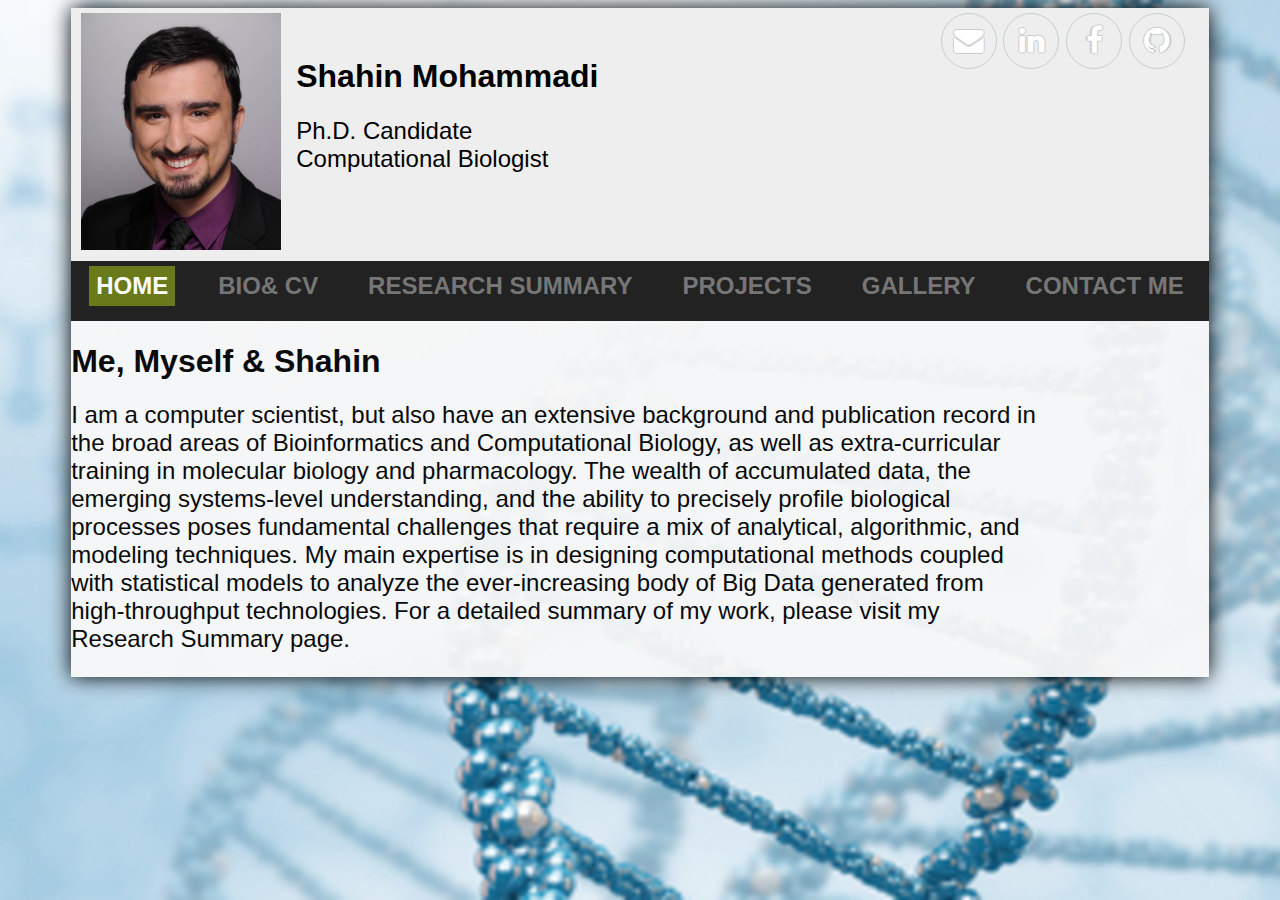
<file: index.html>
<!-- <!DOCTYPE html PUBLIC "-//W3C//DTD XHTML 1.0 Transitional//EN" "http://www.w3.org/TR/xhtml1/DTD/xhtml1-transitional.dtd">
<html xmlns="http://www.w3.org/1999/xhtml" xml:lang="en" lang="en"> -->
<!DOCTYPE html>
	<head>
		<meta http-equiv="Content-Type" content="text/html; charset=UTF-8" />
		<title> My personal homepage </title>
		<link href="styles/default.css" rel="stylesheet" type="text/css" media="screen"/>
		
		<meta name="title" content="My personal homepage" />
		<meta name="description" content="I am a computer scientist by training but also have an extensive background and publication record in the area of Bioinformatics/Computational Biology." />
		<meta name="author" content="Shahin Mohammadi" href="https://www.cs.purdue.edu/homes/mohammas" />
		<link rel="image_src" href="images/thumbnail.png" />
				
		<meta property="og:title" content="My personal homepage" />
		<meta property="og:image" content="https://www.cs.purdue.edu/homes/mohammas/images/thumbnail_FB.png" />
		<meta property="og:description" content="I am a computer scientist by training but also have an extensive background and publication record in the area of Bioinformatics/Computational Biology. My latest research aims to design computational methods coupled with statistical models to mine human tissue-specific transcriptome and interactome." \>
		<meta property="og:url" content="https://www.cs.purdue.edu/homes/mohammas/index.html" />  
	</head>
	<body>
		<div id="container"> 
			<div id="header">			
				<div id="faceshot">
					<img src="images/FaceShot.png" alt="Photo of <b>Shahin Mohammadi</b>" width="200"/>
				</div>
				<div id="affiliation">
					<h1>Shahin Mohammadi</h1>
					<p style="margin-bottom:14pt;">
						Ph.D. Candidate</br>
					    Computational Biologist
					</p>								
				</div>	
				<div style="float: right; padding-right:18pt;">															
					<!--<a href="mailto:mohammadi@purdue.edu" title="E-mail"><img src="images/Email.png" width=32pt ></a>					
					<a href="//www.linkedin.com/in/shmohammadi" title="LinkedIn"><img src="images/LinkedIn.png" width=32pt ></a>
					<a href="//www.facebook.com/shahin.mohammadi.10" title="Facebook"><img src="images/Facebook.png" width=32pt ></a>
					<a href="//github.com/shmohammadi86" title="GitHub"><img src="images/GitHub.png" width=32pt ></a>-->
					<ul class="icons">
						<li><a href="//www.linkedin.com/in/shmohammadi" title="LinkedIn" class="fa-envelope">Twitter</a></li>
						<li><a href="//www.linkedin.com/in/shmohammadi" title="LinkedIn" class="fa-linkedin">Twitter</a></li>
						<li><a href="//www.facebook.com/shahin.mohammadi.10" title="Facebook" class="fa-facebook">Facebook</a></li>
						<li><a href="//github.com/shmohammadi86" title="GitHub" class="fa-github">Instagram</a></li>
					</ul>
				</div>
				<div style="clear:both; display:block;"></div>						
			</div> <!-- header -->

			<div id="menu">  <!-- TODO: Add spacing between menu items -->	
				<ul class="flex-container">
					<li class="flex-item"><a class="active" href="index.html" title="">Home</a></li>
					<li class="flex-item"><a href="bio_page.html" title="">Bio& CV</a></li>
					<li class="flex-item"><a href="summary_page.html" title="">Research Summary</a></li>
					<li class="flex-item"><a href="projects_page.html" title="">Projects</a></li>
					<li class="flex-item"><a href="gallery_page.html" title="">Gallery</a></li>
					<li class="flex-item"><a href="contact_page.html" title="">Contact Me</a></li>
				</ul>
			</div> <!-- menu -->	

			<div id="page">			
				<div id="content">
					<h1>Me, Myself & Shahin</h1>
					<p>
						I am a computer scientist, but also have an extensive background and publication record in the broad areas of Bioinformatics and Computational Biology, as well as extra-curricular training in molecular biology and pharmacology. The wealth of accumulated data, the emerging systems-level understanding, and the ability to precisely profile biological processes poses fundamental challenges that require a mix of analytical, algorithmic, and modeling techniques. 
						My main expertise is in designing computational methods coupled with statistical models to analyze the ever-increasing body of Big Data generated from high-throughput technologies. For a detailed summary of my work, please visit my <a href="summary_page.html" title="">Research Summary</a> page.
					</p>
				</div>											
			</div> <!-- page -->				
		</div> <!-- container -->			

	</body>
</html>
</file>
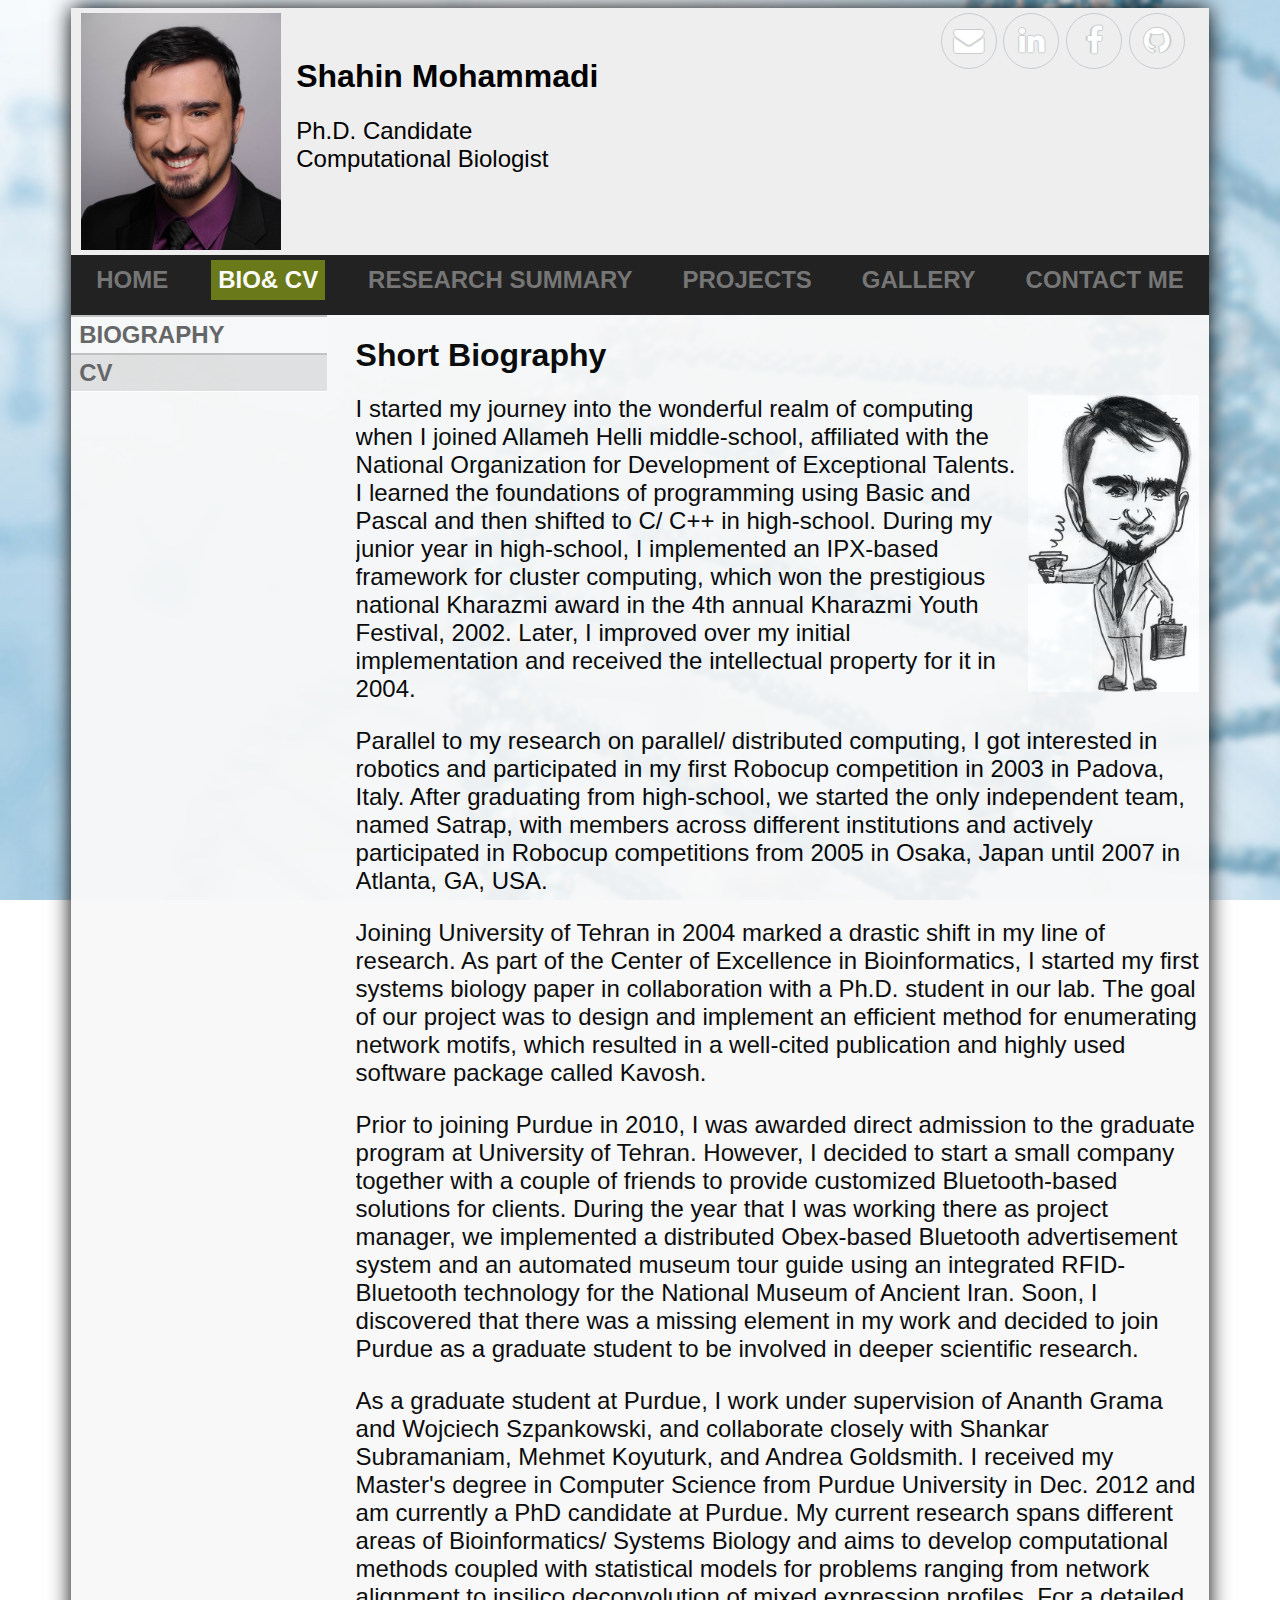
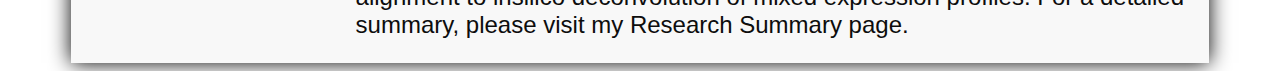
<file: bio_page.html>
<!DOCTYPE html PUBLIC "-//W3C//DTD XHTML 1.0 Transitional//EN" "http://www.w3.org/TR/xhtml1/DTD/xhtml1-transitional.dtd">
<html xmlns="http://www.w3.org/1999/xhtml" xml:lang="en" lang="en">
	<head>
		<meta http-equiv="Content-Type" content="text/html; charset=UTF-8" />
		<title> My personal homepage </title>
		<link href="styles/default.css" rel="stylesheet" type="text/css" media="screen"/>
	</head>
	<body>
		<div id="container"> 
			<div id="header">			
				<div id="faceshot">
					<img src="images/FaceShot.png" alt="Photo of <b>Shahin Mohammadi</b>" width="200"/>
				</div>
				<div id="affiliation">
					<h1>Shahin Mohammadi</h1>
					<p>
						Ph.D. Candidate</br>
					    Computational Biologist
					</p>				
				</div>	
				<div style="float: right; padding-right:18pt;">															
					<ul class="icons">
						<li><a href="//www.linkedin.com/in/shmohammadi" title="LinkedIn" class="fa-envelope">Twitter</a></li>
						<li><a href="//www.linkedin.com/in/shmohammadi" title="LinkedIn" class="fa-linkedin">Twitter</a></li>
						<li><a href="//www.facebook.com/shahin.mohammadi.10" title="Facebook" class="fa-facebook">Facebook</a></li>
						<li><a href="//github.com/shmohammadi86" title="GitHub" class="fa-github">Instagram</a></li>
					</ul>						
				</div>				
				<div style="clear:both; display:block;"></div>						
			</div> <!-- header -->

			<div id="menu">  <!-- TODO: Add spacing between menu items -->	
				<ul class="flex-container">
					<li class="flex-item"><a href="index.html" title="">Home</a></li>
					<li class="flex-item"><a class="active" href="bio_page.html" title="">Bio& CV</a></li>
					<li class="flex-item"><a href="summary_page.html" title="">Research Summary</a></li>
					<li class="flex-item"><a href="projects_page.html" title="">Projects</a></li>
					<li class="flex-item"><a href="gallery_page.html" title="">Gallery</a></li>
					<li class="flex-item"><a href="contact_page.html" title="">Contact Me</a></li>
				</ul>
			</div> <!-- menu -->	

			<div id="page">
				<div id="navigator" style="width:20%">
					<ul>
					  <li><a class="active" href="bio_page.html">Biography</a></li>
					  <li><a href="cv_page.html">CV</a></li>
					</ul>					
				</div>
				
				<div id="content"  style="margin-left:25%; width:75%;">
					<h1>Short Biography</h1>
						<img src="images/Caricature.png" alt="Funny Me!</b>" width="20%" align="right" hspace="10pt"/>
						<p>
							I started my journey into the wonderful realm of computing when I joined Allameh Helli middle-school, affiliated with the National Organization for Development of Exceptional Talents. I learned the foundations of programming using Basic and Pascal and then shifted to C/ C++ in high-school. During my junior year in high-school, I implemented an IPX-based framework for cluster computing, which won the prestigious national Kharazmi award in the 4th annual Kharazmi Youth Festival, 2002. Later, I improved over my initial implementation and received the intellectual property for it in 2004.
						</p>
						<p>
							Parallel to my research on parallel/ distributed computing, I got interested in robotics and participated in my first Robocup competition in 2003 in Padova, Italy. After graduating from high-school, we started the only independent team, named Satrap, with members across different institutions and actively participated in Robocup competitions from 2005 in Osaka, Japan until 2007 in Atlanta, GA, USA.
						</p>
						<p>
							Joining University of Tehran in 2004 marked a drastic shift in my line of research. As part of the Center of Excellence in Bioinformatics, I started my first systems biology paper in collaboration with a Ph.D. student in our lab. The goal of our project was to design and implement an efficient method for enumerating network motifs, which resulted in a well-cited publication and highly used software package called Kavosh.
						</p>
						<p>
							Prior to joining Purdue in 2010, I was awarded direct admission to the graduate program at University of Tehran. However, I decided to start a small company together with a couple of friends to provide customized Bluetooth-based solutions for clients. During the year that I was working there as project manager, we implemented a distributed Obex-based Bluetooth advertisement system and an automated museum tour guide using an integrated RFID-Bluetooth technology for the National Museum of Ancient Iran. Soon, I discovered that there was a missing element in my work and decided to join Purdue as a graduate student to be involved in deeper scientific research.							
						</p>					
						<p>
							As a graduate student at Purdue, I work under supervision of <a href="http://www.cs.purdue.edu/homes/ayg/">Ananth Grama</a> and <a href="https://www.cs.purdue.edu/homes/spa/">Wojciech Szpankowski</a>, and collaborate closely with <a href="http://genome.ucsd.edu/people_shankar.html">Shankar Subramaniam</a>, <a href="http://compbio.case.edu/koyuturk/">Mehmet Koyuturk</a>, and <a href="http://people.pharmacy.purdue.edu/~mlill/index.shtml">Andrea Goldsmith</a>. I received my Master's degree in Computer Science from Purdue University in Dec. 2012 and am currently a PhD candidate at Purdue. My current research spans different areas of Bioinformatics/ Systems Biology and aims to develop computational methods coupled with statistical models for problems ranging from network alignment to insilico deconvolution of mixed expression profiles. For a detailed summary, please visit my <a href="summary_page.html" title="">Research Summary</a> page.
						</p>
				</div>											
			</div> <!-- page -->				
		</div> <!-- container -->	
	</body>
</html>
</file>
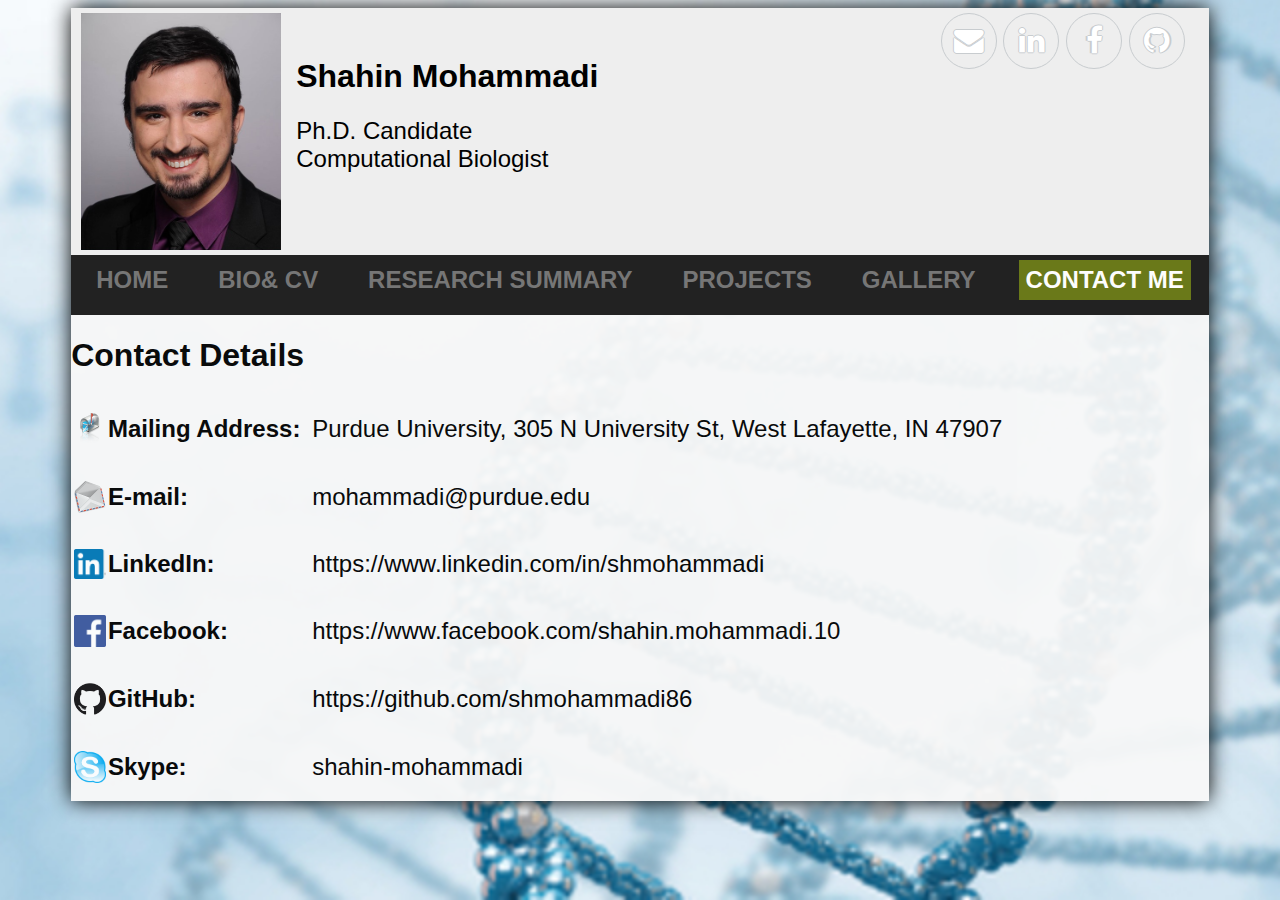
<file: contact_page.html>
<!DOCTYPE html PUBLIC "-//W3C//DTD XHTML 1.0 Transitional//EN" "http://www.w3.org/TR/xhtml1/DTD/xhtml1-transitional.dtd">
<html xmlns="http://www.w3.org/1999/xhtml" xml:lang="en" lang="en">
	<head>
		<meta http-equiv="Content-Type" content="text/html; charset=UTF-8" />
		<title> My personal homepage </title>
		<link href="styles/default.css" rel="stylesheet" type="text/css" media="screen"/>
	</head>
	<body>
		<div id="container"> 
			<div id="header">			
				<div id="faceshot">
					<img src="images/FaceShot.png" alt="Photo of <b>Shahin Mohammadi</b>" width="200"/>
				</div>
				<div id="affiliation">
					<h1>Shahin Mohammadi</h1>
					<p style="margin-bottom:14pt;">
						Ph.D. Candidate</br>
					    Computational Biologist
					</p>								
				</div>	
				<div style="float: right; padding-right:18pt;">															
					<ul class="icons">
						<li><a href="//www.linkedin.com/in/shmohammadi" title="LinkedIn" class="fa-envelope">Twitter</a></li>
						<li><a href="//www.linkedin.com/in/shmohammadi" title="LinkedIn" class="fa-linkedin">Twitter</a></li>
						<li><a href="//www.facebook.com/shahin.mohammadi.10" title="Facebook" class="fa-facebook">Facebook</a></li>
						<li><a href="//github.com/shmohammadi86" title="GitHub" class="fa-github">Instagram</a></li>
					</ul>
				</div>				
				<div style="clear:both; display:block;"></div>						
			</div> <!-- header -->

			<div id="menu">  <!-- TODO: Add spacing between menu items -->	
				<ul class="flex-container">
					<li class="flex-item"><a href="index.html" title="">Home</a></li>
					<li class="flex-item"><a href="bio_page.html" title="">Bio& CV</a></li>
					<li class="flex-item"><a href="summary_page.html" title="">Research Summary</a></li>
					<li class="flex-item"><a href="projects_page.html" title="">Projects</a></li>
					<li class="flex-item"><a href="gallery_page.html" title="">Gallery</a></li>
					<li class="flex-item"><a class="active" href="contact_page.html" title="">Contact Me</a></li>
				</ul>
			</div> <!-- menu -->	

			<div id="page"">
				<div id="content">
					<h1>Contact Details</h1>
					<table style="width:100%">
					  <tr>
						<td style="text-align: right;"><img src="images/Address.png" width=32pt></td>
						<td><b> Mailing Address:</b></td> 
						<td> <a href="//www.google.com/maps/place/305+N+University+St,+Purdue+University,+West+Lafayette,+IN+47907/@40.4277295,-86.9169916,17z/data=!3m1!4b1!4m2!3m1!1s0x8812e2b38f31d691:0x6ea7e10826f35be7" title="Mailing address">Purdue University, 305 N University St, West Lafayette, IN 47907</a></td>
					  </tr>						
					  <tr>
						<td style="text-align: right;"><img src="images/Email.png" width=32pt></td>
						<td><b> E-mail:</b></td> 
						<td> <a href="mailto:mohammadi@purdue.edu" title="E-mail">mohammadi@purdue.edu</a></td>
					  </tr>
					  <tr>
						<td style="text-align: right;"><img src="images/LinkedIn.png" width=32pt></td>
						<td><b> LinkedIn:</b></td> 
						<td> <a href="//www.linkedin.com/in/shmohammadi" title="LinkedIn">https://www.linkedin.com/in/shmohammadi</a></td>
					  </tr>
					  <tr>
						<td style="text-align: right;"><img src="images/Facebook.png" width=32pt></td>
						<td><b> Facebook:</b></td> 
						<td> <a href="//www.facebook.com/shahin.mohammadi.10" title="Facebook">https://www.facebook.com/shahin.mohammadi.10</a></td>
					  </tr>					  
					  <tr>
						<td style="text-align: right;"><img src="images/GitHub.png" width=32pt></td>
						<td><b> GitHub:</b></td> 
						<td> <a href="//github.com/shmohammadi86" title="GitHub">https://github.com/shmohammadi86</a></td>
					  </tr>			
					  <tr>
						<td style="text-align: right;"><img src="images/Skype.png" width=32pt></td>
						<td><b> Skype:</b></td> 
						<td> <a href="skype:shahin-mohammadi?call" title="Skype">shahin-mohammadi</a></td>
					  </tr>			
					</table>					
				</div>											
			</div> <!-- page -->				
		</div> <!-- container -->	
	</body>
</html>
</file>
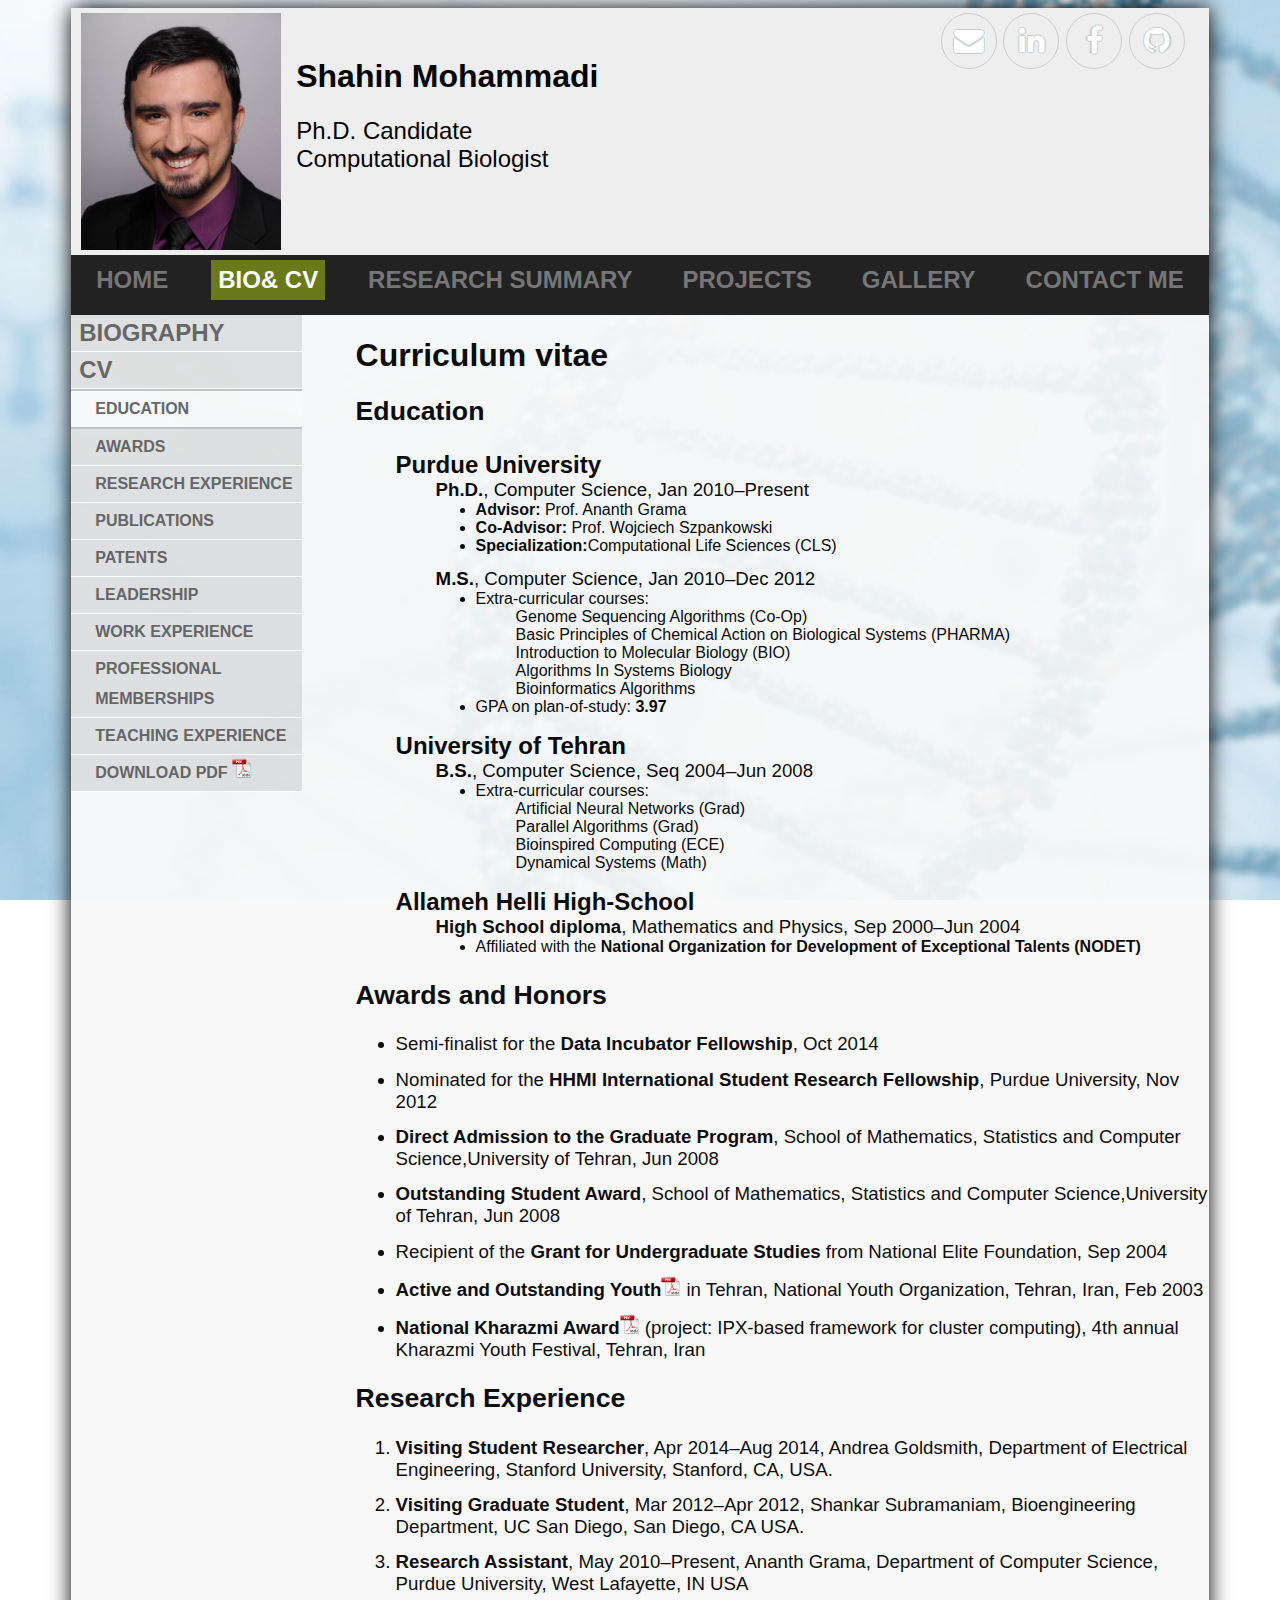
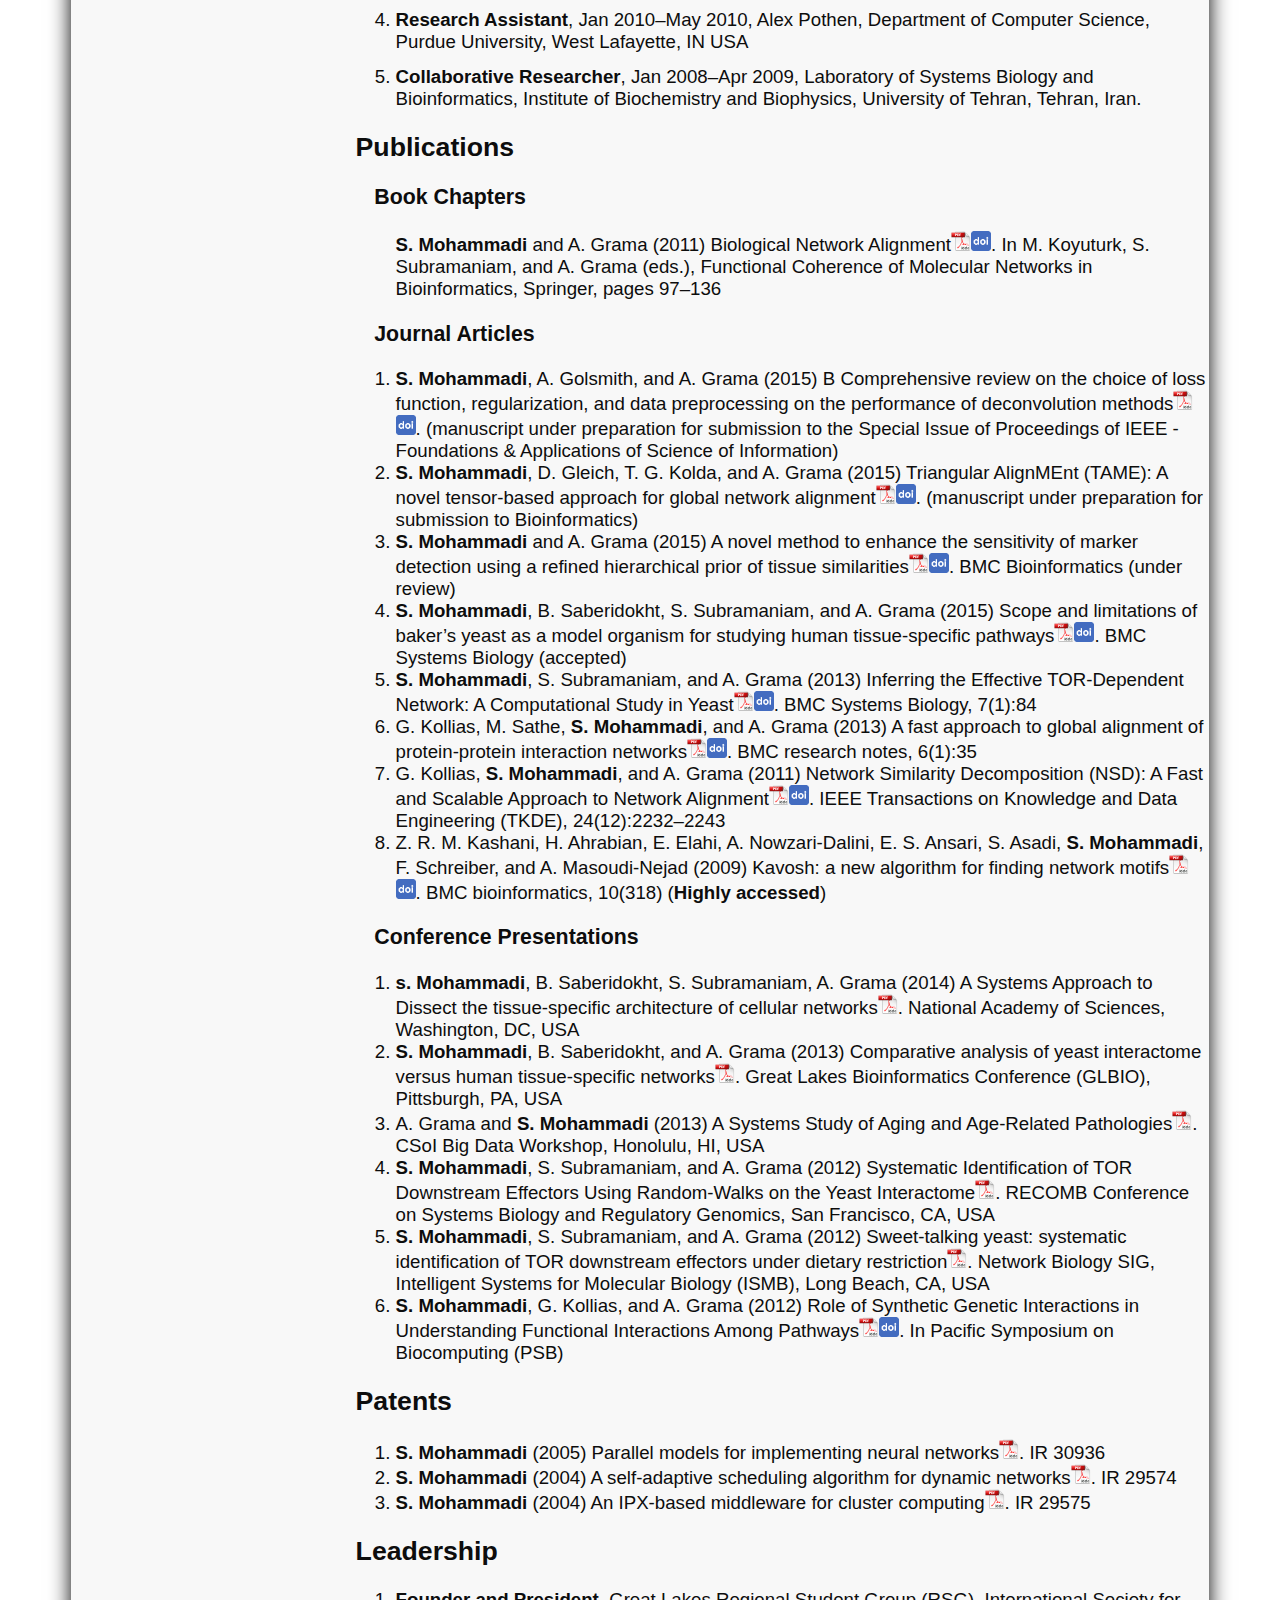
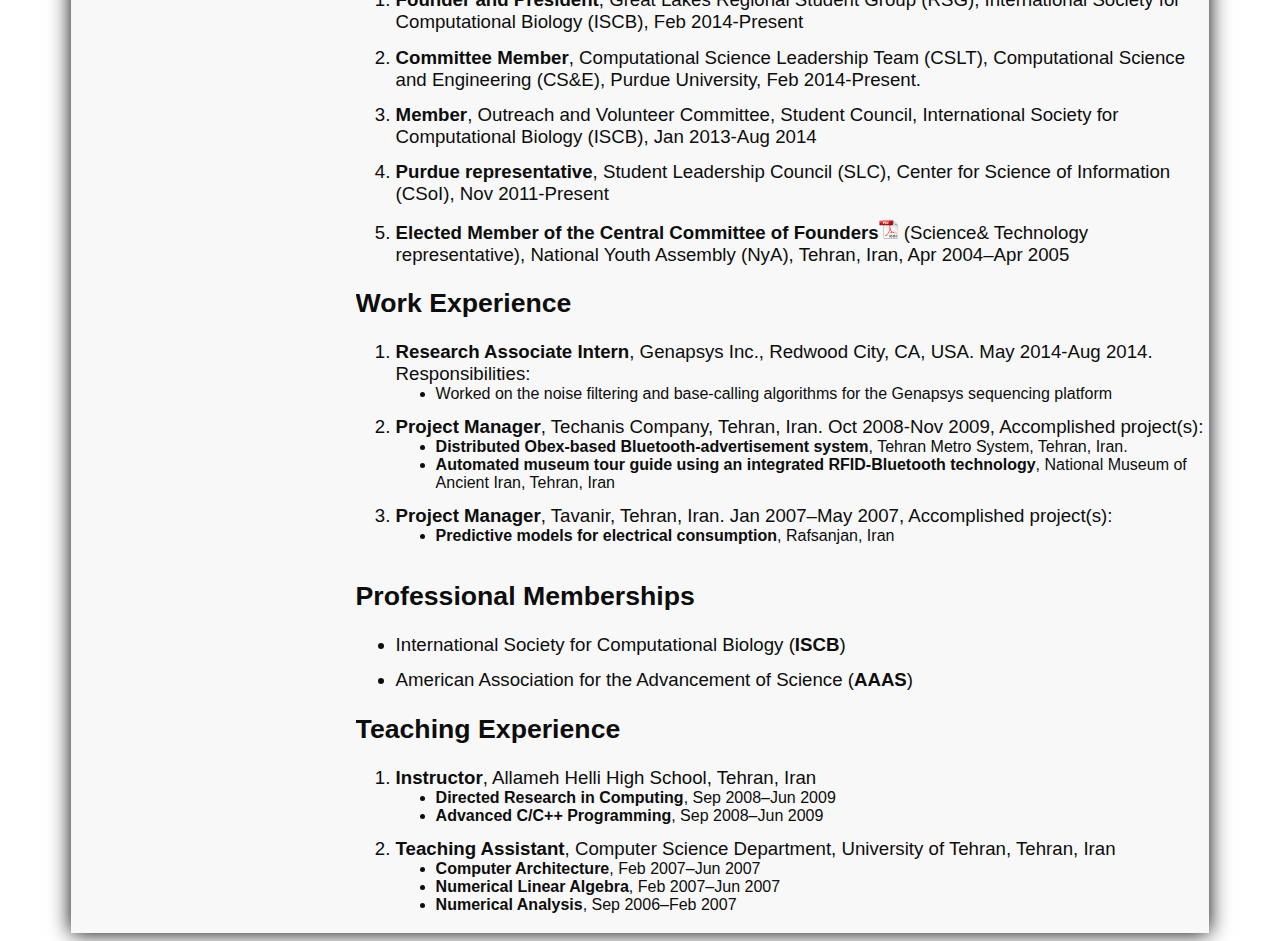
<file: cv_page.html>
<!DOCTYPE html PUBLIC "-//W3C//DTD XHTML 1.0 Transitional//EN" "http://www.w3.org/TR/xhtml1/DTD/xhtml1-transitional.dtd">
<html xmlns="http://www.w3.org/1999/xhtml" xml:lang="en" lang="en">
	<head>
		<script src="scripts/jquery-2.1.4.min.js"></script>
		<script type="text/javascript">
		$(document).ready(function(){
			$('#page #navigator li li a').click(function(e) {
				$('#page #navigator li li a.active').removeClass('active');
				var $this = $(this);
				if (!$this.hasClass('active')) {
					$this.addClass('active');
				}
				e.preventDefault();
				
				var href=$(this).attr('href');
				if(href[0] == '#') {
					$("html, body").animate({ scrollTop: $(href).offset().top });
				}
				else {
					window.location.href = href;
				}
			});
		});
		</script>		
		<meta http-equiv="Content-Type" content="text/html; charset=UTF-8" />
		<title> My personal homepage </title>
		<style>
		a:link {
			text-decoration: none;
		}

		a:visited {
			text-decoration: none;
		}

		a:hover {
			text-decoration: underline;
		}

		a:active {
			text-decoration: underline;
		}
		</style>		
		<link href="styles/default.css" rel="stylesheet" type="text/css" media="screen"/>		
	</head>
	<body>
		<div id="container"> 
			<div id="header">			
				<div id="faceshot">
					<img src="images/FaceShot.png" alt="Photo of <b>Shahin Mohammadi</b>" width="200"/>
				</div>
				<div id="affiliation">
					<h1>Shahin Mohammadi</h1>
					<p style="margin-bottom:14pt;">
						Ph.D. Candidate</br>
					    Computational Biologist
					</p>								
				</div>	
				<div style="float: right; padding-right:18pt;">															
					<ul class="icons">
						<li><a href="//www.linkedin.com/in/shmohammadi" title="LinkedIn" class="fa-envelope">Twitter</a></li>
						<li><a href="//www.linkedin.com/in/shmohammadi" title="LinkedIn" class="fa-linkedin">Twitter</a></li>
						<li><a href="//www.facebook.com/shahin.mohammadi.10" title="Facebook" class="fa-facebook">Facebook</a></li>
						<li><a href="//github.com/shmohammadi86" title="GitHub" class="fa-github">Instagram</a></li>
					</ul>					
				</div>				
				<div style="clear:both; display:block;"></div>						
			</div> <!-- header -->

			<div id="menu">  <!-- TODO: Add spacing between menu items -->	
				<ul class="flex-container">
					<li class="flex-item"><a href="index.html" title="">Home</a></li>
					<li class="flex-item"><a class="active" href="bio_page.html" title="">Bio& CV</a></li>
					<li class="flex-item"><a href="summary_page.html" title="">Research Summary</a></li>
					<li class="flex-item"><a href="projects_page.html" title="">Projects</a></li>
					<li class="flex-item"><a href="gallery_page.html" title="">Gallery</a></li>
					<li class="flex-item"><a href="contact_page.html" title="">Contact Me</a></li>
				</ul>
			</div> <!-- menu -->	

			<div id="page">
				<div id="navigator" style="width:18%;">
					<ul>
						<li><a href="bio_page.html">Biography</a></li>
						<li> <a href="cv_page.html">CV</a>
							<ul>
								<li><a class="active" href="#education">Education</a></li>
								<li><a href="#awards">Awards</a></li>
								<li><a href="#research">Research Experience</a></li>
								<li><a href="#publications">Publications</a></li>
								<li><a href="#patents">Patents</a></li>
								<li><a href="#leadership">Leadership</a></li>
								<li><a href="#work">Work Experience</a></li>
								<li><a href="#membership">Professional Memberships</a></li>
								<li><a href="#teaching">Teaching Experience</a></li>								
								<li><a href="pdfs/cv.pdf">Download PDF <img border="0" alt="cv.pdf" src="images/PDF.png" width=20> </a> </li>
							</ul>												
						</li>						
					</ul>					
				</div>

				<div id="content" style="margin-left:25%; width:75%">
					<h1>Curriculum vitae</h1>					
						<h2 id="education">Education</h2>
							<ul style="font-size:18pt;list-style-type: none;">
								<li> <b>Purdue University</b>
									<ul style="font-size:14pt;list-style-type: none; padding-bottom:12pt;">
										<li><b>Ph.D.</b>, Computer Science, Jan 2010–Present</li>
										<ul style="font-size:12pt;list-style-type: disc; padding-bottom:10pt;">
											<li><b>Advisor:</b> Prof. Ananth Grama</li>	
											<li><b>Co-Advisor:</b> Prof. Wojciech Szpankowski</li>	
											<li><b>Specialization:</b>Computational Life Sciences (CLS)</li>									
										</ul>										
										<li><b>M.S.</b>, Computer Science, Jan 2010–Dec 2012</li>
										<ul style="font-size:12pt;list-style-type: disc;">
											<li>Extra-curricular courses:</li>
											<ul style="font-size:12pt;list-style-type: none;">
												<li>Genome Sequencing Algorithms (Co-Op)</li>
												<li>Basic Principles of Chemical Action on Biological Systems (PHARMA)</li>
												<li>Introduction to Molecular Biology (BIO)</li>
												<li>Algorithms In Systems Biology</li>
												<li>Bioinformatics Algorithms</li>
											</ul>	
											<li>GPA on plan-of-study: <b>3.97</b></li>									
										</ul>										
									</ul>
								</li>
								<li> <b>University of Tehran</b>
									<ul style="font-size:14pt;list-style-type: none; padding-bottom:12pt;">
										<li><b>B.S.</b>, Computer Science, Seq 2004–Jun 2008</li>
										<ul style="font-size:12pt;list-style-type: disc;">
											<li>Extra-curricular courses:</li>
											<ul style="font-size:12pt;list-style-type: none;">
												<li>Artificial Neural Networks (Grad)</li>
												<li>Parallel Algorithms (Grad)</li>
												<li>Bioinspired Computing (ECE)</li>
												<li>Dynamical Systems (Math)</li>
											</ul>										
										</ul>										
									</ul>									
								</li>
								<li> <b>Allameh Helli High-School</b>
									<ul style="font-size:14pt;list-style-type: none;">
										<li><b>High School diploma</b>, Mathematics and Physics, Sep 2000–Jun 2004</li>
										<ul style="font-size:12pt;list-style-type: disc;">
											<li>Affiliated with the <b>National Organization for Development of Exceptional Talents (NODET)</b></li>
										</ul>										
									</ul>
									
								</li>
							</ul>
							
						
						<h2 id="awards">Awards and Honors</h2>	
						<ul style="font-size:14pt">
							<li style="padding-bottom: 10pt;">Semi-finalist for the <b>Data Incubator Fellowship</b>, Oct 2014</li>
							<li style="padding-bottom: 10pt;">Nominated for the <b>HHMI International Student Research Fellowship</b>, Purdue University, Nov 2012</li>
							<li style="padding-bottom: 10pt;"><b>Direct Admission to the Graduate Program</b>, School of Mathematics, Statistics and Computer Science,University of Tehran, Jun 2008</li>						
							<li style="padding-bottom: 10pt;"><b>Outstanding Student Award</b>, School of Mathematics, Statistics and Computer Science,University of Tehran, Jun 2008</li>						
							<li style="padding-bottom: 10pt;">Recipient of the <b>Grant for Undergraduate Studies</b> from National Elite Foundation, Sep 2004</li>
							<li style="padding-bottom: 10pt;"><b><a href="pdfs/activeYouth_award.pdf">Active and Outstanding Youth<img border="0" alt="PDF" src="images/PDF.png" width=20></a></b> in Tehran, National Youth Organization, Tehran, Iran, Feb 2003</li>
							<li><b><a href="pdfs/Kharazmi_award.pdf">National Kharazmi Award<img border="0" alt="PDF" src="images/PDF.png" width=20></a></b> (project: IPX-based framework for cluster computing), 4th annual Kharazmi Youth Festival, Tehran, Iran</li>
						</ul>
						
						<h2 id="research">Research Experience</h2>
						<ol style="font-size:14pt;">
							<li style="padding-bottom: 10pt;"><b>Visiting Student Researcher</b>, Apr 2014–Aug 2014,
							Andrea Goldsmith, Department of Electrical Engineering, Stanford University, Stanford, CA, USA.</li>
							<li style="padding-bottom: 10pt;"><b>Visiting Graduate Student</b>, Mar 2012–Apr 2012,
							Shankar Subramaniam, Bioengineering Department, UC San Diego, San Diego, CA USA.</li>
							<li style="padding-bottom: 10pt;"><b>Research Assistant</b>, May 2010–Present, 
							Ananth Grama, Department of Computer Science, Purdue University, West Lafayette, IN USA</li>
							<li style="padding-bottom: 10pt;"><b>Research Assistant</b>, Jan 2010–May 2010, 
							Alex Pothen, Department of Computer Science, Purdue University, West Lafayette, IN USA
							<li><b>Collaborative Researcher</b>, Jan 2008–Apr 2009,
							Laboratory of Systems Biology and Bioinformatics, Institute of Biochemistry and Biophysics, University
							of Tehran, Tehran, Iran.</li>
						</ol>



						<h2 id="publications">Publications</h2>
						<h3 style="padding-left:14pt;">Book Chapters</h3>
						<ol style="font-size:14pt;">							
							<b>S. Mohammadi</b> and A. Grama (2011) <a href="pdfs/book_chapter.pdf">Biological Network Alignment<img border="0" alt="PDF" src="images/PDF.png" width=20></a><a href="http://dx.doi.org/10.1007/978-1-4614-0320-3"><img border="0" alt="DOI" src="images/doi.png" width=20></a>. In M. Koyuturk, S. Subramaniam, and A. Grama (eds.), Functional Coherence of Molecular Networks in Bioinformatics, Springer, pages 97–136
						</ol>
						<h3 style="padding-left:14pt;">Journal Articles</h3>
						<ol style="font-size:14pt;">
							<li><b>S. Mohammadi</b>, A. Golsmith, and A. Grama (2015) <a href="pdfs/decon_review.pdf">B Comprehensive review on the
							choice of loss function, regularization, and data preprocessing on the performance of deconvolution
							methods<img border="0" alt="PDF" src="images/PDF.png" width=20></a><a href=""><img border="0" alt="DOI" src="images/doi.png" width=20></a>. (manuscript under preparation for submission to the Special Issue of Proceedings
							of IEEE - Foundations & Applications of Science of Information)</li>
							
							<li><b>S. Mohammadi</b>, D. Gleich, T. G. Kolda, and A. Grama (2015) <a href="pdfs/TAME.pdf"> Triangular AlignMEnt (TAME): A
							novel tensor-based approach for global network alignment<img border="0" alt="PDF" src="images/PDF.png" width=20></a><a href=""><img border="0" alt="DOI" src="images/doi.png" width=20></a>. (manuscript under preparation for
							submission to Bioinformatics)</li>
							
							<li><b>S. Mohammadi</b> and A. Grama (2015) <a href="pdfs/subspace_markers.pdf">A novel method to enhance the sensitivity of marker detection
							using a refined hierarchical prior of tissue similarities<img border="0" alt="PDF" src="images/PDF.png" width=20></a><a href="http://dx.doi.org/10.1101/020685"><img border="0" alt="DOI" src="images/doi.png" width=20></a>. BMC Bioinformatics (under review)</li>
							
							<li><b>S. Mohammadi</b>, B. Saberidokht, S. Subramaniam, and A. Grama (2015) <a href="pdfs/yeast_vs_human_tissues.pdf">Scope and limitations
							of baker’s yeast as a model organism for studying human tissue-specific pathways<img border="0" alt="PDF" src="images/PDF.png" width=20></a><a href="http://dx.doi.org/10.1101/011858"><img border="0" alt="DOI" src="images/doi.png" width=20></a>. BMC Systems
							Biology (accepted)</li>
							
							<li><b>S. Mohammadi</b>, S. Subramaniam, and A. Grama (2013) <a href="pdfs/TORC1.pdf">Inferring the Effective TOR-Dependent
							Network: A Computational Study in Yeast<img border="0" alt="PDF" src="images/PDF.png" width=20></a><a href="http://dx.doi.org/10.1186/1752-0509-7-84"><img border="0" alt="DOI" src="images/doi.png" width=20></a>. BMC Systems Biology, 7(1):84</li>
							
							<li>G. Kollias, M. Sathe, <b>S. Mohammadi</b>, and A. Grama (2013) <a href="pdfs/auction.pdf">A fast approach to global alignment
							of protein-protein interaction networks<img border="0" alt="PDF" src="images/PDF.png" width=20></a><a href="http://dx.doi.org/10.1186/1756-0500-6-35"><img border="0" alt="DOI" src="images/doi.png" width=20></a>. BMC research notes, 6(1):35</li>
							
							<li>G. Kollias, <b>S. Mohammadi</b>, and A. Grama (2011) <a href="pdfs/NSD.pdf">Network Similarity Decomposition (NSD): A
							Fast and Scalable Approach to Network Alignment<img border="0" alt="PDF" src="images/PDF.png" width=20></a><a href="http://dx.doi.org/10.1109/TKDE.2011.174"><img border="0" alt="DOI" src="images/doi.png" width=20></a>. IEEE Transactions on Knowledge and Data
							Engineering (TKDE), 24(12):2232–2243</li>
							
							<li>Z. R. M. Kashani, H. Ahrabian, E. Elahi, A. Nowzari-Dalini, E. S. Ansari, S. Asadi, <b>S. Mohammadi</b>,
							F. Schreiber, and A. Masoudi-Nejad (2009) <a href="pdfs/Kavosh.pdf">Kavosh: a new algorithm for finding network motifs<img border="0" alt="PDF" src="images/PDF.png" width=20></a><a href="http://dx.doi.org/10.1186/1471-2105-10-318"><img border="0" alt="DOI" src="images/doi.png" width=20></a>.
							BMC bioinformatics, 10(318) (<b>Highly accessed</b>)</li>
						</ol>	
						<h3 style="padding-left:14pt;">Conference Presentations</h3>
						<ol style="font-size:14pt;">
							<li><b>s. Mohammadi</b>, B. Saberidokht, S. Subramaniam, A. Grama (2014) <a href="pdfs/NAS_presentation.pdf">A Systems Approach to Dissect the tissue-specific architecture of cellular networks<img border="0" alt="PDF" src="images/PDF.png" width=20></a>.
							National Academy of Sciences, Washington, DC, USA
							</li>
							<li><b>S. Mohammadi</b>, B. Saberidokht, and A. Grama (2013) <a href="pdfs/GLBio_poster.pdf">Comparative analysis of yeast interactome
							versus human tissue-specific networks<img border="0" alt="PDF" src="images/PDF.png" width=20></a>. Great Lakes Bioinformatics Conference (GLBIO),
							Pittsburgh, PA, USA</li>
							<li>A. Grama and <b>S. Mohammadi</b> (2013) <a href="pdfs/BigData_presentation.pdf">A Systems Study of Aging and Age-Related Pathologies<img border="0" alt="PDF" src="images/PDF.png" width=20></a>.
							CSoI Big Data Workshop, Honolulu, HI, USA</li>
							<li><b>S. Mohammadi</b>, S. Subramaniam, and A. Grama (2012) <a href="pdfs/RECOMB_poster.pdf">Systematic Identification of TOR Downstream
							Effectors Using Random-Walks on the Yeast Interactome<img border="0" alt="PDF" src="images/PDF.png" width=20></a>. RECOMB Conference on Systems
							Biology and Regulatory Genomics, San Francisco, CA, USA</li>
							<li><b>S. Mohammadi</b>, S. Subramaniam, and A. Grama (2012) <a href="pdfs/ISMB_NetBio_poster.pdf">Sweet-talking yeast: systematic identification
							of TOR downstream effectors under dietary restriction<img border="0" alt="PDF" src="images/PDF.png" width=20></a>. Network Biology SIG, Intelligent
							Systems for Molecular Biology (ISMB), Long Beach, CA, USA</li>
							<li><b>S. Mohammadi</b>, G. Kollias, and A. Grama (2012) <a href="pdfs/SGA.pdf">Role of Synthetic Genetic Interactions in Understanding
							Functional Interactions Among Pathways<img border="0" alt="PDF" src="images/PDF.png" width=20></a><a href="http://dx.doi.org/10.1142/9789814366496_0005"><img border="0" alt="DOI" src="images/doi.png" width=20></a>. In Pacific Symposium on Biocomputing (PSB)</li>
						</ol>



						<h2 id="patents">Patents</h2>
						<ol style="font-size:14pt;">
							<li><b>S. Mohammadi</b> (2005) <a href="pdfs/PNN_patent.pdf">Parallel models for implementing neural networks<img border="0" alt="PDF" src="images/PDF.png" width=20></a>. IR 30936</li>
							<li><b>S. Mohammadi</b> (2004) <a href="pdfs/scheduling_patent.pdf">A self-adaptive scheduling algorithm for dynamic networks<img border="0" alt="PDF" src="images/PDF.png" width=20></a>. IR 29574</li>
							<li><b>S. Mohammadi</b> (2004) <a href="pdfs/IPX_patent.pdf">An IPX-based middleware for cluster computing<img border="0" alt="PDF" src="images/PDF.png" width=20></a>. IR 29575</li>
						</ol>

						
						<h2 id="leadership">Leadership</h2>
						<ol style="font-size:14pt;">
							<li style="padding-bottom: 10pt;"><b>Founder and President</b>, <a href="http://rsg-greatlakes.iscbsc.org">Great Lakes Regional Student Group (RSG)</a>, International Society
							for Computational Biology (ISCB), Feb 2014-Present</li>
							<li style="padding-bottom: 10pt;"><b>Committee Member</b>, <a href="https://www.purdue.edu/gradschool/cse/studentlife/leadershipProfiles/index.html">Computational Science Leadership Team (CSLT)</a>,
							Computational Science and Engineering (CS&E), Purdue University, Feb 2014-Present.</li>
							<li style="padding-bottom: 10pt;"><b>Member</b>, <a href="http://www.iscbsc.org/content/committees#outreach"> Outreach and Volunteer Committee</a>, Student Council, International Society for
							Computational Biology (ISCB), Jan 2013-Aug 2014</li>
							<li style="padding-bottom: 10pt;"><b>Purdue representative</b>, <a href="https://www.soihub.org/student-leadership-council.php">Student Leadership Council (SLC)</a>, Center for Science of Information
							(CSoI), Nov 2011-Present</li>
							<li><b><a href="pdfs/nya.pdf">Elected Member of the Central Committee of Founders<img border="0" alt="PDF" src="images/PDF.png" width=20></a></b> (Science& Technology representative), National Youth Assembly (NyA), Tehran, Iran, Apr 2004–Apr 2005</li>
						</ol>						


						<h2 id="work">Work Experience</h2>
						<ol style="font-size:14pt;">
							<li><b>Research Associate Intern</b>, Genapsys Inc., Redwood City, CA, USA. May 2014-Aug 2014. Responsibilities:
								<ul style="font-size:12pt;list-style-type: disc; padding-bottom:10pt;">
									<li>Worked on the noise filtering and base-calling algorithms for the Genapsys sequencing platform</li>
								</ul>
							</li>

							<li><b>Project Manager</b>, Techanis Company, Tehran, Iran. Oct 2008-Nov 2009, Accomplished project(s):
								<ul style="font-size:12pt;list-style-type: disc; padding-bottom:10pt;">
									<li><b>Distributed Obex-based Bluetooth-advertisement system</b>, Tehran Metro System, Tehran, Iran.</li>
									<li><b>Automated museum tour guide using an integrated RFID-Bluetooth technology</b>, National Museum of Ancient Iran, Tehran, Iran</li>
								</ul>
							</li>
							
							<li><b>Project Manager</b>, Tavanir, Tehran, Iran. Jan 2007–May 2007, Accomplished project(s):
								<ul style="font-size:12pt;list-style-type: disc; padding-bottom:10pt;">
									<li><b>Predictive models for electrical consumption</b>, Rafsanjan, Iran</li>
								</ul>
							</li>							
						</ol>						

						
						<h2 id="membership">Professional Memberships</h2>
						<ul style="font-size:14pt;list-style-type: disc;">
							<li style="padding-bottom: 10pt;">International Society for Computational Biology (<b><a href="http://www.iscb.org">ISCB</a></b>)</li>
							<li>American Association for the Advancement of Science (<b><a href="http://www.aaas.org">AAAS</a></b>)</li>
						</ul>
						
						<h2 id="teaching">Teaching Experience</h2>
						<ol style="font-size:14pt;">
							<li><b>Instructor</b>, Allameh Helli High School, Tehran, Iran
								<ul style="font-size:12pt;list-style-type: disc; padding-bottom:10pt;">
									<li><b>Directed Research in Computing</b>, Sep 2008–Jun 2009</li>
									<li><b>Advanced C/C++ Programming</b>, Sep 2008–Jun 2009</li>
								</ul>
							</li>
							<li><b>Teaching Assistant</b>, Computer Science Department, University of Tehran, Tehran, Iran
								<ul style="font-size:12pt;list-style-type: disc;">
									<li><b>Computer Architecture</b>, Feb 2007–Jun 2007</li>
									<li><b>Numerical Linear Algebra</b>, Feb 2007–Jun 2007</li>
									<li><b>Numerical Analysis</b>, Sep 2006–Feb 2007</li>
								</ul>
							</li>
						</ol>						
				</div>											
			</div> <!-- page -->				
		</div> <!-- container -->	
	</body>
</html>
</file>
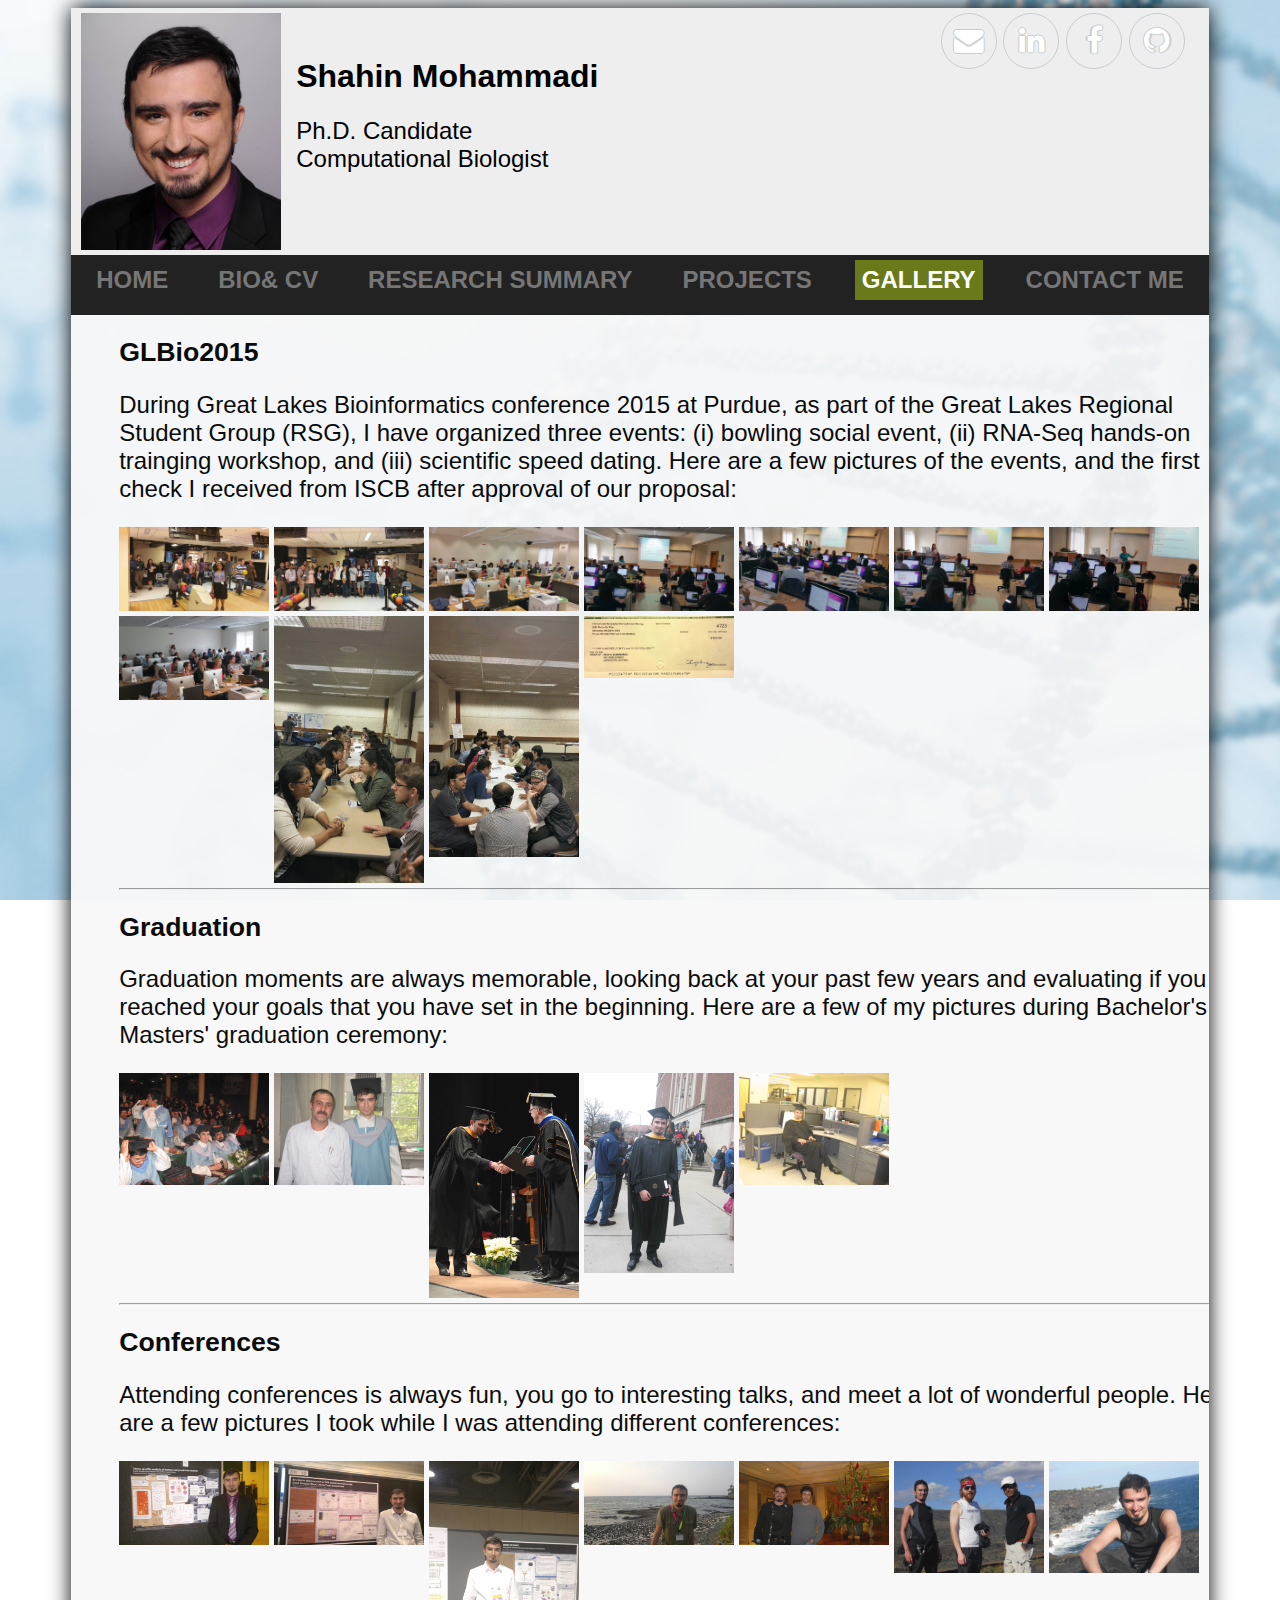
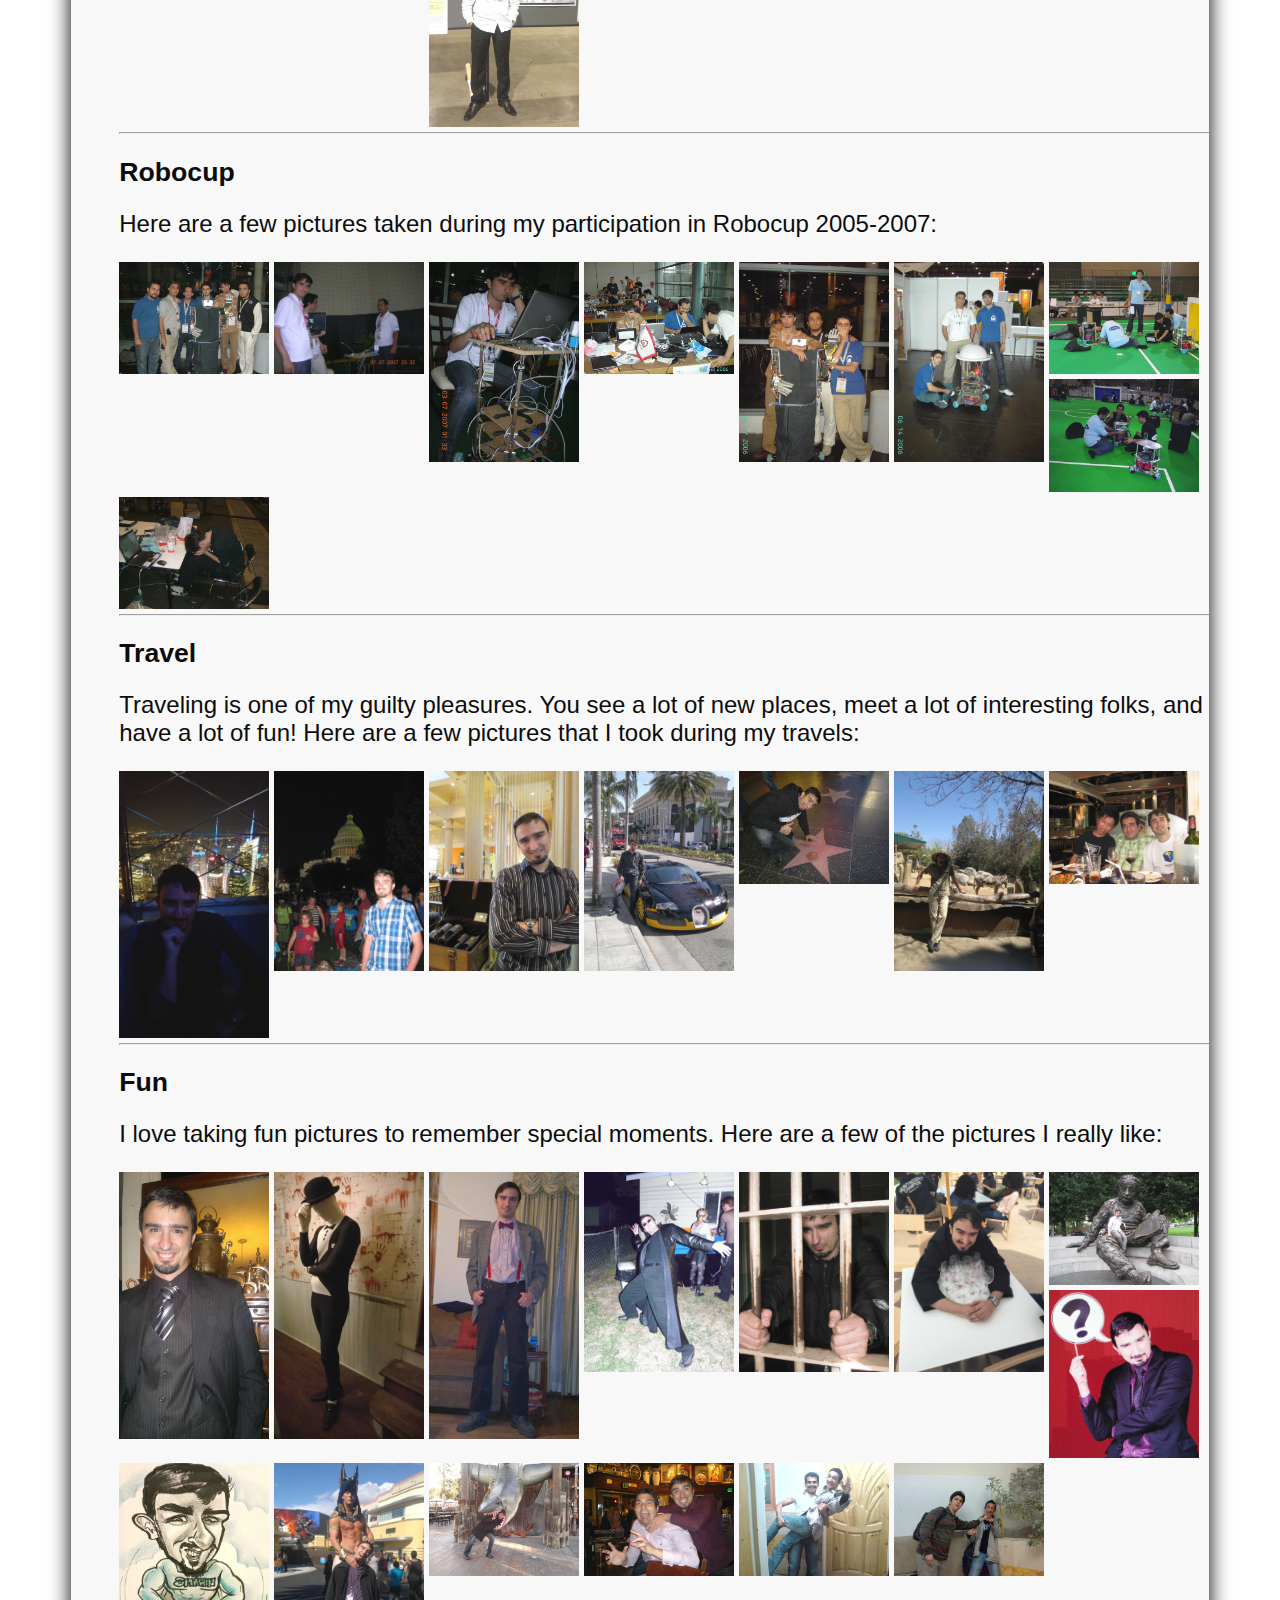
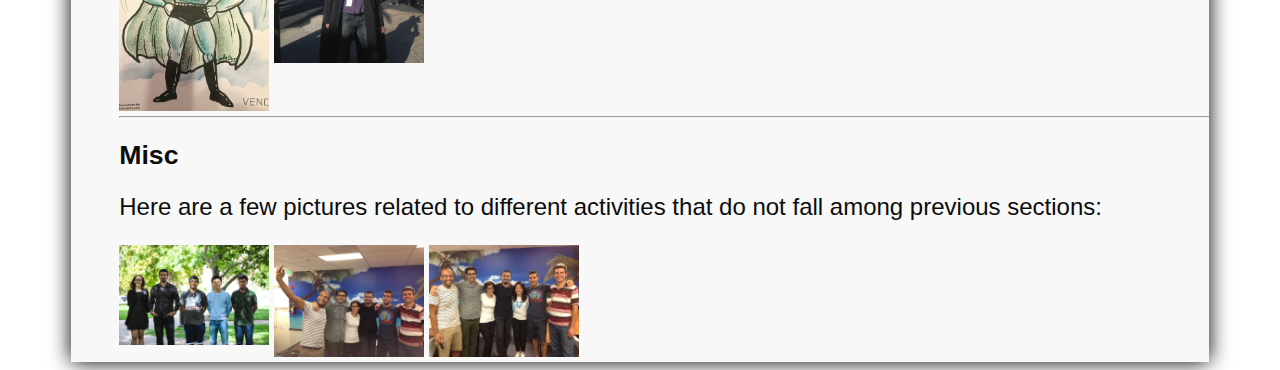
<file: gallery_page.html>
<!DOCTYPE html PUBLIC "-//W3C//DTD XHTML 1.0 Transitional//EN" "http://www.w3.org/TR/xhtml1/DTD/xhtml1-transitional.dtd">
<html xmlns="http://www.w3.org/1999/xhtml" xml:lang="en" lang="en">
	<head>
		<meta http-equiv="Content-Type" content="text/html; charset=UTF-8" />
		<title> My personal homepage </title>
				
		<link href="styles/default.css" rel="stylesheet" type="text/css" media="screen"/>
		<link rel='stylesheet prefetch' href='styles/photoswipe.css'>
		<link rel='stylesheet prefetch' href='styles/default-skin.css'>
		<link rel="stylesheet" href="styles/PhotoSwipe.css">		
	</head>
	<body>
		<div id="container"> 
			<div id="header">			
				<div id="faceshot">
					<img src="images/FaceShot.png" alt="Photo of <b>Shahin Mohammadi</b>" width="200"/>
				</div>
				<div id="affiliation">
					<h1>Shahin Mohammadi</h1>
					<p style="margin-bottom:14pt;">
						Ph.D. Candidate</br>
					    Computational Biologist
					</p>								
				</div>	
				<div style="float: right; padding-right:18pt;">															
					<ul class="icons">
						<li><a href="//www.linkedin.com/in/shmohammadi" title="LinkedIn" class="fa-envelope">Twitter</a></li>
						<li><a href="//www.linkedin.com/in/shmohammadi" title="LinkedIn" class="fa-linkedin">Twitter</a></li>
						<li><a href="//www.facebook.com/shahin.mohammadi.10" title="Facebook" class="fa-facebook">Facebook</a></li>
						<li><a href="//github.com/shmohammadi86" title="GitHub" class="fa-github">Instagram</a></li>
					</ul>							
				</div>				
				<div style="clear:both; display:block;"></div>						
			</div> <!-- header -->

			<div id="menu">  <!-- TODO: Add spacing between menu items -->	
				<ul class="flex-container">
					<li class="flex-item"><a href="index.html" title="">Home</a></li>
					<li class="flex-item"><a href="bio_page.html" title="">Bio& CV</a></li>
					<li class="flex-item"><a href="summary_page.html" title="">Research Summary</a></li>
					<li class="flex-item"><a href="projects_page.html" title="">Projects</a></li>
					<li class="flex-item"><a class="active" href="gallery" title="">Gallery</a></li>
					<li class="flex-item"><a href="contact_page.html" title="">Contact Me</a></li>
				</ul>
			</div> <!-- menu -->	

			<div id="page">				
				<div id="content" style="padding-left:36pt;width:100%">
					<h2>GLBio2015</h2>
					<p>During Great Lakes Bioinformatics conference 2015 at Purdue, as part of the Great Lakes Regional Student Group (RSG), I have organized three events: (i) bowling social event, (ii) RNA-Seq hands-on trainging workshop, and (iii) scientific speed dating. Here are a few pictures of the events, and the first check I received from ISCB after approval of our proposal:</p>
					<div class="my-gallery" itemscope itemtype="http://schema.org/ImageGallery">
						<figure itemprop="associatedMedia" itemscope itemtype="http://schema.org/ImageObject">
							<a href="images/gallery/GLBio2015/social1.jpg" itemprop="contentUrl" data-size="5312x2988"> <img src="images/gallery/GLBio2015/social1.jpg" itemprop="thumbnail" alt="GLBio2015" /> </a>
							<figcaption itemprop="caption description">
								Bowling social event, picture 1
							</figcaption>
						</figure>

						<figure itemprop="associatedMedia" itemscope itemtype="http://schema.org/ImageObject">
							<a href="images/gallery/GLBio2015/social2.jpg" itemprop="contentUrl" data-size="5312x2988"> <img src="images/gallery/GLBio2015/social2.jpg" itemprop="thumbnail" alt="GLBio2015" /> </a>
							<figcaption itemprop="caption description">
								Bowling social event, picture 2
							</figcaption>
						</figure>

						<figure itemprop="associatedMedia" itemscope itemtype="http://schema.org/ImageObject">
							<a href="images/gallery/GLBio2015/workshop1.jpg" itemprop="contentUrl" data-size="5312x2988"> <img src="images/gallery/GLBio2015/workshop1.jpg" itemprop="thumbnail" alt="GLBio2015" /> </a>
							<figcaption itemprop="caption description">
								RNA-Seq hands-on workshop, picture 1
							</figcaption>
						</figure>

						<figure itemprop="associatedMedia" itemscope itemtype="http://schema.org/ImageObject">
							<a href="images/gallery/GLBio2015/workshop2.jpg" itemprop="contentUrl" data-size="5312x2988"> <img src="images/gallery/GLBio2015/workshop2.jpg" itemprop="thumbnail" alt="GLBio2015" /> </a>
							<figcaption itemprop="caption description">
								RNA-Seq hands-on workshop, picture 2
							</figcaption>
						</figure>

						<figure itemprop="associatedMedia" itemscope itemtype="http://schema.org/ImageObject">
							<a href="images/gallery/GLBio2015/workshop3.jpg" itemprop="contentUrl" data-size="5312x2988"> <img src="images/gallery/GLBio2015/workshop3.jpg" itemprop="thumbnail" alt="GLBio2015" /> </a>
							<figcaption itemprop="caption description">
								RNA-Seq hands-on workshop, picture 3
							</figcaption>
						</figure>

						<figure itemprop="associatedMedia" itemscope itemtype="http://schema.org/ImageObject">
							<a href="images/gallery/GLBio2015/workshop4.jpg" itemprop="contentUrl" data-size="5312x2988"> <img src="images/gallery/GLBio2015/workshop4.jpg" itemprop="thumbnail" alt="GLBio2015" /> </a>
							<figcaption itemprop="caption description">
								RNA-Seq hands-on workshop, picture 4
							</figcaption>
						</figure>

						<figure itemprop="associatedMedia" itemscope itemtype="http://schema.org/ImageObject">
							<a href="images/gallery/GLBio2015/workshop5.jpg" itemprop="contentUrl" data-size="5312x2988"> <img src="images/gallery/GLBio2015/workshop5.jpg" itemprop="thumbnail" alt="GLBio2015" /> </a>
							<figcaption itemprop="caption description">
								RNA-Seq hands-on workshop, picture 5
							</figcaption>
						</figure>

						<figure itemprop="associatedMedia" itemscope itemtype="http://schema.org/ImageObject">
							<a href="images/gallery/GLBio2015/workshop6.jpg" itemprop="contentUrl" data-size="5312x2988"> <img src="images/gallery/GLBio2015/workshop6.jpg" itemprop="thumbnail" alt="GLBio2015" /> </a>
							<figcaption itemprop="caption description">
								RNA-Seq hands-on workshop, picture 6
							</figcaption>
						</figure>

						<figure itemprop="associatedMedia" itemscope itemtype="http://schema.org/ImageObject">
							<a href="images/gallery/GLBio2015/networking1.jpg" itemprop="contentUrl" data-size="1676x2981"> <img src="images/gallery/GLBio2015/networking1.jpg" itemprop="thumbnail" alt="GLBio2015" /> </a>
							<figcaption itemprop="caption description">
								Scientific speed dating, picture 1
							</figcaption>
						</figure>

						<figure itemprop="associatedMedia" itemscope itemtype="http://schema.org/ImageObject">
							<a href="images/gallery/GLBio2015/networking2.jpg" itemprop="contentUrl" data-size="1764x2833"> <img src="images/gallery/GLBio2015/networking2.jpg" itemprop="thumbnail" alt="GLBio2015" /> </a>
							<figcaption itemprop="caption description">
								Scientific speed dating, picture 2
							</figcaption>
						</figure>
												
						<figure itemprop="associatedMedia" itemscope itemtype="http://schema.org/ImageObject">
							<a href="images/gallery/GLBio2015/check.jpg" itemprop="contentUrl" data-size="3060x1269"> <img src="images/gallery/GLBio2015/check.jpg" itemprop="thumbnail" alt="GLBio2015" /> </a>
							<figcaption itemprop="caption description">
								First check that I recieved from ISCB for our events. It was such a joyful moment to have our efforts recognized by the greater community.
							</figcaption>
						</figure>
					</div>

					<hr>

					<h2>Graduation</h2>
					<p>Graduation moments are always memorable, looking back at your past few years and evaluating if you reached your goals that you have set in the beginning. Here are a few of my pictures during Bachelor's and Masters' graduation ceremony:</p>
					
					<div class="my-gallery" itemscope itemtype="http://schema.org/ImageGallery">
						<figure itemprop="associatedMedia" itemscope itemtype="http://schema.org/ImageObject">
							<a href="images/gallery/Graduation/BSgrad.jpg" itemprop="contentUrl" data-size="1600x1200"> <img src="images/gallery/Graduation/BSgrad.jpg" itemprop="thumbnail" alt="Graduation" /> </a>
							<figcaption itemprop="caption description">
								Bachelor's graduation ceremony
							</figcaption>
						</figure>

						<figure itemprop="associatedMedia" itemscope itemtype="http://schema.org/ImageObject">
							<a href="images/gallery/Graduation/BSgrad2.jpg" itemprop="contentUrl" data-size="1600x1200"> <img src="images/gallery/Graduation/BSgrad2.jpg" itemprop="thumbnail" alt="Graduation" /> </a>
							<figcaption itemprop="caption description">
								After Bachelor's graduation ceremony, with one of my advisors who was very influential for me during my undergrad
							</figcaption>
						</figure>

						<figure itemprop="associatedMedia" itemscope itemtype="http://schema.org/ImageObject">
							<a href="images/gallery/Graduation/MSgrad.jpg" itemprop="contentUrl" data-size="2120x3184"> <img src="images/gallery/Graduation/MSgrad.jpg" itemprop="thumbnail" alt="Graduation" /> </a>
							<figcaption itemprop="caption description">
								Master's graduation ceremony
							</figcaption>
						</figure>

						<figure itemprop="associatedMedia" itemscope itemtype="http://schema.org/ImageObject">
							<a href="images/gallery/Graduation/MSgrad3.JPG" itemprop="contentUrl" data-size="1200x1600"> <img src="images/gallery/Graduation/MSgrad3.JPG" itemprop="thumbnail" alt="Graduation" /> </a>
							<figcaption itemprop="caption description">
								After Master's graduation ceremony, outside of Elliott hall at Purdue
							</figcaption>
						</figure>
																		
						<figure itemprop="associatedMedia" itemscope itemtype="http://schema.org/ImageObject">
							<a href="images/gallery/Graduation/MSgrad2.JPG" itemprop="contentUrl" data-size="1600x1200"> <img src="images/gallery/Graduation/MSgrad2.JPG" itemprop="thumbnail" alt="Graduation" /> </a>
							<figcaption itemprop="caption description">
								After Master's graduation ceremony, in my office
							</figcaption>
						</figure>
					</div>
					
					<hr>


					<h2>Conferences</h2>
					<p>Attending conferences is always fun, you go to interesting talks, and meet a lot of wonderful people. Here are a few pictures I took while I was attending different conferences:</p>
					
					<div class="my-gallery" itemscope itemtype="http://schema.org/ImageGallery">
						<figure itemprop="associatedMedia" itemscope itemtype="http://schema.org/ImageObject">
							<a href="images/gallery/Conferences/GLBio.jpg" itemprop="contentUrl" data-size="4000x2248"> <img src="images/gallery/Conferences/GLBio.jpg" itemprop="thumbnail" alt="Conferences" /> </a>
							<figcaption itemprop="caption description">
								GLBio 2013
							</figcaption>
						</figure>

						<figure itemprop="associatedMedia" itemscope itemtype="http://schema.org/ImageObject">
							<a href="images/gallery/Conferences/RECOMB.jpg" itemprop="contentUrl" data-size="4000x2248"> <img src="images/gallery/Conferences/RECOMB.jpg" itemprop="thumbnail" alt="Conferences" /> </a>
							<figcaption itemprop="caption description">
								RECOMB 2012
							</figcaption>
						</figure>
						
						<figure itemprop="associatedMedia" itemscope itemtype="http://schema.org/ImageObject">
							<a href="images/gallery/Conferences/ISMB2012.jpg" itemprop="contentUrl" data-size="2248x4000"> <img src="images/gallery/Conferences/ISMB2012.jpg" itemprop="thumbnail" alt="Conferences" /> </a>
							<figcaption itemprop="caption description">
								ISMB 2012
							</figcaption>
						</figure>

						<figure itemprop="associatedMedia" itemscope itemtype="http://schema.org/ImageObject">
							<a href="images/gallery/Conferences/PSB.jpg" itemprop="contentUrl" data-size="4000x2248"> <img src="images/gallery/Conferences/PSB.jpg" itemprop="thumbnail" alt="Conferences" /> </a>
							<figcaption itemprop="caption description">
								PSB 2012
							</figcaption>
						</figure>
						
						<figure itemprop="associatedMedia" itemscope itemtype="http://schema.org/ImageObject">
							<a href="images/gallery/Conferences/PSB_withSiavash.jpg" itemprop="contentUrl" data-size="4000x2248"> <img src="images/gallery/Conferences/PSB_withSiavash.jpg" itemprop="thumbnail" alt="Conferences" /> </a>
							<figcaption itemprop="caption description">
								PSB 2012, with Siavash Mirarab
							</figcaption>
						</figure>

						<figure itemprop="associatedMedia" itemscope itemtype="http://schema.org/ImageObject">
							<a href="images/gallery/Conferences/PSB_withFriends.JPG" itemprop="contentUrl" data-size="3264x2448"> <img src="images/gallery/Conferences/PSB_withFriends.JPG" itemprop="thumbnail" alt="Conferences" /> </a>
							<figcaption itemprop="caption description">
								PSB 2012, exploring nature with friends
							</figcaption>
						</figure>

						<figure itemprop="associatedMedia" itemscope itemtype="http://schema.org/ImageObject">
							<a href="images/gallery/Conferences/PSB_nature.JPG" itemprop="contentUrl" data-size="3264x2448"> <img src="images/gallery/Conferences/PSB_nature.JPG" itemprop="thumbnail" alt="Conferences" /> </a>
							<figcaption itemprop="caption description">
								PSB 2012, exploring nature
							</figcaption>
						</figure>
					</div>

					<hr>

					<h2>Robocup</h2>
					<p>Here are a few pictures taken during my participation in Robocup 2005-2007:</p>
					
					<div class="my-gallery" itemscope itemtype="http://schema.org/ImageGallery">
						<figure itemprop="associatedMedia" itemscope itemtype="http://schema.org/ImageObject">
							<a href="images/gallery/Robocup/pic1.JPG" itemprop="contentUrl" data-size="2048x1536"> <img src="images/gallery/Robocup/pic1.JPG" itemprop="thumbnail" alt="Robocup" /> </a>
							<figcaption itemprop="caption description">
								Robocup 2007 picture 1
							</figcaption>
						</figure>

						<figure itemprop="associatedMedia" itemscope itemtype="http://schema.org/ImageObject">
							<a href="images/gallery/Robocup/pic3.JPG" itemprop="contentUrl" data-size="2592x1944"> <img src="images/gallery/Robocup/pic3.JPG" itemprop="thumbnail" alt="Robocup" /> </a>
							<figcaption itemprop="caption description">
								Robocup 2007 picture 2
							</figcaption>
						</figure>


						<figure itemprop="associatedMedia" itemscope itemtype="http://schema.org/ImageObject">
							<a href="images/gallery/Robocup/pic4.JPG" itemprop="contentUrl" data-size="1944x2592"> <img src="images/gallery/Robocup/pic4.JPG" itemprop="thumbnail" alt="Robocup" /> </a>
							<figcaption itemprop="caption description">
								Robocup 2007 picture 3
							</figcaption>
						</figure>

						<figure itemprop="associatedMedia" itemscope itemtype="http://schema.org/ImageObject">
							<a href="images/gallery/Robocup/pic2.JPG" itemprop="contentUrl" data-size="2272x1704"> <img src="images/gallery/Robocup/pic2.JPG" itemprop="thumbnail" alt="Robocup" /> </a>
							<figcaption itemprop="caption description">
								Robocup 2006 picture 1
							</figcaption>
						</figure>
						
						
						<figure itemprop="associatedMedia" itemscope itemtype="http://schema.org/ImageObject">
							<a href="images/gallery/Robocup/pic5.JPG" itemprop="contentUrl" data-size="1704x2272"> <img src="images/gallery/Robocup/pic5.JPG" itemprop="thumbnail" alt="Robocup" /> </a>
							<figcaption itemprop="caption description">
								Robocup 2006 picture 2
							</figcaption>
						</figure>

						<figure itemprop="associatedMedia" itemscope itemtype="http://schema.org/ImageObject">
							<a href="images/gallery/Robocup/pic6.JPG" itemprop="contentUrl" data-size="1704x2272"> <img src="images/gallery/Robocup/pic6.JPG" itemprop="thumbnail" alt="Robocup" /> </a>
							<figcaption itemprop="caption description">
								Robocup 2006 picture 3
							</figcaption>
						</figure>

						<figure itemprop="associatedMedia" itemscope itemtype="http://schema.org/ImageObject">
							<a href="images/gallery/Robocup/pic7.jpg" itemprop="contentUrl" data-size="960x720"> <img src="images/gallery/Robocup/pic7.jpg" itemprop="thumbnail" alt="Robocup" /> </a>
							<figcaption itemprop="caption description">
								Robocup 2005 picture 1
							</figcaption>
						</figure>

						<figure itemprop="associatedMedia" itemscope itemtype="http://schema.org/ImageObject">
							<a href="images/gallery/Robocup/pic8.jpg" itemprop="contentUrl" data-size="960x720"> <img src="images/gallery/Robocup/pic8.jpg" itemprop="thumbnail" alt="Robocup" /> </a>
							<figcaption itemprop="caption description">
								Robocup 2005 picture 2
							</figcaption>
						</figure>

						<figure itemprop="associatedMedia" itemscope itemtype="http://schema.org/ImageObject">
							<a href="images/gallery/Robocup/pic9.jpg" itemprop="contentUrl" data-size="960x720"> <img src="images/gallery/Robocup/pic9.jpg" itemprop="thumbnail" alt="Robocup" /> </a>
							<figcaption itemprop="caption description">
								Robocup 2005 picture 2
							</figcaption>
						</figure>
					</div>

					<hr>

					<h2>Travel</h2>
					<p>Traveling is one of my guilty pleasures. You see a lot of new places, meet a lot of interesting folks, and have a lot of fun! Here are a few pictures that I took during my travels:</p>
					
					<div class="my-gallery" itemscope itemtype="http://schema.org/ImageGallery">
						<figure itemprop="associatedMedia" itemscope itemtype="http://schema.org/ImageObject">
							<a href="images/gallery/Travel/empire.jpg" itemprop="contentUrl" data-size="2988x5312"> <img src="images/gallery/Travel/empire.jpg" itemprop="thumbnail" alt="Travel" /> </a>
							<figcaption itemprop="caption description">
								New York City, on top of the Empire State Building
							</figcaption>
						</figure>

						<figure itemprop="associatedMedia" itemscope itemtype="http://schema.org/ImageObject">
							<a href="images/gallery/Travel/DC.JPG" itemprop="contentUrl" data-size="2736x3648"> <img src="images/gallery/Travel/DC.JPG" itemprop="thumbnail" alt="Travel" /> </a>
							<figcaption itemprop="caption description">
								Washington DC, 4th of July celebration
							</figcaption>
						</figure>

						<figure itemprop="associatedMedia" itemscope itemtype="http://schema.org/ImageObject">
							<a href="images/gallery/Travel/Napa.JPG" itemprop="contentUrl" data-size="3000x4000"> <img src="images/gallery/Travel/Napa.JPG" itemprop="thumbnail" alt="Travel" /> </a>
							<figcaption itemprop="caption description">
								Napa Valley, San Francisco bay area
							</figcaption>
						</figure>

						<figure itemprop="associatedMedia" itemscope itemtype="http://schema.org/ImageObject">
							<a href="images/gallery/Travel/Rodeo.jpg" itemprop="contentUrl" data-size="3000x4000"> <img src="images/gallery/Travel/Rodeo.jpg" itemprop="thumbnail" alt="Travel" /> </a>
							<figcaption itemprop="caption description">
								Rodeo drive, Los angeles
							</figcaption>
						</figure>

						<figure itemprop="associatedMedia" itemscope itemtype="http://schema.org/ImageObject">
							<a href="images/gallery/Travel/hollywood.jpg" itemprop="contentUrl" data-size="4000x3000"> <img src="images/gallery/Travel/hollywood.jpg" itemprop="thumbnail" alt="Travel" /> </a>
							<figcaption itemprop="caption description">
								Hollywood, Los angeles
							</figcaption>
						</figure>
						
						<figure itemprop="associatedMedia" itemscope itemtype="http://schema.org/ImageObject">
							<a href="images/gallery/Travel/SDZoo.jpg" itemprop="contentUrl" data-size="3000x4000"> <img src="images/gallery/Travel/SDZoo.jpg" itemprop="thumbnail" alt="Travel" /> </a>
							<figcaption itemprop="caption description">
								San Diego zoo
							</figcaption>
						</figure>

						<figure itemprop="associatedMedia" itemscope itemtype="http://schema.org/ImageObject">
							<a href="images/gallery/Travel/China.jpg" itemprop="contentUrl" data-size="1600x1200"> <img src="images/gallery/Travel/China.jpg" itemprop="thumbnail" alt="Travel" /> </a>
							<figcaption itemprop="caption description">
								Our business trip to Beijing, China, for custom ordering of headsets as part of my first project in Techanis company
							</figcaption>
						</figure>
					</div>

					<hr>

					<h2>Fun</h2>
					<p>I love taking fun pictures to remember special moments. Here are a few of the pictures I really like:</p>
					
					<div class="my-gallery" itemscope itemtype="http://schema.org/ImageGallery">
						<figure itemprop="associatedMedia" itemscope itemtype="http://schema.org/ImageObject">
							<a href="images/gallery/Fun/1920s.jpg" itemprop="contentUrl" data-size="2248x4000"> <img src="images/gallery/Fun/1920s.jpg" itemprop="thumbnail" alt="Fun" /> </a>
							<figcaption itemprop="caption description">
								1920s style costume party
							</figcaption>
						</figure>

						<figure itemprop="associatedMedia" itemscope itemtype="http://schema.org/ImageObject">
							<a href="images/gallery/Fun/dashing.jpg" itemprop="contentUrl" data-size="2000x3552"> <img src="images/gallery/Fun/dashing.jpg" itemprop="thumbnail" alt="Fun" /> </a>
							<figcaption itemprop="caption description">
								Dashing!
							</figcaption>
						</figure>

						<figure itemprop="associatedMedia" itemscope itemtype="http://schema.org/ImageObject">
							<a href="images/gallery/Fun/DrWho.jpg" itemprop="contentUrl" data-size="2248x4000"> <img src="images/gallery/Fun/DrWho.jpg" itemprop="thumbnail" alt="Fun" /> </a>
							<figcaption itemprop="caption description">
								Dr. Who, Matt Smith
							</figcaption>
						</figure>

						<figure itemprop="associatedMedia" itemscope itemtype="http://schema.org/ImageObject">
							<a href="images/gallery/Fun/Neo.JPG" itemprop="contentUrl" data-size="2976x3968"> <img src="images/gallery/Fun/Neo.JPG" itemprop="thumbnail" alt="Fun" /> </a>
							<figcaption itemprop="caption description">
								Neo dodges a bullet
							</figcaption>
						</figure>
						
						<figure itemprop="associatedMedia" itemscope itemtype="http://schema.org/ImageObject">
							<a href="images/gallery/Fun/Alcatraz.JPG" itemprop="contentUrl" data-size="2736x3648"> <img src="images/gallery/Fun/Alcatraz.JPG" itemprop="thumbnail" alt="Fun" /> </a>
							<figcaption itemprop="caption description">
								Behind bars at Alcatraz
							</figcaption>
						</figure>

						<figure itemprop="associatedMedia" itemscope itemtype="http://schema.org/ImageObject">
							<a href="images/gallery/Fun/Napa.JPG" itemprop="contentUrl" data-size="2448x3264"> <img src="images/gallery/Fun/Napa.JPG" itemprop="thumbnail" alt="Fun" /> </a>
							<figcaption itemprop="caption description">
								Who doesn't like good wine?! At Napa Valley
							</figcaption>
						</figure>
						
						<figure itemprop="associatedMedia" itemscope itemtype="http://schema.org/ImageObject">
							<a href="images/gallery/Fun/Einstein.JPG" itemprop="contentUrl" data-size="3648x2736"> <img src="images/gallery/Fun/Einstein.JPG" itemprop="thumbnail" alt="Fun" /> </a>
							<figcaption itemprop="caption description">
								National Academy of Sciences, Albert Einstein Memorial
							</figcaption>
						</figure>

						<figure itemprop="associatedMedia" itemscope itemtype="http://schema.org/ImageObject">
							<a href="images/gallery/Fun/funnyMe.jpg" itemprop="contentUrl" data-size="1558x1750"> <img src="images/gallery/Fun/funnyMe.jpg" itemprop="thumbnail" alt="Fun" /> </a>
							<figcaption itemprop="caption description">
								Bio Convention 2015, picture 1
							</figcaption>
						</figure>


						<figure itemprop="associatedMedia" itemscope itemtype="http://schema.org/ImageObject">
							<a href="images/gallery/Fun/Superhero.jpg" itemprop="contentUrl" data-size="1739x2874"> <img src="images/gallery/Fun/Superhero.jpg" itemprop="thumbnail" alt="Fun" /> </a>
							<figcaption itemprop="caption description">
								Bio Convention 2015, picture 2
							</figcaption>
						</figure>

						<figure itemprop="associatedMedia" itemscope itemtype="http://schema.org/ImageObject">
							<a href="images/gallery/Fun/Universal.jpg" itemprop="contentUrl" data-size="3000x4000"> <img src="images/gallery/Fun/Universal.jpg" itemprop="thumbnail" alt="Fun" /> </a>
							<figcaption itemprop="caption description">
								Don't mess with the giants!
							</figcaption>
						</figure>

						<figure itemprop="associatedMedia" itemscope itemtype="http://schema.org/ImageObject">
							<a href="images/gallery/Fun/Universal2.jpg" itemprop="contentUrl" data-size="4000x3000"> <img src="images/gallery/Fun/Universal2.jpg" itemprop="thumbnail" alt="Fun" /> </a>
							<figcaption itemprop="caption description">
								Help!
							</figcaption>
						</figure>

						<figure itemprop="associatedMedia" itemscope itemtype="http://schema.org/ImageObject">
							<a href="images/gallery/Fun/withPouria.jpg" itemprop="contentUrl" data-size="4000x3000"> <img src="images/gallery/Fun/withPouria.jpg" itemprop="thumbnail" alt="Fun" /> </a>
							<figcaption itemprop="caption description">
								Fun with my cousin at San Diego, Hard Rock Cafe
							</figcaption>
						</figure>


						<figure itemprop="associatedMedia" itemscope itemtype="http://schema.org/ImageObject">
							<a href="images/gallery/Fun/myStudents1.jpg" itemprop="contentUrl" data-size="2048x1536"> <img src="images/gallery/Fun/myStudents1.jpg" itemprop="thumbnail" alt="Fun" /> </a>
							<figcaption itemprop="caption description">
								My students while I was teaching at Allameh Helli, picture 1
							</figcaption>
						</figure>

						<figure itemprop="associatedMedia" itemscope itemtype="http://schema.org/ImageObject">
							<a href="images/gallery/Fun/myStudents2.jpg" itemprop="contentUrl" data-size="2048x1536"> <img src="images/gallery/Fun/myStudents2.jpg" itemprop="thumbnail" alt="Fun" /> </a>
							<figcaption itemprop="caption description">
								My students while I was teaching at Allameh Helli, picture 2
							</figcaption>
						</figure>
					</div>

					<hr>

					<h2>Misc</h2>					
					<p>Here are a few pictures related to different activities that do not fall among previous sections:</p>
					
					<div class="my-gallery" itemscope itemtype="http://schema.org/ImageGallery">
						<figure itemprop="associatedMedia" itemscope itemtype="http://schema.org/ImageObject">
							<a href="images/gallery/Misc/CSLT.jpg" itemprop="contentUrl" data-size="5184x3456"> <img src="images/gallery/Misc/CSLT.jpg" itemprop="thumbnail" alt="Misc" /> </a>
							<figcaption itemprop="caption description">
								Computational Sciences Leadership Team (CSLT), meet the gang
							</figcaption>
						</figure>

						<figure itemprop="associatedMedia" itemscope itemtype="http://schema.org/ImageObject">
							<a href="images/gallery/Misc/Genapsys1.JPG" itemprop="contentUrl" data-size="2592x1936"> <img src="images/gallery/Misc/Genapsys1.JPG" itemprop="thumbnail" alt="Misc" /> </a>
							<figcaption itemprop="caption description">
								Internship at Genapsys, friends and colleagues, picture 1
							</figcaption>
						</figure>

						<figure itemprop="associatedMedia" itemscope itemtype="http://schema.org/ImageObject">
							<a href="images/gallery/Misc/Genapsys2.JPG" itemprop="contentUrl" data-size="2592x1936"> <img src="images/gallery/Misc/Genapsys2.JPG" itemprop="thumbnail" alt="Misc" /> </a>
							<figcaption itemprop="caption description">
								Internship at Genapsys, friends and colleagues, picture 2
							</figcaption>
						</figure>
					</div>

					<!-- Root element of PhotoSwipe. Must have class pswp. -->
					<div class="pswp" tabindex="-1" role="dialog" aria-hidden="true">

						<!-- Background of PhotoSwipe.
						It's a separate element, as animating opacity is faster than rgba(). -->
						<div class="pswp__bg"></div>

						<!-- Slides wrapper with overflow:hidden. -->
						<div class="pswp__scroll-wrap">

							<!-- Container that holds slides. PhotoSwipe keeps only 3 slides in DOM to save memory. -->
							<!-- don't modify these 3 pswp__item elements, data is added later on. -->
							<div class="pswp__container">
								<div class="pswp__item"></div>
								<div class="pswp__item"></div>
								<div class="pswp__item"></div>
							</div>

							<!-- Default (PhotoSwipeUI_Default) interface on top of sliding area. Can be changed. -->
							<div class="pswp__ui pswp__ui--hidden">

								<div class="pswp__top-bar">

									<!--  Controls are self-explanatory. Order can be changed. -->

									<div class="pswp__counter"></div>

									<button class="pswp__button pswp__button--close" title="Close (Esc)"></button>

									<button class="pswp__button pswp__button--share" title="Share"></button>

									<button class="pswp__button pswp__button--fs" title="Toggle fullscreen"></button>

									<button class="pswp__button pswp__button--zoom" title="Zoom in/out"></button>

									<!-- Preloader demo http://codepen.io/dimsemenov/pen/yyBWoR -->
									<!-- element will get class pswp__preloader--active when preloader is running -->
									<div class="pswp__preloader">
										<div class="pswp__preloader__icn">
											<div class="pswp__preloader__cut">
												<div class="pswp__preloader__donut"></div>
											</div>
										</div>
									</div>
								</div>

								<div class="pswp__share-modal pswp__share-modal--hidden pswp__single-tap">
									<div class="pswp__share-tooltip"></div>
								</div>

								<button class="pswp__button pswp__button--arrow--left" title="Previous (arrow left)"></button>

								<button class="pswp__button pswp__button--arrow--right" title="Next (arrow right)"></button>

								<div class="pswp__caption">
									<div class="pswp__caption__center"></div>
								</div>

							</div>

						</div>
					</div>		
					<script src='scripts/photoswipe.min.js'></script>
					<script src='scripts/photoswipe-ui-default.min.js'></script>
					<script src="scripts/PhotoSwipe.js"></script>													
				</div> <!-- content -->
			</div> <!-- page -->				
		</div> <!-- container -->	
	</body>
</html>
</file>
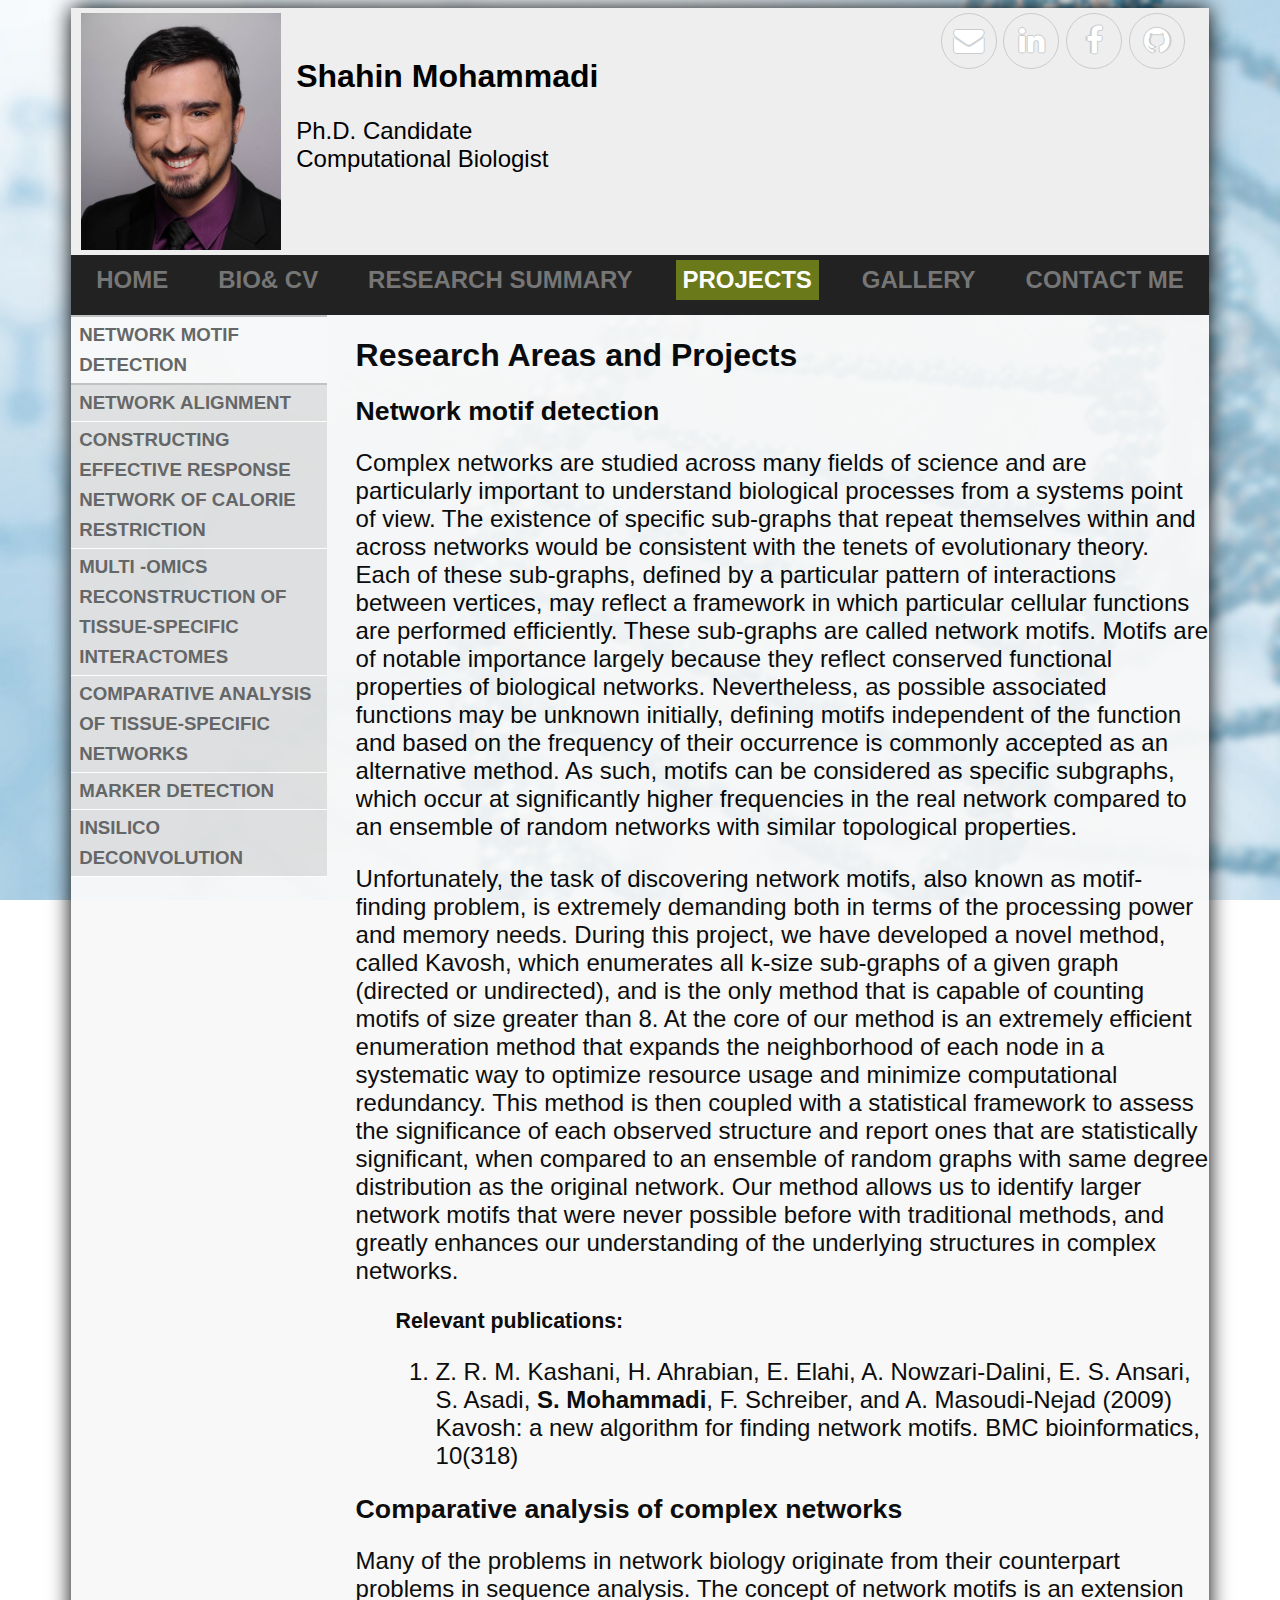
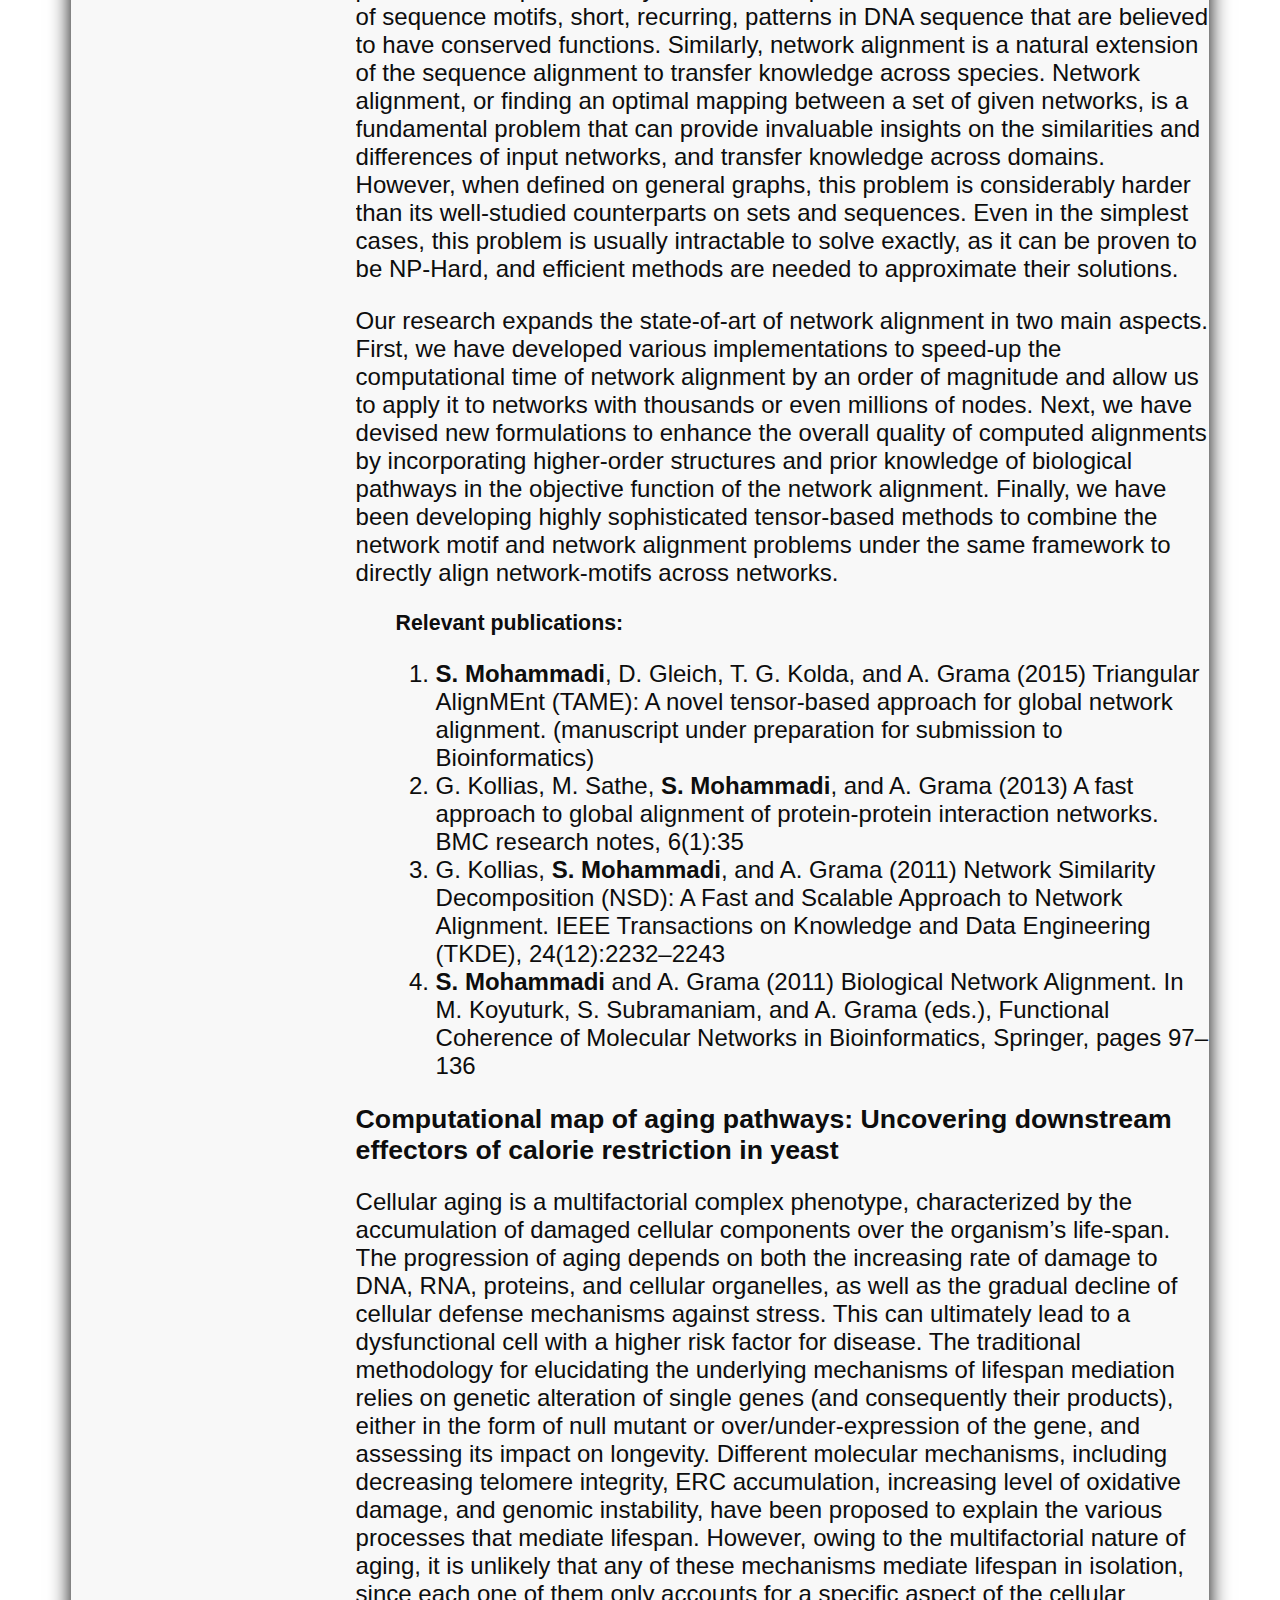
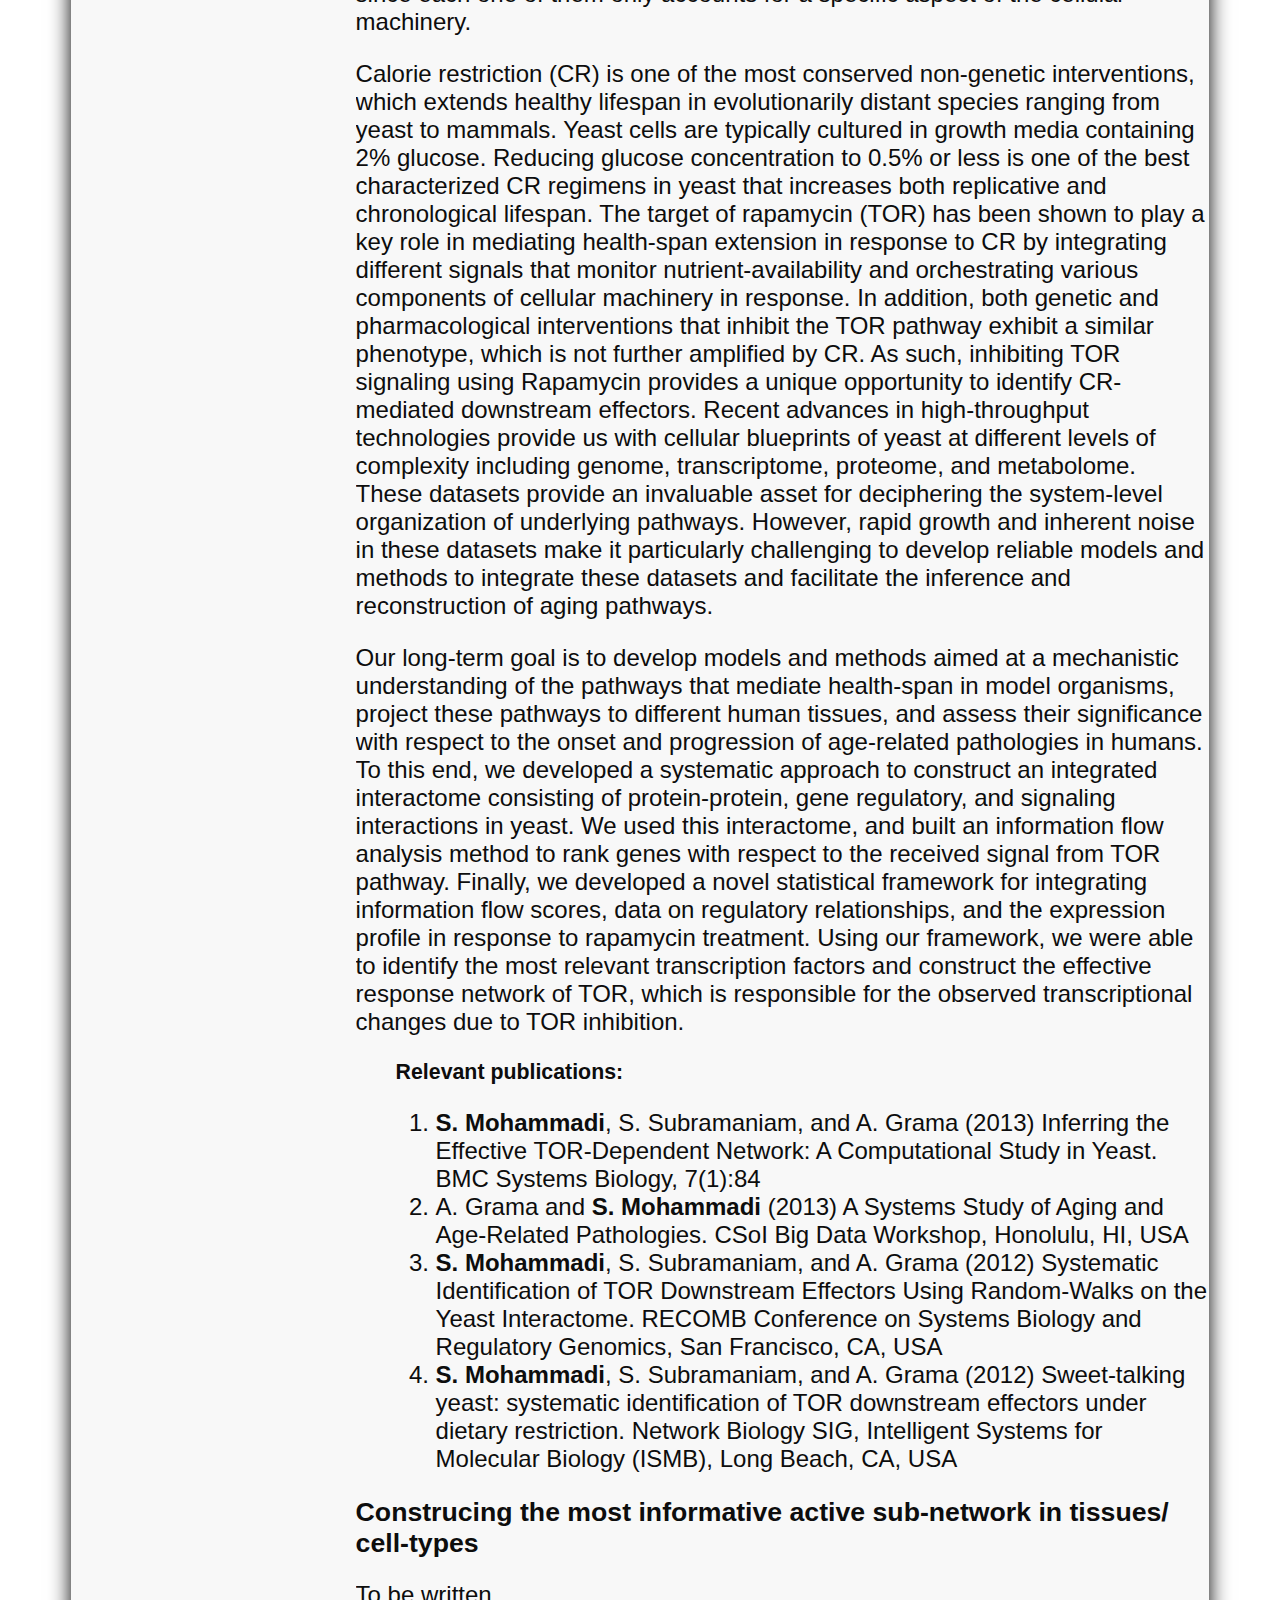
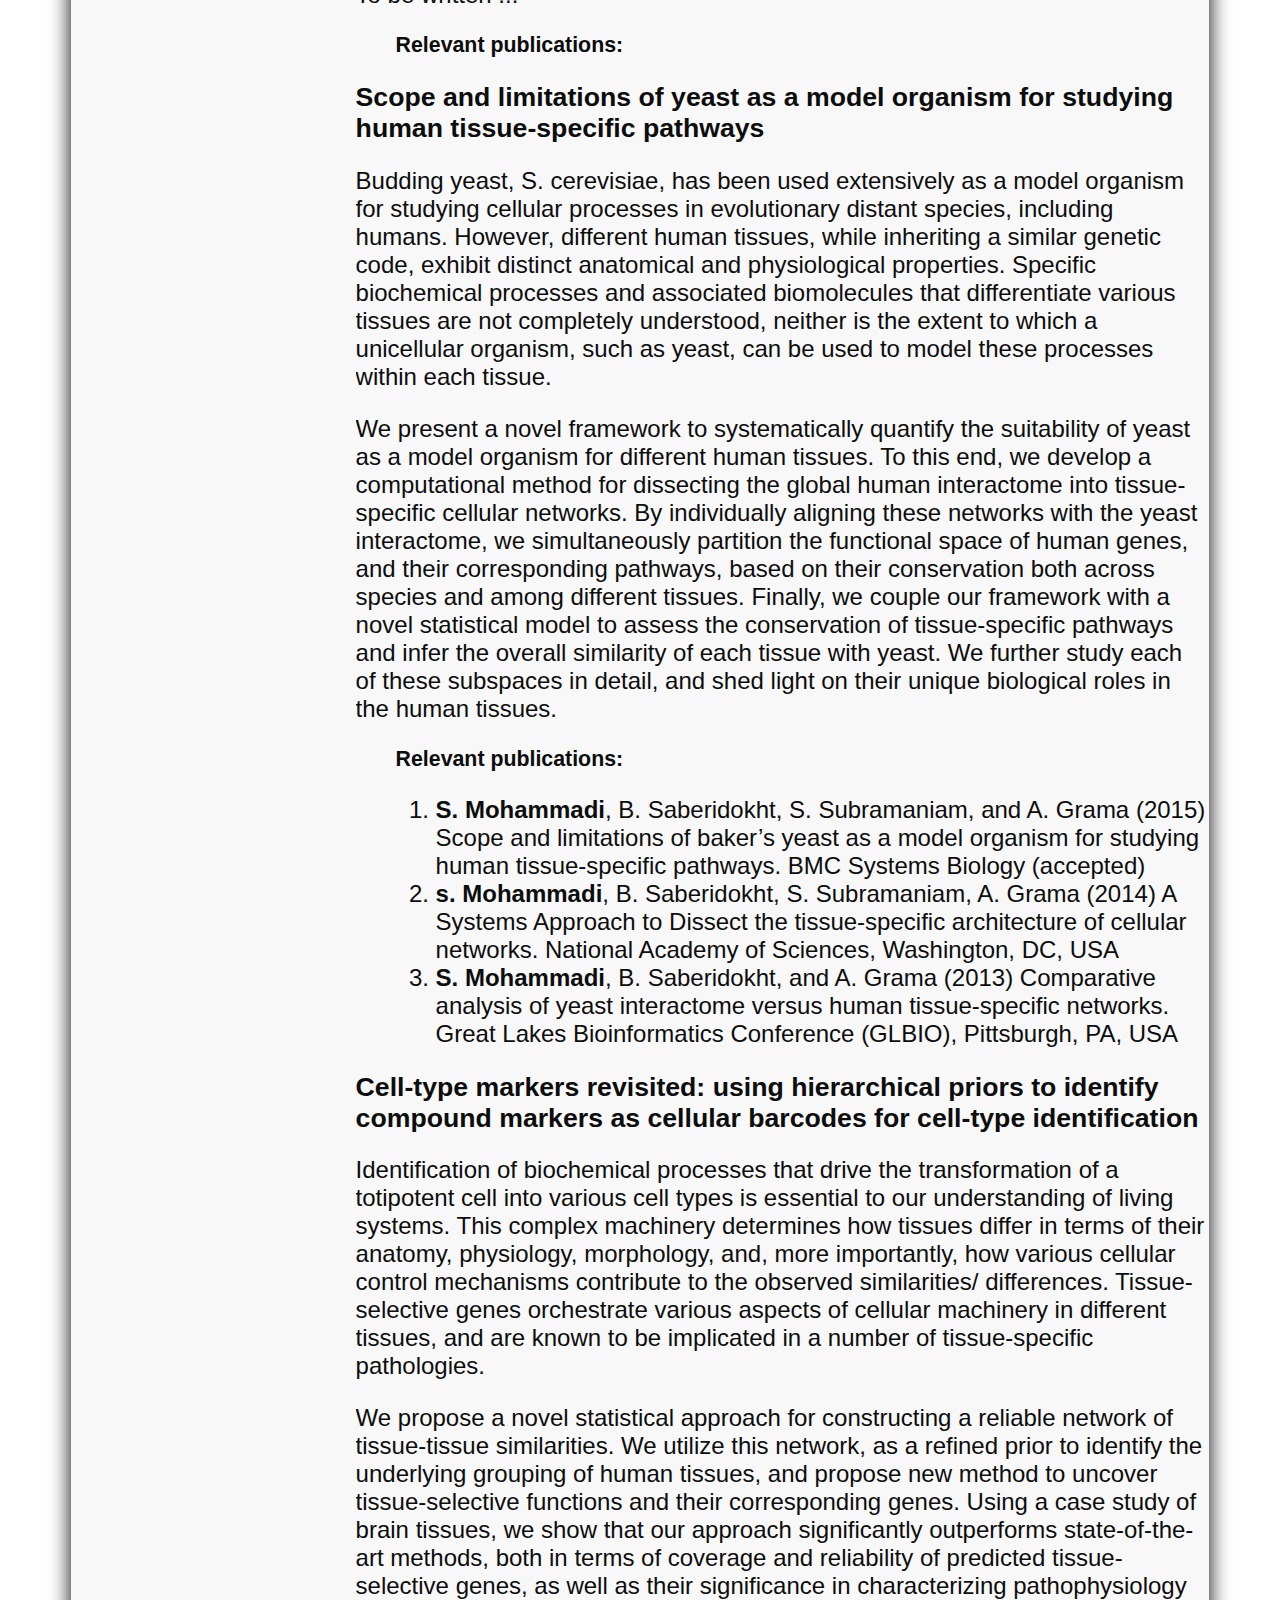
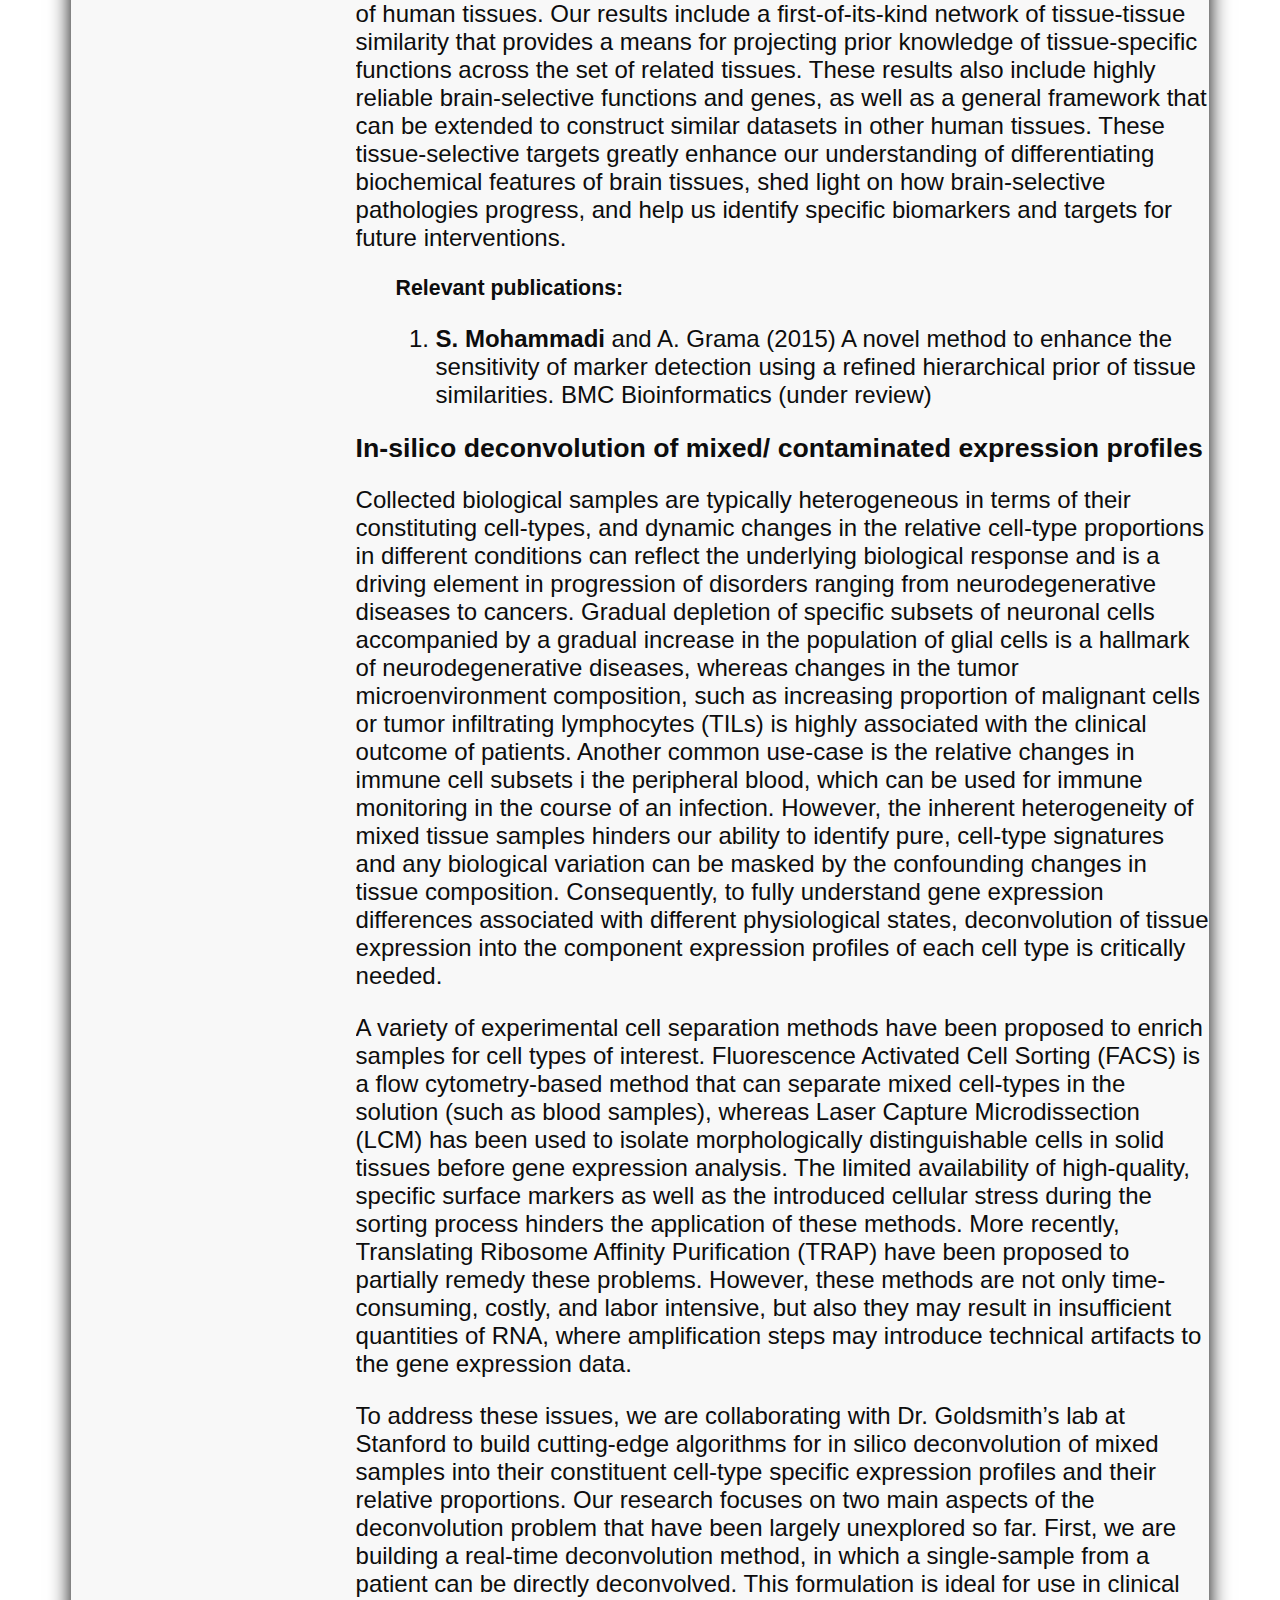
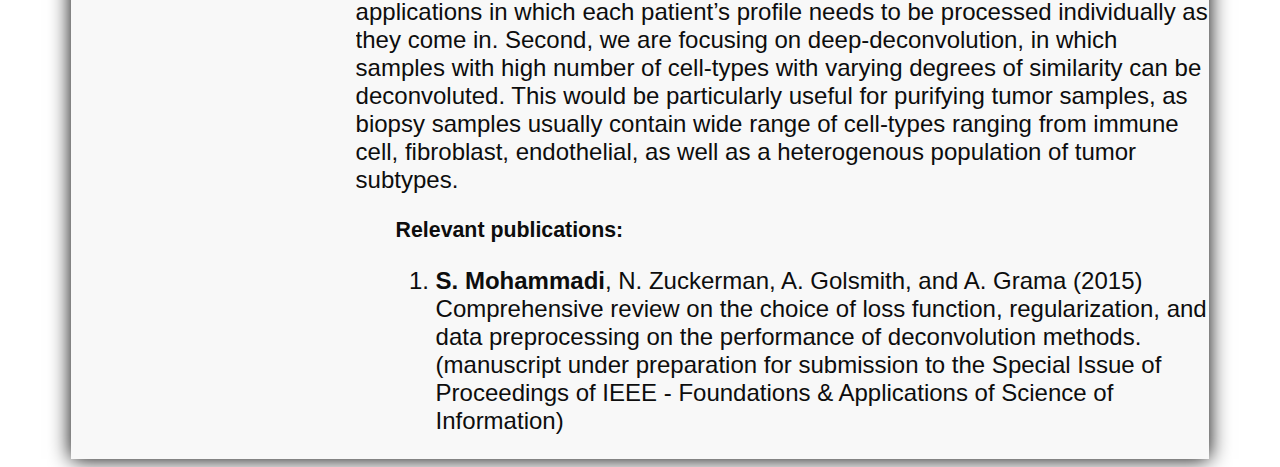
<file: projects_page.html>
<!DOCTYPE html PUBLIC "-//W3C//DTD XHTML 1.0 Transitional//EN" "http://www.w3.org/TR/xhtml1/DTD/xhtml1-transitional.dtd">
<html xmlns="http://www.w3.org/1999/xhtml" xml:lang="en" lang="en">
	<head>
		<script src="scripts/jquery-2.1.4.min.js"></script>
		<script  type="text/javascript">
		$(document).ready(function(){
			$('#page #navigator li a').click(function(e) {
				$('#page #navigator li a.active').removeClass('active');
				var $this = $(this);
				if (!$this.hasClass('active')) {
					$this.addClass('active');
				}
				e.preventDefault();
				
				var href=$(this).attr('href');
				$("html, body").animate({ scrollTop: $(href).offset().top });

			});
		});
		</script>			
		<meta http-equiv="Content-Type" content="text/html; charset=UTF-8" />
		<title> My personal homepage </title>
		<link href="styles/default.css" rel="stylesheet" type="text/css" media="screen"/>
	</head>
	<body>
		<div id="container"> 
			<div id="header">			
				<div id="faceshot">
					<img src="images/FaceShot.png" alt="Photo of <b>Shahin Mohammadi</b>" width="200"/>
				</div>
				<div id="affiliation">
					<h1>Shahin Mohammadi</h1>
					<p style="margin-bottom:14pt;">
						Ph.D. Candidate</br>
					    Computational Biologist
					</p>								
				</div>	
				<div style="float: right; padding-right:18pt;">															
					<ul class="icons">
						<li><a href="//www.linkedin.com/in/shmohammadi" title="LinkedIn" class="fa-envelope">Twitter</a></li>
						<li><a href="//www.linkedin.com/in/shmohammadi" title="LinkedIn" class="fa-linkedin">Twitter</a></li>
						<li><a href="//www.facebook.com/shahin.mohammadi.10" title="Facebook" class="fa-facebook">Facebook</a></li>
						<li><a href="//github.com/shmohammadi86" title="GitHub" class="fa-github">Instagram</a></li>
					</ul>						
				</div>				
				<div style="clear:both; display:block;"></div>						
			</div> <!-- header -->

			<div id="menu">  <!-- TODO: Add spacing between menu items -->	
				<ul class="flex-container">
					<li class="flex-item"><a href="index.html" title="">Home</a></li>
					<li class="flex-item"><a href="bio_page.html" title="">Bio& CV</a></li>
					<li class="flex-item"><a href="summary_page.html" title="">Research Summary</a></li>
					<li class="flex-item"><a class="active" href="projects_page.html" title="">Projects</a></li>
					<li class="flex-item"><a href="gallery_page.html" title="">Gallery</a></li>
					<li class="flex-item"><a href="contact_page.html" title="">Contact Me</a></li>
				</ul>
			</div> <!-- menu -->	

			<div id="page">
				<div id="navigator" style="width:20%;">
					<ul style="font-size:14pt;">
					  <li><a class="active" href="#motif">Network motif detection</a></li>
					  <li><a href="#alignment">Network alignment</a></li>
					  <li><a href="#aging">Constructing effective response network of calorie restriction</a></li>
					  <li><a href="#ts_net">Multi -omics reconstruction of tissue-specific interactomes</a></li>					  
					  <li><a href="#hs_vs_sc">Comparative analysis of tissue-specific networks</a></li>
					  <li><a href="#marker">Marker detection</a></li>
					  <li><a href="#deconvolution">Insilico deconvolution</a></li>					  
					</ul>					
				</div>
				
				<div id="content" style="margin-left:25%; width:75%">
					<h1>Research Areas and Projects</h1>
					<h2 id="motif">Network motif detection</h2>	
						<p>Complex networks are studied across many fields of science and are particularly important to understand biological processes from a systems point of view. The existence of specific sub-graphs that repeat themselves within and across networks would be consistent with the tenets of evolutionary theory. Each of these sub-graphs, defined by a particular pattern of interactions between vertices, may reflect a framework in which particular cellular functions are performed efficiently. These sub-graphs are called network motifs. Motifs are of notable importance largely because they reflect conserved functional properties of biological networks. Nevertheless, as possible associated functions may be unknown initially, defining motifs independent of the function and based on the frequency of their occurrence is commonly accepted as an alternative method. As such, motifs can be considered as specific subgraphs, which occur at significantly higher frequencies in the real network compared to an ensemble of random networks with similar topological properties.</p>
						<p>Unfortunately, the task of discovering network motifs, also known as motif-finding problem, is extremely demanding both in terms of the processing power and memory needs. During this project, we have developed a novel method, called Kavosh, which enumerates all k-size sub-graphs of a given graph (directed or undirected), and is the only method that is capable of counting motifs of size greater than 8. At the core of our method is an extremely efficient enumeration method that expands the neighborhood of each node in a systematic way to optimize resource usage and minimize computational redundancy. This method is then coupled with a statistical framework to assess the significance of each observed structure and report ones that are statistically significant, when compared to an ensemble of random graphs with same degree distribution as the original network. Our method allows us to identify larger network motifs that were never possible before with traditional methods, and greatly enhances our understanding of the underlying structures in complex networks.</p>						
						<div style="padding-left:30pt">
						<h3>Relevant publications:</h3>
						<ol>
							<li>Z. R. M. Kashani, H. Ahrabian, E. Elahi, A. Nowzari-Dalini, E. S. Ansari, S. Asadi, <b>S. Mohammadi</b>,
							F. Schreiber, and A. Masoudi-Nejad (2009) <a href="http://dx.doi.org/10.1186/1471-2105-10-318">Kavosh: a new algorithm for finding network motifs</a>.
							BMC bioinformatics, 10(318)</li>
						</ol>
						</div>

									
					<h2 id="alignment">Comparative analysis of complex networks</h2>					
						<p>Many of the problems in network biology originate from their counterpart problems in sequence analysis. The concept of network motifs is an extension of sequence motifs, short, recurring, patterns in DNA sequence that are believed to have conserved functions. Similarly, network alignment is a natural extension of the sequence alignment to transfer knowledge across species. Network alignment, or finding an optimal mapping between a set of given networks, is a fundamental problem that can provide invaluable insights on the similarities and differences of input networks, and transfer knowledge across domains. However, when defined on general graphs, this problem is considerably harder than its well-studied counterparts on sets and sequences. Even in the simplest cases, this problem is usually intractable to solve exactly, as it can be proven to be NP-Hard, and efficient methods are needed to approximate their solutions.</p>
						<p>Our research expands the state-of-art of network alignment in two main aspects. First, we have developed various implementations to speed-up the computational time of network alignment by an order of magnitude and allow us to apply it to networks with thousands or even millions of nodes. Next, we have devised new formulations to enhance the overall quality of computed alignments by incorporating higher-order structures and prior knowledge of biological pathways in the objective function of the network alignment. Finally, we have been developing highly sophisticated tensor-based methods to combine the network motif and network alignment problems under the same framework to directly align network-motifs across networks.</p>
						<div style="padding-left:30pt">
						<h3>Relevant publications:</h3>
						<ol>
							<li><b>S. Mohammadi</b>, D. Gleich, T. G. Kolda, and A. Grama (2015) Triangular AlignMEnt (TAME): A
							novel tensor-based approach for global network alignment. (manuscript under preparation for
							submission to Bioinformatics)</li>							
							<li>G. Kollias, M. Sathe, <b>S. Mohammadi</b>, and A. Grama (2013) <a href="http://dx.doi.org/10.1186/1756-0500-6-35">A fast approach to global alignment
							of protein-protein interaction networks</a>. BMC research notes, 6(1):35</li>
							<li>G. Kollias, <b>S. Mohammadi</b>, and A. Grama (2011) <a href="http://dx.doi.org/10.1109/TKDE.2011.174">Network Similarity Decomposition (NSD): A
							Fast and Scalable Approach to Network Alignment</a>. IEEE Transactions on Knowledge and Data
							Engineering (TKDE), 24(12):2232–2243</li>
							<li><b>S. Mohammadi</b> and A. Grama (2011) <a href="http://dx.doi.org/10.1007/978-1-4614-0320-3">Biological Network Alignment</a>. In M. Koyuturk, S. Subramaniam, and A. Grama (eds.), Functional Coherence of Molecular Networks in Bioinformatics, Springer, pages 97–136</li>
						</ol>
						</div>


					<h2 id="aging">Computational map of aging pathways: Uncovering downstream effectors of calorie restriction in yeast</h2>
						<p>Cellular aging is a multifactorial complex phenotype, characterized by the accumulation of damaged cellular components over the organism’s life-span. The progression of aging depends on both the increasing rate of damage to DNA, RNA, proteins, and cellular organelles, as well as the gradual decline of cellular defense mechanisms against stress. This can ultimately lead to a dysfunctional cell with a higher risk factor for disease. The traditional methodology for elucidating the underlying mechanisms of lifespan mediation relies on genetic alteration of single genes (and consequently their products), either in the form of null mutant or over/under-expression of the gene, and assessing its impact on longevity. Different molecular mechanisms, including decreasing telomere integrity, ERC accumulation, increasing level of oxidative damage, and genomic instability, have been proposed to explain the various processes that mediate lifespan. However, owing to the multifactorial nature of aging, it is unlikely that any of these mechanisms mediate lifespan in isolation, since each one of them only accounts for a specific aspect of the cellular machinery.</p>
						<p>Calorie restriction (CR) is one of the most conserved non-genetic interventions, which extends healthy lifespan in evolutionarily distant species ranging from yeast to mammals. Yeast cells are typically cultured in growth media containing 2% glucose. Reducing glucose concentration to 0.5% or less is one of the best characterized CR regimens in yeast that increases both replicative and chronological lifespan. The target of rapamycin (TOR) has been shown to play a key role in mediating health-span extension in response to CR by integrating different signals that monitor nutrient-availability and orchestrating various components of cellular machinery in response. In addition, both genetic and pharmacological interventions that inhibit the TOR pathway exhibit a similar phenotype, which is not further amplified by CR. As such, inhibiting TOR signaling using Rapamycin provides a unique opportunity to identify CR-mediated downstream effectors. Recent advances in high-throughput technologies provide us with cellular blueprints of yeast at different levels of complexity including genome, transcriptome, proteome, and metabolome. These datasets provide an invaluable asset for deciphering the system-level organization of underlying pathways. However, rapid growth and inherent noise in these datasets make it particularly challenging to develop reliable models and methods to integrate these datasets and facilitate the inference and reconstruction of aging pathways.</p>
						<p>Our long-term goal is to develop models and methods aimed at a mechanistic understanding of the pathways that mediate health-span in model organisms, project these pathways to different human tissues, and assess their significance with respect to the onset and progression of age-related pathologies in humans. To this end, we developed a systematic approach to construct an integrated interactome consisting of protein-protein, gene regulatory, and signaling interactions in yeast. We used this interactome, and built an information flow analysis method to rank genes with respect to the received signal from TOR pathway. Finally, we developed a novel statistical framework for integrating information flow scores, data on regulatory relationships, and the expression profile in response to rapamycin treatment. Using our framework, we were able to identify the most relevant transcription factors and construct the effective response network of TOR, which is responsible for the observed transcriptional changes due to TOR inhibition.	</p>
						<div style="padding-left:30pt">
						<h3>Relevant publications:</h3>
						<ol>
							<li><b>S. Mohammadi</b>, S. Subramaniam, and A. Grama (2013) <a href="http://dx.doi.org/10.1186/1752-0509-7-84">Inferring the Effective TOR-Dependent
							Network: A Computational Study in Yeast</a>. BMC Systems Biology, 7(1):84</li>
							<li>A. Grama and <b>S. Mohammadi</b> (2013) <a href="pdfs/BigData_presentation.pdf">A Systems Study of Aging and Age-Related Pathologies</a>.
							CSoI Big Data Workshop, Honolulu, HI, USA</li>
							<li><b>S. Mohammadi</b>, S. Subramaniam, and A. Grama (2012) <a href="pdfs/RECOMB_poster.pdf">Systematic Identification of TOR Downstream
							Effectors Using Random-Walks on the Yeast Interactome</a>. RECOMB Conference on Systems
							Biology and Regulatory Genomics, San Francisco, CA, USA</li>
							<li><b>S. Mohammadi</b>, S. Subramaniam, and A. Grama (2012) <a href="pdfs/ISMB_NetBio_poster.pdf">Sweet-talking yeast: systematic identification
							of TOR downstream effectors under dietary restriction</a>. Network Biology SIG, Intelligent
							Systems for Molecular Biology (ISMB), Long Beach, CA, USA</li>							
						</ol>
						</div>						


					<h2 id="ts_net">Construcing the most informative active sub-network in tissues/ cell-types</h2>
						<p>To be written ... </p>
						<div style="padding-left:30pt">
						<h3>Relevant publications:</h3>
						<ol>
						</ol>
						</div>	
						
						
					<h2 id="hs_vs_sc">Scope and limitations of yeast as a model organism for studying human tissue-specific pathways</h2>
						<p>Budding yeast, S. cerevisiae, has been used extensively as a model organism for studying cellular processes in evolutionary distant species, including humans. However, different human tissues, while inheriting a similar genetic code, exhibit distinct anatomical and physiological properties. Specific biochemical processes and associated biomolecules that differentiate various tissues are not completely understood, neither is the extent to which a unicellular organism, such as yeast, can be used to model these processes within each tissue.</p>
						<p>We present a novel framework to systematically quantify the suitability of yeast as a model organism for different human tissues. To this end, we develop a computational method for dissecting the global human interactome into tissue-specific cellular networks. By individually aligning these networks with the yeast interactome, we simultaneously partition the functional space of human genes, and their corresponding pathways, based on their conservation both across species and among different tissues. Finally, we couple our framework with a novel statistical model to assess the conservation of tissue-specific pathways and infer the overall similarity of each tissue with yeast. We further study each of these subspaces in detail, and shed light on their unique biological roles in the human tissues.</p>
						<div style="padding-left:30pt">
						<h3>Relevant publications:</h3>
						<ol>
							<li><b>S. Mohammadi</b>, B. Saberidokht, S. Subramaniam, and A. Grama (2015) <a href="http://dx.doi.org/10.1101/011858">Scope and limitations
							of baker’s yeast as a model organism for studying human tissue-specific pathways</a>. BMC Systems
							Biology (accepted)</li>
							<li><b>s. Mohammadi</b>, B. Saberidokht, S. Subramaniam, A. Grama (2014) <a href="pdfs/NAS_presentation.pdf">A Systems Approach to Dissect the tissue-specific architecture of cellular networks</a>.
							National Academy of Sciences, Washington, DC, USA
							</li>
							<li><b>S. Mohammadi</b>, B. Saberidokht, and A. Grama (2013) <a href="pdfs/GLBio_poster.pdf">Comparative analysis of yeast interactome
							versus human tissue-specific networks</a>. Great Lakes Bioinformatics Conference (GLBIO),
							Pittsburgh, PA, USA</li>							
						</ol>
						</div>	
						
						
					<h2 id="marker">Cell-type markers revisited: using hierarchical priors to identify compound markers as cellular barcodes for cell-type identification</h2>
						<p>Identification of biochemical processes that drive the transformation of a totipotent cell into various cell types is essential to our understanding of living systems. This complex machinery determines how tissues differ in terms of their anatomy, physiology, morphology, and, more importantly, how various cellular control mechanisms contribute to the observed similarities/ differences. Tissue-selective genes orchestrate various aspects of cellular machinery in different tissues, and are known to be implicated in a number of tissue-specific pathologies.</p>
						<p>We propose a novel statistical approach for constructing a reliable network of tissue-tissue similarities. We utilize this network, as a refined prior to identify the underlying grouping of human tissues, and propose new method to uncover tissue-selective functions and their corresponding genes. Using a case study of brain tissues, we show that our approach significantly outperforms state-of-the-art methods, both in terms of coverage and reliability of predicted tissue-selective genes, as well as their significance in characterizing pathophysiology of human tissues. Our results include a first-of-its-kind network of tissue-tissue similarity that provides a means for projecting prior knowledge of tissue-specific functions across the set of related tissues. These results also include highly reliable brain-selective functions and genes, as well as a general framework that can be extended to construct similar datasets in other human tissues. These tissue-selective targets greatly enhance our understanding of differentiating biochemical features of brain tissues, shed light on how brain-selective pathologies progress, and help us identify specific biomarkers and targets for future interventions.</p>
						<div style="padding-left:30pt">
						<h3>Relevant publications:</h3>
						<ol>
							<li><b>S. Mohammadi</b> and A. Grama (2015) <a href="http://dx.doi.org/10.1101/020685">A novel method to enhance the sensitivity of marker detection
							using a refined hierarchical prior of tissue similarities</a>. BMC Bioinformatics (under review)</li>
						</ol>
						</div>							

						
					<h2 id="deconvolution">In-silico deconvolution of mixed/ contaminated expression profiles</h2>
						<p>Collected biological samples are typically heterogeneous in terms of their constituting cell-types, and dynamic changes in the relative cell-type proportions in different conditions can reflect the underlying biological response and is a driving element in progression of disorders ranging from neurodegenerative diseases to cancers. Gradual depletion of specific subsets of neuronal cells accompanied by a gradual increase in the population of glial cells is a hallmark of neurodegenerative diseases, whereas changes in the tumor microenvironment composition, such as increasing proportion of malignant cells or tumor infiltrating lymphocytes (TILs) is highly associated with the clinical outcome of patients. Another common use-case is the relative changes in immune cell subsets i the peripheral blood, which can be used for immune monitoring in the course of an infection. However, the inherent heterogeneity of mixed tissue samples hinders our ability to identify pure, cell-type signatures and any biological variation can be masked by the confounding changes in tissue composition. Consequently, to fully understand gene expression differences associated with different physiological states, deconvolution of tissue expression into the component expression profiles of each cell type is critically needed.</p>
						<p>A variety of experimental cell separation methods have been proposed to enrich samples for cell types of interest. Fluorescence Activated Cell Sorting (FACS) is a flow cytometry-based method that can separate mixed cell-types in the solution (such as blood samples), whereas Laser Capture Microdissection (LCM) has been used to isolate morphologically distinguishable cells in solid tissues before gene expression analysis. The limited availability of high-quality, specific surface markers as well as the introduced cellular stress during the sorting process hinders the application of these methods. More recently, Translating Ribosome Affinity Purification (TRAP) have been proposed to partially remedy these problems. However, these methods are not only time-consuming, costly, and labor intensive, but also they may result in insufficient quantities of RNA, where amplification steps may introduce technical artifacts to the gene expression data.</p>
						<p>To address these issues, we are collaborating with Dr. Goldsmith’s lab at Stanford to build cutting-edge algorithms for in silico deconvolution of mixed samples into their constituent cell-type specific expression profiles and their relative proportions. Our research focuses on two main aspects of the deconvolution problem that have been largely unexplored so far. First, we are building a real-time deconvolution method, in which a single-sample from a patient can be directly deconvolved. This formulation is ideal for use in clinical applications in which each patient’s profile needs to be processed individually as they come in. Second, we are focusing on deep-deconvolution, in which samples with high number of cell-types with varying degrees of similarity can be deconvoluted. This would be particularly useful for purifying tumor samples, as biopsy samples usually contain wide range of cell-types ranging from immune cell, fibroblast, endothelial, as well as a heterogenous population of tumor subtypes.</p>
						<div style="padding-left:30pt">
						<h3>Relevant publications:</h3>
						<ol>
							<li><b>S. Mohammadi</b>, N. Zuckerman, A. Golsmith, and A. Grama (2015) Comprehensive review on the
							choice of loss function, regularization, and data preprocessing on the performance of deconvolution
							methods. (manuscript under preparation for submission to the Special Issue of Proceedings
							of IEEE - Foundations & Applications of Science of Information)</li>
						</ol>
						</div>	
				</div>											
			</div> <!-- page -->				
		</div> <!-- container -->	
	</body>
</html>
</file>
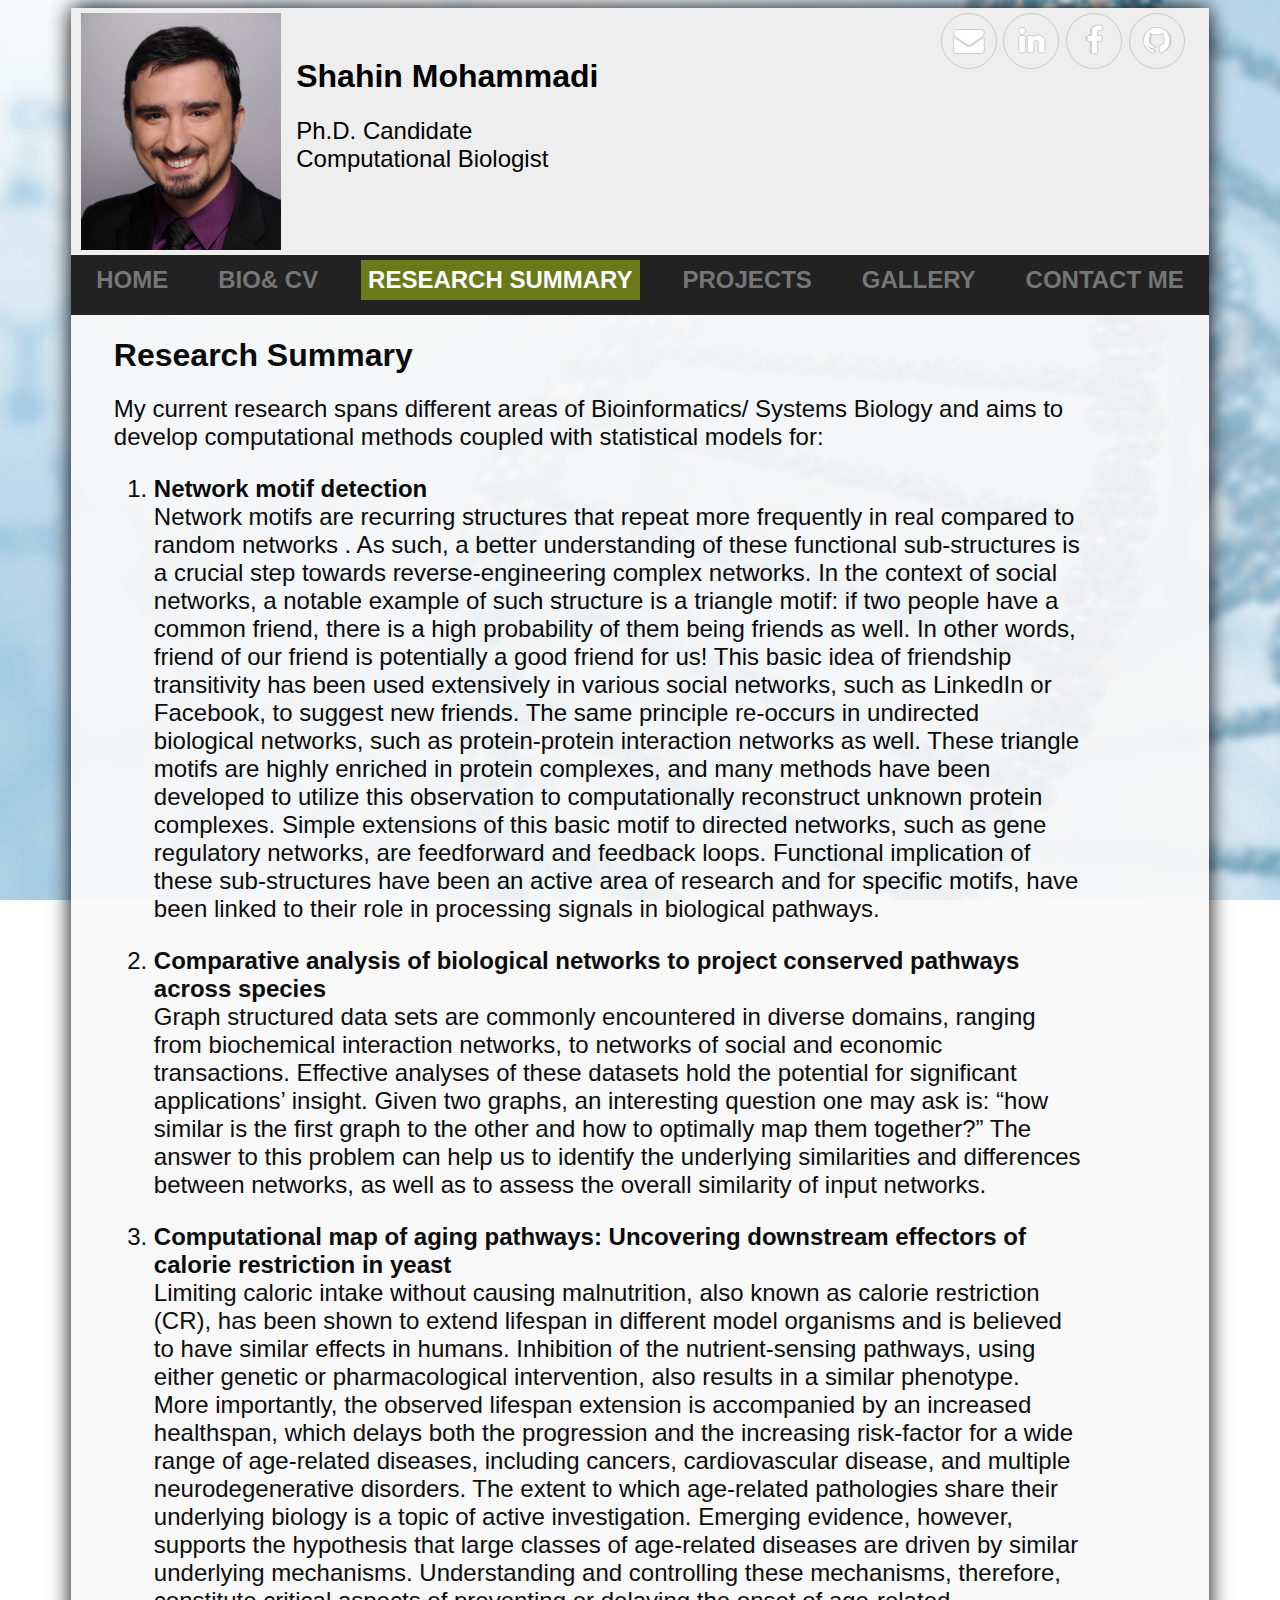
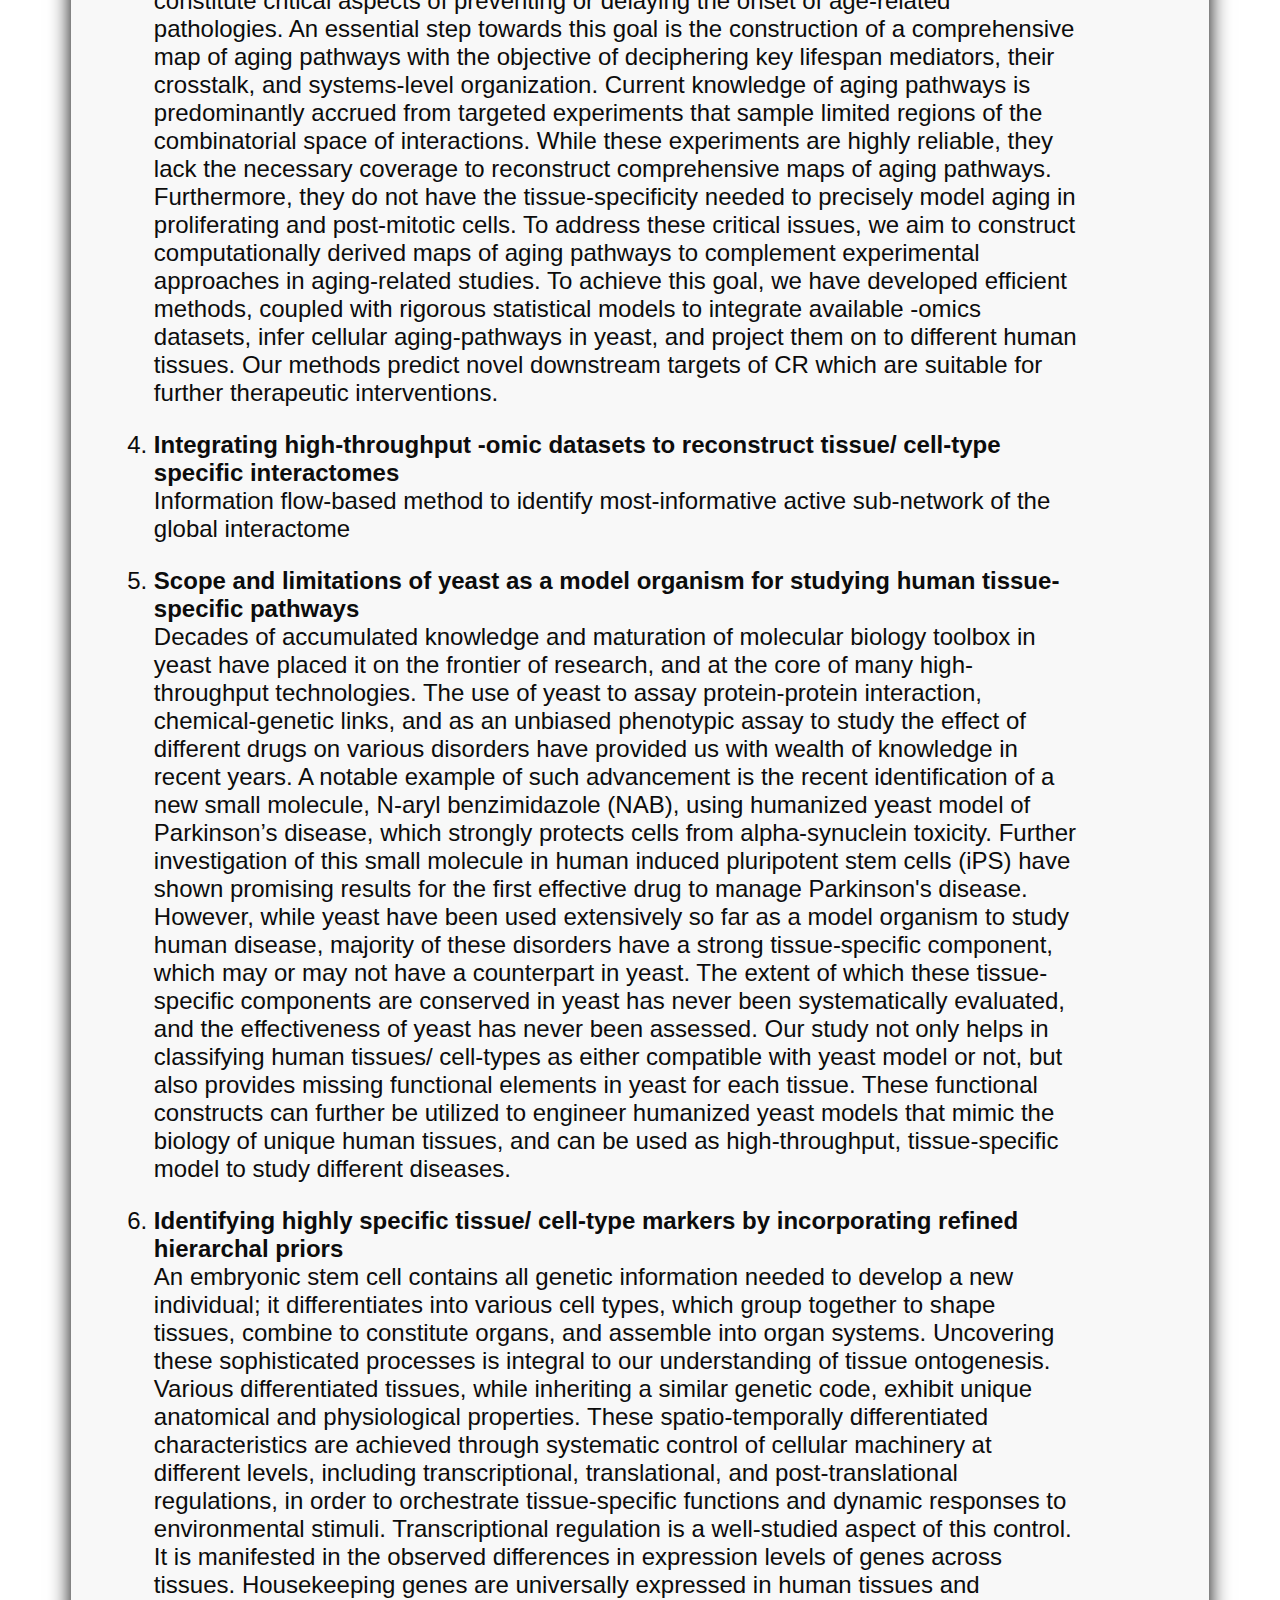
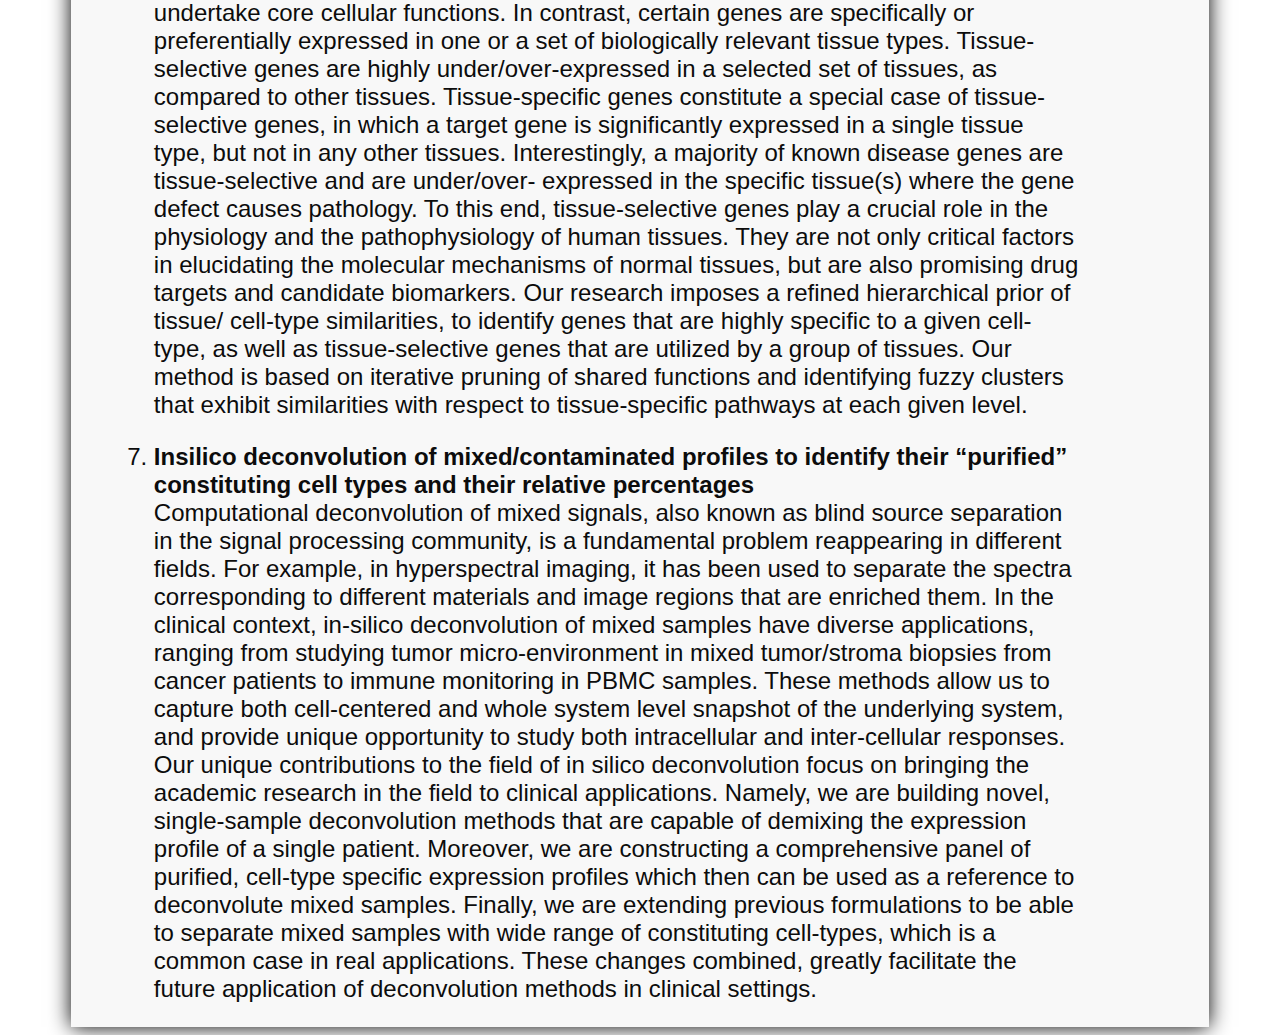
<file: summary_page.html>
<!DOCTYPE html PUBLIC "-//W3C//DTD XHTML 1.0 Transitional//EN" "http://www.w3.org/TR/xhtml1/DTD/xhtml1-transitional.dtd">
<html xmlns="http://www.w3.org/1999/xhtml" xml:lang="en" lang="en">
	<head>
		<meta http-equiv="Content-Type" content="text/html; charset=UTF-8" />
		<title> My personal homepage </title>
		<link href="styles/default.css" rel="stylesheet" type="text/css" media="screen"/>
	</head>
	<body>
		<div id="container"> 
			<div id="header">			
				<div id="faceshot">
					<img src="images/FaceShot.png" alt="Photo of <b>Shahin Mohammadi</b>" width="200"/>
				</div>
				<div id="affiliation">
					<h1>Shahin Mohammadi</h1>
					<p style="margin-bottom:14pt;">
						Ph.D. Candidate</br>
					    Computational Biologist
					</p>				
				</div>	
				<div style="float: right; padding-right:18pt;">															
					<ul class="icons">
						<li><a href="//www.linkedin.com/in/shmohammadi" title="LinkedIn" class="fa-envelope">Twitter</a></li>
						<li><a href="//www.linkedin.com/in/shmohammadi" title="LinkedIn" class="fa-linkedin">Twitter</a></li>
						<li><a href="//www.facebook.com/shahin.mohammadi.10" title="Facebook" class="fa-facebook">Facebook</a></li>
						<li><a href="//github.com/shmohammadi86" title="GitHub" class="fa-github">Instagram</a></li>
					</ul>					
				</div>				
				<div style="clear:both; display:block;"></div>						
			</div> <!-- header -->

			<div id="menu">  <!-- TODO: Add spacing between menu items -->	
				<ul class="flex-container">
					<li class="flex-item"><a href="index.html" title="">Home</a></li>
					<li class="flex-item"><a href="bio_page.html" title="">Bio& CV</a></li>
					<li class="flex-item"><a class="active" href="summary_page.html" title="">Research Summary</a></li>
					<li class="flex-item"><a href="projects_page.html" title="">Projects</a></li>
					<li class="flex-item"><a href="gallery_page.html" title="">Gallery</a></li>
					<li class="flex-item"><a href="contact_page.html" title="">Contact Me</a></li>
				</ul>
			</div> <!-- menu -->	

			<div id="page">				
				<div id="content"  style="padding-left:32pt;">
					<h1>Research Summary</h1>
					<p>
						My current research spans different areas of Bioinformatics/ Systems Biology and aims to develop computational methods coupled with statistical models for: 
					</p>
					<ol>
						<li>
							<b>Network motif detection</b></br>
							<p>
								Network motifs are recurring structures that repeat more frequently in real compared to random networks . As such, a better understanding of these functional sub-structures is a crucial step towards reverse-engineering complex networks. In the context of social networks, a notable example of such structure is a triangle motif: if two people have a common friend, there is a high probability of them being friends as well. In other words, friend of our friend is potentially a good friend for us! This basic idea of friendship transitivity has been used extensively in various social networks, such as LinkedIn or Facebook, to suggest new friends. The same principle re-occurs in undirected biological networks, such as protein-protein interaction networks as well. These triangle motifs are highly enriched in protein complexes, and many methods have been developed to utilize this observation to computationally reconstruct unknown protein complexes. Simple extensions of this basic motif to directed networks, such as gene regulatory networks, are feedforward and feedback loops. Functional implication of these sub-structures have been an active area of research and for specific motifs, have been linked to their role in processing signals in biological pathways.
							</p>
						</li>
						<li><b>Comparative analysis of biological networks to project conserved pathways across species</b></br>
							<p>
								Graph structured data sets are commonly encountered in diverse domains, ranging from biochemical interaction networks, to networks of social and economic transactions. Effective analyses of these datasets hold the potential for significant applications’ insight. Given two graphs, an interesting question one may ask is: “how similar is the first graph to the other and how to optimally map them together?” The answer to this problem can help us to identify the underlying similarities and differences between networks, as well as to assess the overall similarity of input networks.
							</p>
						</li>
						<li>
							<b>Computational map of aging pathways: Uncovering downstream effectors of calorie restriction in yeast</b></br> 
							<p>
								Limiting caloric intake without causing malnutrition, also known as calorie restriction (CR), has been shown to extend lifespan in different model organisms and is believed to have similar effects in humans. Inhibition of the nutrient-sensing pathways, using either genetic or pharmacological intervention, also results in a similar phenotype. More importantly, the observed lifespan extension is accompanied by an increased healthspan, which delays both the progression and the increasing risk-factor for a wide range of age-related diseases, including cancers, cardiovascular disease, and multiple neurodegenerative disorders. The extent to which age-related pathologies share their underlying biology is a topic of active investigation. Emerging evidence, however, supports the hypothesis that large classes of age-related diseases are driven by similar underlying mechanisms. Understanding and controlling these mechanisms, therefore, constitute critical aspects of preventing or delaying the onset of age-related pathologies. An essential step towards this goal is the construction of a comprehensive map of aging pathways with the objective of deciphering key lifespan mediators, their crosstalk, and systems-level organization. Current knowledge of aging pathways is predominantly accrued from targeted experiments that sample limited regions of the combinatorial space of interactions. While these experiments are highly reliable, they lack the necessary coverage to reconstruct comprehensive maps of aging pathways. Furthermore, they do not have the tissue-specificity needed to precisely model aging in proliferating and post-mitotic cells. To address these critical issues, we aim to construct computationally derived maps of aging pathways to complement experimental approaches in aging-related studies. To achieve this goal, we have developed efficient methods, coupled with rigorous statistical models to integrate available -omics datasets, infer cellular aging-pathways in yeast, and project them on to different human tissues. Our methods predict novel downstream targets of CR which are suitable for further therapeutic interventions.
							</p>
						</li>
						<li>
							<b>Integrating high-throughput -omic datasets to reconstruct tissue/ cell-type specific interactomes</b></br>
							<p>
								Information flow-based method to identify most-informative active sub-network of the global interactome
							</p>
						</li>
						<li>
							<b>Scope and limitations of yeast as a model organism for studying human tissue-specific pathways</b></br>
							<p>
								Decades of accumulated knowledge and maturation of molecular biology toolbox in yeast have placed it on the frontier of research, and at the core of many high-throughput technologies. The use of yeast to assay protein-protein interaction, chemical-genetic links, and as an unbiased phenotypic assay to study the effect of different drugs on various disorders have provided us with wealth of knowledge in recent years. A notable example of such advancement is the recent identification of a new small molecule, N-aryl benzimidazole (NAB), using humanized yeast model of Parkinson’s disease, which strongly protects cells from alpha-synuclein toxicity. Further investigation of this small molecule in human induced pluripotent stem cells (iPS) have shown promising results for the first effective drug to manage Parkinson's disease. However, while yeast have been used extensively so far as a model organism to study human disease, majority of these disorders have a strong tissue-specific component, which may or may not have a counterpart in yeast. The extent of which these tissue-specific components are conserved in yeast has never been systematically evaluated, and the effectiveness of yeast has never been assessed. Our study not only helps in classifying human tissues/ cell-types as either compatible with yeast model or not, but also provides missing functional elements in yeast for each tissue. These functional constructs can further be utilized to engineer humanized yeast models that mimic the biology of unique human tissues, and can be used as high-throughput, tissue-specific model to study different diseases.							
							</p>
						</li>
						<li>
							<b>Identifying highly specific tissue/ cell-type markers by incorporating refined hierarchal priors</b></br>
							<p>
								An embryonic stem cell contains all genetic information needed to develop a new individual; it differentiates into various cell types, which group together to shape tissues, combine to constitute organs, and assemble into organ systems. Uncovering these sophisticated processes is integral to our understanding of tissue ontogenesis. Various differentiated tissues, while inheriting a similar genetic code, exhibit unique anatomical and physiological properties. These spatio-temporally differentiated characteristics are achieved through systematic control of cellular machinery at different levels, including transcriptional, translational, and post-translational regulations, in order to orchestrate tissue-specific functions and dynamic responses to environmental stimuli. Transcriptional regulation is a well-studied aspect of this control. It is manifested in the observed differences in expression levels of genes across tissues. Housekeeping genes are universally expressed in human tissues and undertake core cellular functions. In contrast, certain genes are specifically or preferentially expressed in one or a set of biologically relevant tissue types. Tissue-selective genes are highly under/over-expressed in a selected set of tissues, as compared to other tissues. Tissue-specific genes constitute a special case of tissue-selective genes, in which a target gene is significantly expressed in a single tissue type, but not in any other tissues. Interestingly, a majority of known disease genes are tissue-selective and are under/over- expressed in the specific tissue(s) where the gene defect causes pathology. To this end, tissue-selective genes play a crucial role in the physiology and the pathophysiology of human tissues. They are not only critical factors in elucidating the molecular mechanisms of normal tissues, but are also promising drug targets and candidate biomarkers. Our research imposes a refined hierarchical prior of tissue/ cell-type similarities, to identify genes that are highly specific to a given cell-type, as well as tissue-selective genes that are utilized by a group of tissues. Our method is based on iterative pruning of shared functions and identifying fuzzy clusters that exhibit similarities with respect to tissue-specific pathways at each given level.
							</p>
						</li>
						<li>
							<b>Insilico deconvolution of  mixed/contaminated profiles to identify their “purified” constituting cell types and their relative percentages</b></br>
							<p>
								Computational deconvolution of mixed signals, also known as blind source separation in the signal processing community, is a fundamental problem reappearing in different fields. For example, in hyperspectral imaging, it has been used to separate the spectra corresponding to different materials and image regions that are enriched them. In the clinical context, in-silico deconvolution of mixed samples have diverse applications, ranging from studying tumor micro-environment in mixed tumor/stroma biopsies from cancer patients to immune monitoring in PBMC samples. These methods allow us to capture both cell-centered and whole system level snapshot of the underlying system, and provide unique opportunity to study both intracellular and inter-cellular responses. Our unique contributions to the field of in silico deconvolution focus on bringing the academic research in the field to clinical applications. Namely, we are building novel, single-sample deconvolution methods that are capable of demixing the expression profile of a single patient. Moreover, we are constructing a comprehensive panel of purified, cell-type specific expression profiles which then can be used as a reference to deconvolute mixed samples. Finally, we are extending previous formulations to be able to separate mixed samples with wide range of constituting cell-types, which is a common case in real applications. These changes combined, greatly facilitate the future application of deconvolution methods in clinical settings.								
							</p>
							</li>
					</ol>
				</div>											
			</div> <!-- page -->				
		</div> <!-- container -->	
	</body>
</html>
</file>
<file: styles/photoswipe.css>
/*! PhotoSwipe main CSS by Dmitry Semenov | photoswipe.com | MIT license */
/*
	Styles for basic PhotoSwipe functionality (sliding area, open/close transitions)
*/
/* pswp = photoswipe */
.pswp {
  display: none;
  position: absolute;
  width: 100%;
  height: 100%;
  left: 0;
  top: 0;
  overflow: hidden;
  -ms-touch-action: none;
  touch-action: none;
  z-index: 1500;
  -webkit-text-size-adjust: 100%;
  /* create separate layer, to avoid paint on window.onscroll in webkit/blink */
  -webkit-backface-visibility: hidden;
  outline: none; }
  .pswp * {
    -webkit-box-sizing: border-box;
            box-sizing: border-box; }
  .pswp img {
    max-width: none; }

/* style is added when JS option showHideOpacity is set to true */
.pswp--animate_opacity {
  /* 0.001, because opacity:0 doesn't trigger Paint action, which causes lag at start of transition */
  opacity: 0.001;
  will-change: opacity;
  /* for open/close transition */
  -webkit-transition: opacity 333ms cubic-bezier(0.4, 0, 0.22, 1);
          transition: opacity 333ms cubic-bezier(0.4, 0, 0.22, 1); }

.pswp--open {
  display: block; }

.pswp--zoom-allowed .pswp__img {
  /* autoprefixer: off */
  cursor: -webkit-zoom-in;
  cursor: -moz-zoom-in;
  cursor: zoom-in; }

.pswp--zoomed-in .pswp__img {
  /* autoprefixer: off */
  cursor: -webkit-grab;
  cursor: -moz-grab;
  cursor: grab; }

.pswp--dragging .pswp__img {
  /* autoprefixer: off */
  cursor: -webkit-grabbing;
  cursor: -moz-grabbing;
  cursor: grabbing; }

/*
	Background is added as a separate element.
	As animating opacity is much faster than animating rgba() background-color.
*/
.pswp__bg {
  position: absolute;
  left: 0;
  top: 0;
  width: 100%;
  height: 100%;
  background: #000;
  opacity: 0;
  -webkit-backface-visibility: hidden;
  will-change: opacity; }

.pswp__scroll-wrap {
  position: absolute;
  left: 0;
  top: 0;
  width: 100%;
  height: 100%;
  overflow: hidden; }

.pswp__container,
.pswp__zoom-wrap {
  -ms-touch-action: none;
  touch-action: none;
  position: absolute;
  left: 0;
  right: 0;
  top: 0;
  bottom: 0; }

/* Prevent selection and tap highlights */
.pswp__container,
.pswp__img {
  -webkit-user-select: none;
  -moz-user-select: none;
  -ms-user-select: none;
      user-select: none;
  -webkit-tap-highlight-color: transparent;
  -webkit-touch-callout: none; }

.pswp__zoom-wrap {
  position: absolute;
  width: 100%;
  -webkit-transform-origin: left top;
  -ms-transform-origin: left top;
  transform-origin: left top;
  /* for open/close transition */
  -webkit-transition: -webkit-transform 333ms cubic-bezier(0.4, 0, 0.22, 1);
          transition: transform 333ms cubic-bezier(0.4, 0, 0.22, 1); }

.pswp__bg {
  will-change: opacity;
  /* for open/close transition */
  -webkit-transition: opacity 333ms cubic-bezier(0.4, 0, 0.22, 1);
          transition: opacity 333ms cubic-bezier(0.4, 0, 0.22, 1); }

.pswp--animated-in .pswp__bg,
.pswp--animated-in .pswp__zoom-wrap {
  -webkit-transition: none;
  transition: none; }

.pswp__container,
.pswp__zoom-wrap {
  -webkit-backface-visibility: hidden;
  will-change: transform; }

.pswp__item {
  position: absolute;
  left: 0;
  right: 0;
  top: 0;
  bottom: 0;
  overflow: hidden; }

.pswp__img {
  position: absolute;
  width: auto;
  height: auto;
  top: 0;
  left: 0;
  -webkit-transition: opacity 0.15s;
          transition: opacity 0.15s; }

/*
	stretched thumbnail or div placeholder element (see below)
	style is added to avoid flickering in webkit/blink when layers overlap
*/
.pswp__img--placeholder {
  -webkit-backface-visibility: hidden; }

/*
	div element that matches size of large image
	large image loads on top of it
*/
.pswp__img--placeholder--blank {
  background: #222; }

.pswp--ie .pswp__img {
  width: 100% !important;
  height: auto !important;
  left: 0;
  top: 0; }

/*
	Error message appears when image is not loaded
	(JS option errorMsg controls markup)
*/
.pswp__error-msg {
  position: absolute;
  left: 0;
  top: 50%;
  width: 100%;
  text-align: center;
  font-size: 14px;
  line-height: 16px;
  margin-top: -8px;
  color: #CCC; }

.pswp__error-msg a {
  color: #CCC;
  text-decoration: underline; }
</file>
<file: styles/default-skin.css>
/*! PhotoSwipe Default UI CSS by Dmitry Semenov | photoswipe.com | MIT license */
/*

	Contents:

	1. Buttons
	2. Share modal and links
	3. Index indicator ("1 of X" counter)
	4. Caption
	5. Loading indicator
	6. Additional styles (root element, top bar, idle state, hidden state, etc.)

*/
/*
	
	1. Buttons

 */
/* <button> css reset */
.pswp__button {
  width: 44px;
  height: 44px;
  position: relative;
  background: none;
  cursor: pointer;
  overflow: visible;
  -webkit-appearance: none;
  display: block;
  border: 0;
  padding: 0;
  margin: 0;
  float: right;
  opacity: 0.75;
  -webkit-transition: opacity 0.2s;
          transition: opacity 0.2s;
  -webkit-box-shadow: none;
          box-shadow: none; }
  .pswp__button:focus,
  .pswp__button:hover {
    opacity: 1; }
  .pswp__button:active {
    outline: none;
    opacity: 0.9; }
  .pswp__button::-moz-focus-inner {
    padding: 0;
    border: 0; }

/* pswp__ui--over-close class it added when mouse is over element that should close gallery */
.pswp__ui--over-close .pswp__button--close {
  opacity: 1; }

.pswp__button,
.pswp__button--arrow--left:before,
.pswp__button--arrow--right:before {
  background: url(default-skin.png) 0 0 no-repeat;
  background-size: 264px 88px;
  width: 44px;
  height: 44px; }

@media (-webkit-min-device-pixel-ratio: 1.1), (-webkit-min-device-pixel-ratio: 1.09375), (min-resolution: 105dpi), (min-resolution: 1.1dppx) {
  /* Serve SVG sprite if browser supports SVG and resolution is more than 105dpi */
  .pswp--svg .pswp__button,
  .pswp--svg .pswp__button--arrow--left:before,
  .pswp--svg .pswp__button--arrow--right:before {
    background-image: url(default-skin.svg); }
  .pswp--svg .pswp__button--arrow--left,
  .pswp--svg .pswp__button--arrow--right {
    background: none; } }

.pswp__button--close {
  background-position: 0 -44px; }

.pswp__button--share {
  background-position: -44px -44px; }

.pswp__button--fs {
  display: none; }

.pswp--supports-fs .pswp__button--fs {
  display: block; }

.pswp--fs .pswp__button--fs {
  background-position: -44px 0; }

.pswp__button--zoom {
  display: none;
  background-position: -88px 0; }

.pswp--zoom-allowed .pswp__button--zoom {
  display: block; }

.pswp--zoomed-in .pswp__button--zoom {
  background-position: -132px 0; }

/* no arrows on touch screens */
.pswp--touch .pswp__button--arrow--left,
.pswp--touch .pswp__button--arrow--right {
  visibility: hidden; }

/*
	Arrow buttons hit area
	(icon is added to :before pseudo-element)
*/
.pswp__button--arrow--left,
.pswp__button--arrow--right {
  background: none;
  top: 50%;
  margin-top: -50px;
  width: 70px;
  height: 100px;
  position: absolute; }

.pswp__button--arrow--left {
  left: 0; }

.pswp__button--arrow--right {
  right: 0; }

.pswp__button--arrow--left:before,
.pswp__button--arrow--right:before {
  content: '';
  top: 35px;
  background-color: rgba(0, 0, 0, 0.3);
  height: 30px;
  width: 32px;
  position: absolute; }

.pswp__button--arrow--left:before {
  left: 6px;
  background-position: -138px -44px; }

.pswp__button--arrow--right:before {
  right: 6px;
  background-position: -94px -44px; }

/*

	2. Share modal/popup and links

 */
.pswp__counter,
.pswp__share-modal {
  -webkit-user-select: none;
  -moz-user-select: none;
  -ms-user-select: none;
      user-select: none; }

.pswp__share-modal {
  display: block;
  background: rgba(0, 0, 0, 0.5);
  width: 100%;
  height: 100%;
  top: 0;
  left: 0;
  padding: 10px;
  position: absolute;
  z-index: 1600;
  opacity: 0;
  -webkit-transition: opacity 0.25s ease-out;
          transition: opacity 0.25s ease-out;
  -webkit-backface-visibility: hidden;
  will-change: opacity; }

.pswp__share-modal--hidden {
  display: none; }

.pswp__share-tooltip {
  z-index: 1620;
  position: absolute;
  background: #FFF;
  top: 56px;
  border-radius: 2px;
  display: block;
  width: auto;
  right: 44px;
  -webkit-box-shadow: 0 2px 5px rgba(0, 0, 0, 0.25);
          box-shadow: 0 2px 5px rgba(0, 0, 0, 0.25);
  -webkit-transform: translateY(6px);
      -ms-transform: translateY(6px);
          transform: translateY(6px);
  -webkit-transition: -webkit-transform 0.25s;
          transition: transform 0.25s;
  -webkit-backface-visibility: hidden;
  will-change: transform; }
  .pswp__share-tooltip a {
    display: block;
    padding: 8px 12px;
    color: #000;
    text-decoration: none;
    font-size: 14px;
    line-height: 18px; }
    .pswp__share-tooltip a:hover {
      text-decoration: none;
      color: #000; }
    .pswp__share-tooltip a:first-child {
      /* round corners on the first/last list item */
      border-radius: 2px 2px 0 0; }
    .pswp__share-tooltip a:last-child {
      border-radius: 0 0 2px 2px; }

.pswp__share-modal--fade-in {
  opacity: 1; }
  .pswp__share-modal--fade-in .pswp__share-tooltip {
    -webkit-transform: translateY(0);
        -ms-transform: translateY(0);
            transform: translateY(0); }

/* increase size of share links on touch devices */
.pswp--touch .pswp__share-tooltip a {
  padding: 16px 12px; }

a.pswp__share--facebook:before {
  content: '';
  display: block;
  width: 0;
  height: 0;
  position: absolute;
  top: -12px;
  right: 15px;
  border: 6px solid transparent;
  border-bottom-color: #FFF;
  -webkit-pointer-events: none;
  -moz-pointer-events: none;
  pointer-events: none; }

a.pswp__share--facebook:hover {
  background: #3E5C9A;
  color: #FFF; }
  a.pswp__share--facebook:hover:before {
    border-bottom-color: #3E5C9A; }

a.pswp__share--twitter:hover {
  background: #55ACEE;
  color: #FFF; }

a.pswp__share--pinterest:hover {
  background: #CCC;
  color: #CE272D; }

a.pswp__share--download:hover {
  background: #DDD; }

/*

	3. Index indicator ("1 of X" counter)

 */
.pswp__counter {
  position: absolute;
  left: 0;
  top: 0;
  height: 44px;
  font-size: 13px;
  line-height: 44px;
  color: #FFF;
  opacity: 0.75;
  padding: 0 10px; }

/*
	
	4. Caption

 */
.pswp__caption {
  position: absolute;
  left: 0;
  bottom: 0;
  width: 100%;
  min-height: 44px; }
  .pswp__caption small {
    font-size: 11px;
    color: #BBB; }

.pswp__caption__center {
  text-align: left;
  max-width: 420px;
  margin: 0 auto;
  font-size: 13px;
  padding: 10px;
  line-height: 20px;
  color: #CCC; }

.pswp__caption--empty {
  display: none; }

/* Fake caption element, used to calculate height of next/prev image */
.pswp__caption--fake {
  visibility: hidden; }

/*

	5. Loading indicator (preloader)

	You can play with it here - http://codepen.io/dimsemenov/pen/yyBWoR

 */
.pswp__preloader {
  width: 44px;
  height: 44px;
  position: absolute;
  top: 0;
  left: 50%;
  margin-left: -22px;
  opacity: 0;
  -webkit-transition: opacity 0.25s ease-out;
          transition: opacity 0.25s ease-out;
  will-change: opacity;
  direction: ltr; }

.pswp__preloader__icn {
  width: 20px;
  height: 20px;
  margin: 12px; }

.pswp__preloader--active {
  opacity: 1; }
  .pswp__preloader--active .pswp__preloader__icn {
    /* We use .gif in browsers that don't support CSS animation */
    background: url(preloader.gif) 0 0 no-repeat; }

.pswp--css_animation .pswp__preloader--active {
  opacity: 1; }
  .pswp--css_animation .pswp__preloader--active .pswp__preloader__icn {
    -webkit-animation: clockwise 500ms linear infinite;
            animation: clockwise 500ms linear infinite; }
  .pswp--css_animation .pswp__preloader--active .pswp__preloader__donut {
    -webkit-animation: donut-rotate 1000ms cubic-bezier(0.4, 0, 0.22, 1) infinite;
            animation: donut-rotate 1000ms cubic-bezier(0.4, 0, 0.22, 1) infinite; }

.pswp--css_animation .pswp__preloader__icn {
  background: none;
  opacity: 0.75;
  width: 14px;
  height: 14px;
  position: absolute;
  left: 15px;
  top: 15px;
  margin: 0; }

.pswp--css_animation .pswp__preloader__cut {
  /* 
			The idea of animating inner circle is based on Polymer ("material") loading indicator 
			 by Keanu Lee https://blog.keanulee.com/2014/10/20/the-tale-of-three-spinners.html
		*/
  position: relative;
  width: 7px;
  height: 14px;
  overflow: hidden; }

.pswp--css_animation .pswp__preloader__donut {
  -webkit-box-sizing: border-box;
          box-sizing: border-box;
  width: 14px;
  height: 14px;
  border: 2px solid #FFF;
  border-radius: 50%;
  border-left-color: transparent;
  border-bottom-color: transparent;
  position: absolute;
  top: 0;
  left: 0;
  background: none;
  margin: 0; }

@media screen and (max-width: 1024px) {
  .pswp__preloader {
    position: relative;
    left: auto;
    top: auto;
    margin: 0;
    float: right; } }

@-webkit-keyframes clockwise {
  0% {
    -webkit-transform: rotate(0deg);
            transform: rotate(0deg); }
  100% {
    -webkit-transform: rotate(360deg);
            transform: rotate(360deg); } }

@keyframes clockwise {
  0% {
    -webkit-transform: rotate(0deg);
            transform: rotate(0deg); }
  100% {
    -webkit-transform: rotate(360deg);
            transform: rotate(360deg); } }

@-webkit-keyframes donut-rotate {
  0% {
    -webkit-transform: rotate(0);
            transform: rotate(0); }
  50% {
    -webkit-transform: rotate(-140deg);
            transform: rotate(-140deg); }
  100% {
    -webkit-transform: rotate(0);
            transform: rotate(0); } }

@keyframes donut-rotate {
  0% {
    -webkit-transform: rotate(0);
            transform: rotate(0); }
  50% {
    -webkit-transform: rotate(-140deg);
            transform: rotate(-140deg); }
  100% {
    -webkit-transform: rotate(0);
            transform: rotate(0); } }

/*
	
	6. Additional styles

 */
/* root element of UI */
.pswp__ui {
  -webkit-font-smoothing: auto;
  visibility: visible;
  opacity: 1;
  z-index: 1550; }

/* top black bar with buttons and "1 of X" indicator */
.pswp__top-bar {
  position: absolute;
  left: 0;
  top: 0;
  height: 44px;
  width: 100%; }

.pswp__caption,
.pswp__top-bar,
.pswp--has_mouse .pswp__button--arrow--left,
.pswp--has_mouse .pswp__button--arrow--right {
  -webkit-backface-visibility: hidden;
  will-change: opacity;
  -webkit-transition: opacity 333ms cubic-bezier(0.4, 0, 0.22, 1);
          transition: opacity 333ms cubic-bezier(0.4, 0, 0.22, 1); }

/* pswp--has_mouse class is added only when two subsequent mousemove events occur */
.pswp--has_mouse .pswp__button--arrow--left,
.pswp--has_mouse .pswp__button--arrow--right {
  visibility: visible; }

.pswp__top-bar,
.pswp__caption {
  background-color: rgba(0, 0, 0, 0.5); }

/* pswp__ui--fit class is added when main image "fits" between top bar and bottom bar (caption) */
.pswp__ui--fit .pswp__top-bar,
.pswp__ui--fit .pswp__caption {
  background-color: rgba(0, 0, 0, 0.3); }

/* pswp__ui--idle class is added when mouse isn't moving for several seconds (JS option timeToIdle) */
.pswp__ui--idle .pswp__top-bar {
  opacity: 0; }

.pswp__ui--idle .pswp__button--arrow--left,
.pswp__ui--idle .pswp__button--arrow--right {
  opacity: 0; }

/*
	pswp__ui--hidden class is added when controls are hidden
	e.g. when user taps to toggle visibility of controls
*/
.pswp__ui--hidden .pswp__top-bar,
.pswp__ui--hidden .pswp__caption,
.pswp__ui--hidden .pswp__button--arrow--left,
.pswp__ui--hidden .pswp__button--arrow--right {
  /* Force paint & create composition layer for controls. */
  opacity: 0.001; }

/* pswp__ui--one-slide class is added when there is just one item in gallery */
.pswp__ui--one-slide .pswp__button--arrow--left,
.pswp__ui--one-slide .pswp__button--arrow--right,
.pswp__ui--one-slide .pswp__counter {
  display: none; }

.pswp__element--disabled {
  display: none !important; }

.pswp--minimal--dark .pswp__top-bar {
  background: none; }
</file>
<file: styles/PhotoSwipe.css>
.my-gallery {
  width: 100%;
  float: left;
}
.my-gallery img {
  width: 100%;
  height: auto;
}
.my-gallery figure {
  display: block;
  float: left;
  margin: 0 5px 5px 0;
  width: 150px;
}
.my-gallery figcaption {
  display: none;
}
</file>
<file: styles/default.css>
@import url(font-awesome.min.css);

html { 
  background: url(../images/bg.jpg) no-repeat center center fixed; 
  -webkit-background-size: cover;
  -moz-background-size: cover;
  -o-background-size: cover;
  background-size: cover;
}

h1 {
	padding: 0pt 0pt 0pt 0pt;
	font-size:24pt;
}

h2 {
	padding: 0pt 0pt 0pt 0pt;
	font-size:20pt;
}

h3 {
	padding: 0pt 0pt 0pt 0pt;
	font-size:16pt;
}

p {
	font-family: "Comic Sans MS", cursive, sans-serif;
	font-size:18pt;
	margin-top: 0;
	margin-bottom: 18pt;
}

ol {   
	font-family: "Comic Sans MS", cursive, sans-serif;
	font-size:18pt;
    margin-left: 0;
}

ul {
	font-family: "Comic Sans MS", cursive, sans-serif;
	font-size:18pt;
    margin-left: 0;
}

table {
    border-collapse: collapse;
}

td {
	font-family: "Comic Sans MS", cursive, sans-serif;
	font-size:18pt;
	text-align: left;
    padding-top: .75em;
    padding-bottom: .75em;
}


#container {
	font-family: "Comic Sans MS", cursive, sans-serif;
	margin:     0 auto;
	padding:    0px;
	width:      90%;
	position:   relative;
	font-size:  14px;
	-moz-box-shadow: 0 0 20px black; -webkit-box-shadow: 0 0 20px black; box-shadow: 0 0 20px black;	
}



#header {
	width:      100%;
	height: 20%;
    color: black;
    background-color: #eeeeee;
	font-size:24px;
    padding: 5px 0;
	    /* background:      transparent url('header.jpg') top left no-repeat; 
	margin: 0 auto;
    */
}

#faceshot {
	padding-left: 10px;
    float: left;
}

#affiliation {
	padding-top: 24px;
	padding-left: 15px;
    float: left;
}

.flex-container {
	padding: 0;
	margin: 0;
	list-style: none;

	display: -webkit-box;
	display: -moz-box;
	display: -ms-flexbox;
	display: -webkit-flex;
	display: flex;

	-webkit-flex-flow: row nowrap;
	justify-content: space-around;
}

.flex-item {
	padding: 5px;
	margin: 0px;

	line-height: 40px;
	font-weight: bold;
	text-align: center;
	flex: 1 1 auto;   	
	/*
	color: white;
	background: tomato;
	*/
}

#menu {
	font-size:20px;
	background: #222;
	overflow:hidden;
	height: 10%;
	width: 100%;
	padding-top: 5px;
	padding-bottom: 15px;	
}

#menu li {
    list-style-type: none;
    margin: 0;
    padding: 0;
    overflow: hidden;
}

#menu ul li a:link, #menu ul li a:visited {
	color:           #767676;	
	font-size:       1em;

    text-align: center;
	padding:         10px 7px 10px 7px;

	font-weight:     bold;
	text-decoration: none;
    text-transform: uppercase;    	
}

#menu ul li a:hover {
	color:           #FDFDFD;
	background-color:   #6A7919;
}

#menu ul li a.active {
	color:           #FDFDFD;
	background-color:   #6A7919;
}

#menu ul li a.active:hover {
	color:           #FDFDFD;
	background-color:   #6A9019;
}

#page {
	position:relative; 
	height:100%; 
	margin: 0; 
	padding: 0px; 
	overflow:hidden;
	background-color: #f8f8f8;
	opacity:0.95;
	filter:alpha(opacity=95); /* For IE8 and earlier */
  
  	/*
	clear: both;
	-moz-border-radius-bottomleft:10px;
	-webkit-border-bottom-left-radius:10px;
	-moz-border-radius-bottomright:10px;
	-webkit-border-bottom-right-radius:10px;
	*/
}

#content {
	position:relative;
    float:left;
    width:85%;
	overflow:auto;
	height:70%;	
	/*
	margin-left:15px;
	margin-right:15px;
	line-height:160%;
	*/
}


#navigator {

	position: fixed; 
    width:15%;
	overflow:auto;
    background-color:#eeeeee;	
	margin: 0;
    padding: 0;
    
    line-height:30px;    
	font-size:18pt;

	/*
	float: left;
	  
	 */	
}

#navigator ul {
    list-style-type: none;
    margin: 0pt 0;	
	padding: 0;
}

#navigator a:link, #navigator a:visited {
	/*
    display: block;
    font-weight: bold;
    color: #FFFFFF;
    background-color: #98bf21;
    width: 100%;
    text-align: center;
    padding: 4px;
    text-decoration: none;
    text-transform: uppercase;
	*/
/*	display:block;
    text-align: left;	
	margin: 0;
	padding:5px 18px 5px 0;
	color:#606060;
	background:#e0e0e0;
	font-weight:bold;
	text-decoration:none;
    text-transform: uppercase; */
    
	display:block;
    text-align: left;	
	color:#606060;
	background:#e0e0e0;
	font-weight:bold;
	text-decoration:none;
    text-transform: uppercase; 
    border-bottom: 1px solid #fff;
	margin: 0;
	padding: 3px 12px 3px 8px;
}

#navigator a:hover {
	color:#303030;
	background:#f0f0f0;	
}

#navigator a.active {
	background:#f9f9f9;
	border-top:2px solid #c0c0c0;
	border-bottom:2px solid #c0c0c0;
}

#navigator a.active:hover {
	color:#505050;
	background:#fafafa;	
}

    
#navigator li li a:link, #navigator li li a:active {
	display:block;
    text-align: left;	
	color:#606060;
	background:#e0e0e0;
	font-weight:bold;
	font-size:12pt;
	text-decoration:none;
    text-transform: uppercase; 
    border-bottom: 1px solid #fff;
	margin: 0;
	padding: 3px 3px 3px 24px;
}

#navigator li li a:hover {
	color:#303030;
	background:#f0f0f0;	
}

#navigator li li a.active {
	background:#f9f9f9;
	border-top:2px solid #c0c0c0;
	border-bottom:2px solid #c0c0c0;
}

#navigator li li a.active:hover {
	color:#505050;
	background:#fafafa;	
}

ul.icons {
	cursor: default;
	list-style: none;
	padding-left: 0;
	margin-top: -0.675em;
}

ul.icons li {
	display: inline-block;
	padding: 0.675em 0em;
}

ul.icons li a {
	text-decoration: none;
	position: relative;
	display: block;
	width: 2.25em;
	height: 2.25em;
	border-radius: 100%;
	border: solid 1px #c8cccf;
	line-height: 2.25em;
	overflow: hidden;
	text-align: center;
	text-indent: 2.25em;
	white-space: nowrap;
}


ul.icons li a:before {
	-moz-osx-font-smoothing: grayscale;
	-webkit-font-smoothing: antialiased;
	font-family: FontAwesome;
	font-style: normal;
	font-weight: normal;
	text-transform: none !important;
}

ul.icons li a:before {
	color: #ffffff;
	text-shadow: 1.25px 0px 0px #c8cccf, -1.25px 0px 0px #c8cccf, 0px 1.25px 0px #c8cccf, 0px -1.25px 0px #c8cccf;
}

ul.icons li a:hover:before {
	text-shadow: 1.25px 0px 0px #ff7496, -1.25px 0px 0px #ff7496, 0px 1.25px 0px #ff7496, 0px -1.25px 0px #ff7496;
}

ul.icons li a:before {
	position: absolute;
	top: 0;
	left: 0;
	width: inherit;
	height: inherit;
	font-size: 1.85rem;
	line-height: inherit;
	text-align: center;
	text-indent: 0;
}

ul.icons li a:hover {
	border-color: #ff7496;
}

@media screen and (max-width: 480px) {

	ul.icons li a:before {
		font-size: 1.5rem;
	}

}

a {
	-moz-transition: color 0.2s ease, border-color 0.2s ease;
	-webkit-transition: color 0.2s ease, border-color 0.2s ease;
	-ms-transition: color 0.2s ease, border-color 0.2s ease;
	transition: color 0.2s ease, border-color 0.2s ease;
	color: inherit;
	text-decoration: none;
}

a:before {
	-moz-transition: color 0.2s ease, text-shadow 0.2s ease;
	-webkit-transition: color 0.2s ease, text-shadow 0.2s ease;
	-ms-transition: color 0.2s ease, text-shadow 0.2s ease;
	transition: color 0.2s ease, text-shadow 0.2s ease;
}

a:hover {
	color: #ff7496;
}
</file>
